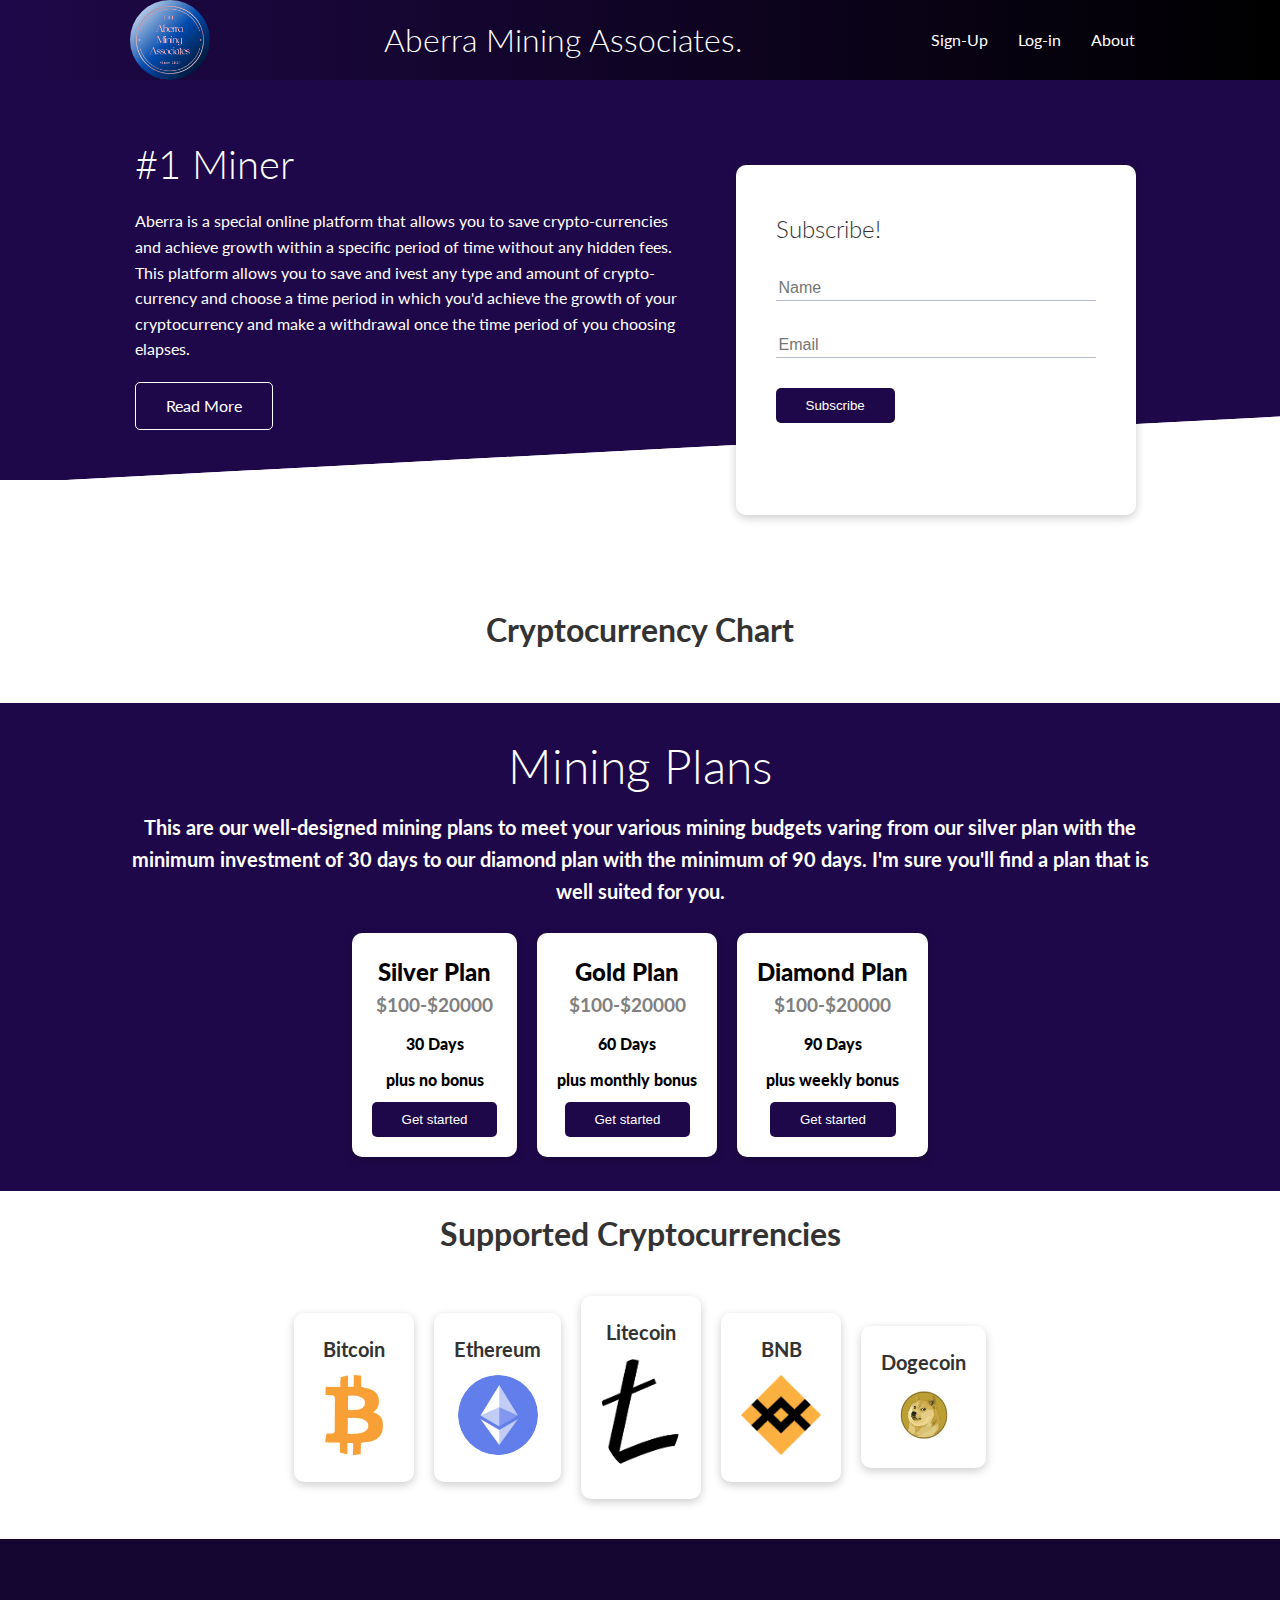
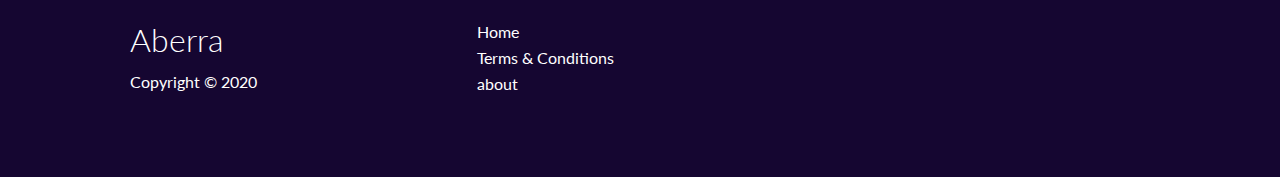
<file: index.html>
<!DOCTYPE html>
<html lang="en">

<head>
  <meta charset="UTF-8" />
  <meta name="viewport" content="width=device-width, initial-scale=1.0" />
  <link rel="stylesheet" href="https://cdnjs.cloudflare.com/ajax/libs/font-awesome/5.15.1/css/all.min.css"
    integrity="sha512-+4zCK9k+qNFUR5X+cKL9EIR+ZOhtIloNl9GIKS57V1MyNsYpYcUrUeQc9vNfzsWfV28IaLL3i96P9sdNyeRssA=="
    crossorigin="anonymous" />
  <link rel="stylesheet" href="utilities.css" />
  <link rel="stylesheet" href="styles.css" />
  <link rel="shortcut icon" href="img/favicon.ico" type="image/x-icon" />
  <title>Aberra</title>
</head>

<body>
  <!-- Navbar -->
  <div class="navbar">
    <div class="container flex navb">
      <img src="img2/logo2.1.png" alt="">
      <h1 class="logo">
        Aberra Mining Associates.
      </h1>
      <nav>
        <ul>
          <li><a href="sign-up.html">Sign-Up</a></li>
          <li><a href="login.html">Log-in</a></li>
          <li><a href="about.html">About</a></li>
        </ul>
      </nav>
    </div>
  </div>

  <!-- Showcase -->
  <section class="showcase">
    <div class="container grid">
      <div class="showcase-text">
        <h1>#1 Miner </h1>
        <p>
          Aberra is a special online platform that allows you to save crypto-currencies and achieve growth within a
          specific period of time without any hidden fees. <br> This platform allows you to save and ivest any type and
          amount of crypto-currency and choose a time period in which you'd achieve the growth of your cryptocurrency
          and make a withdrawal once the time period of you choosing elapses.
        </p>
        <a href="about.html" class="btn btn-outline">Read More</a>
      </div>

      <div class="showcase-form card">
        <h2>Subscribe!</h2>
        <form>
          <div class="form-control">
            <input type="text" name="name" placeholder="Name" required />
          </div>
          <div class="form-control">
          </div>
          <div class="form-control">
            <input type="email" name="email" placeholder="Email" required />
          </div>
          <input type="submit" value="Subscribe" class="btn btn-primary" />
        </form>
      </div>
    </div>
  </section>

  <!-- Stats -->
  <section class="">
    <div class="container stats">
      <h3 class="md text-center my-2">
        Cryptocurrency Chart
      </h3>


      <div class="tradingview-widget-container">
        <div class="tradingview-widget-container__widget"></div>
        <div class="tradingview-widget-copyright">
          <a href="https://www.tradingview.com/markets/cryptocurrencies/prices-all/" rel="noopener"
            target="_blank"><span class="blue-text"></span></a>

        </div>
        <script type="text/javascript" src="https://s3.tradingview.com/external-embedding/embed-widget-screener.js"
          async>
            {
              "width": "100%",
                "height": "400",
                  "defaultColumn": "overview",
                    "screener_type": "crypto_mkt",
                      "displayCurrency": "USD",
                        "colorTheme": "black",
                          "locale": "en"
            }
          </script>
      </div>

    </div>
  </section>

  <!-- Cli -->
  <!-- <section class="cli">
    <div class="container grid">
      <img src="images/cli.png" alt="" />
      <div class="card">
        <h3>Easy to use, cross platform CLI</h3>
      </div>
      <div class="card">
        <h3>Deploy in seconds</h3>
      </div>
    </div>
  </section> -->

  <!-- Cloud -->
  <section class="cloud bg-primary my-2 py-2">
    <div class="container">
      <div class="text-center">
        <h2 class="lg">Mining Plans</h2>
        <p class="lead my-1">
          This are our well-designed mining plans to meet your various mining budgets varing from our silver plan with
          the minimum investment of 30 days to our diamond plan with the minimum of 90 days. I'm sure you'll find a plan
          that is well suited for you.
        </p>
        <div class="container flex text-center mining">
          <div class="card" data-aos="flip-left" data-aos-duration="2000">
            <div class="gd">
              <p style="color: black; margin: 0 0 0 0; font-size: 1.5rem">
                Silver Plan
              </p>
            </div>
            <div class="gd2">
              <h3 style="color: gray">$100-$20000</h3>
              <p style="color: black"><strong>30 Days</strong></p>
              <p style="color: black">plus no bonus</p>
              <a href="sign-up.html"><button class="btn btn-primary" type="button" name="button">
                  Get started
                </button></a>
            </div>
          </div>
          <div class="card" data-aos="flip-up" data-aos-duration="2000">
            <div class="md">
              <p style="color: black; margin: 0 0 0 0; font-size: 1.5rem">
                Gold Plan
              </p>
            </div>
            <div class="md2">
              <h3 style="color: gray">$100-$20000</h3>
              <p style="color: black"><strong>60 Days</strong></p>
              <p style="color: black">plus monthly bonus</p>
              <a href="sign-up.html"><button class="btn btn-primary" type="button" name="button">
                  Get started
                </button></a>
            </div>
          </div>
          <div class="card" data-aos="flip-right" data-aos-duration="2000">
            <div class="ppr">
              <p style="color: black; margin: 0 0 0 0; font-size: 1.5rem">
                Diamond Plan
              </p>
            </div>
            <div class="md2">
              <h3 style="color: gray">$100-$20000</h3>
              <p style="color: black"><strong>90 Days</strong></p>
              <p style="color: black">plus weekly bonus</p>
              <a href="sign-up.html"><button class="btn btn-primary" type="button" name="button">
                  Get started
                </button></a>
            </div>
          </div>
        </div>
      </div>
  </section>

  <!-- Languages -->
  <section class="languages">
    <h2 class="md text-center my-2">Supported Cryptocurrencies</h2>
    <div class="container flex">
      <a href="buyCrypto.html">
        <div class="card">
          <h4>Bitcoin</h4>
          <img src="img2/btcic .png" alt="" />
        </div>
      </a>
      <a href="buyCrypto.html">
        <div class="card">
          <h4>Ethereum</h4>
          <img src="img2/ethic.png" alt="" />
        </div>
      </a>
      <a href="buyCrypto.html">
        <div class="card">
          <h4>Litecoin</h4>
          <img src="img2/ltcic.png" alt="" />
        </div>
      </a>
      <a href="buyCrypto.html">
        <div class="card">
          <h4>BNB</h4>
          <img src="img2/bnbic.png" alt="" />
        </div>
      </a>
      <a href="buyCrypto.html">
        <div class="card">
          <h4>Dogecoin</h4>
          <img src="img2/dogeic.png" alt="" />
        </div>
      </a>

    </div>
  </section>


  <!-- Footer -->
  <footer class="footer bg-dark py-5">
    <div class="container grid grid-3">
      <div>
        <h1>Aberra</h1>
        <p>Copyright &copy; 2020</p>
      </div>
      <nav>
        <ul>
          <li><a href="index.html">Home</a></li>
          <li><a href="terms.html">Terms & Conditions</a></li>
          <li><a href="about.html">about</a></li>
        </ul>
      </nav>
      <div class="social">
        <a href="https://google.mail.com/"><i class="fab fa-email fa-2x"></i></a>
        <a href="https://web.facebook.com/bassthoven00/"><i class="fab fa-facebook fa-2x"></i></a>
        <a href="https://web.whatsapp.com"><i class="fab fa-whatsapp fa-2x"></i></a>
        <a href="https://twitter.com"><i class="fab fa-twitter fa-2x"></i></a>
      </div>
    </div>
  </footer>
</body>

</html>
</file>
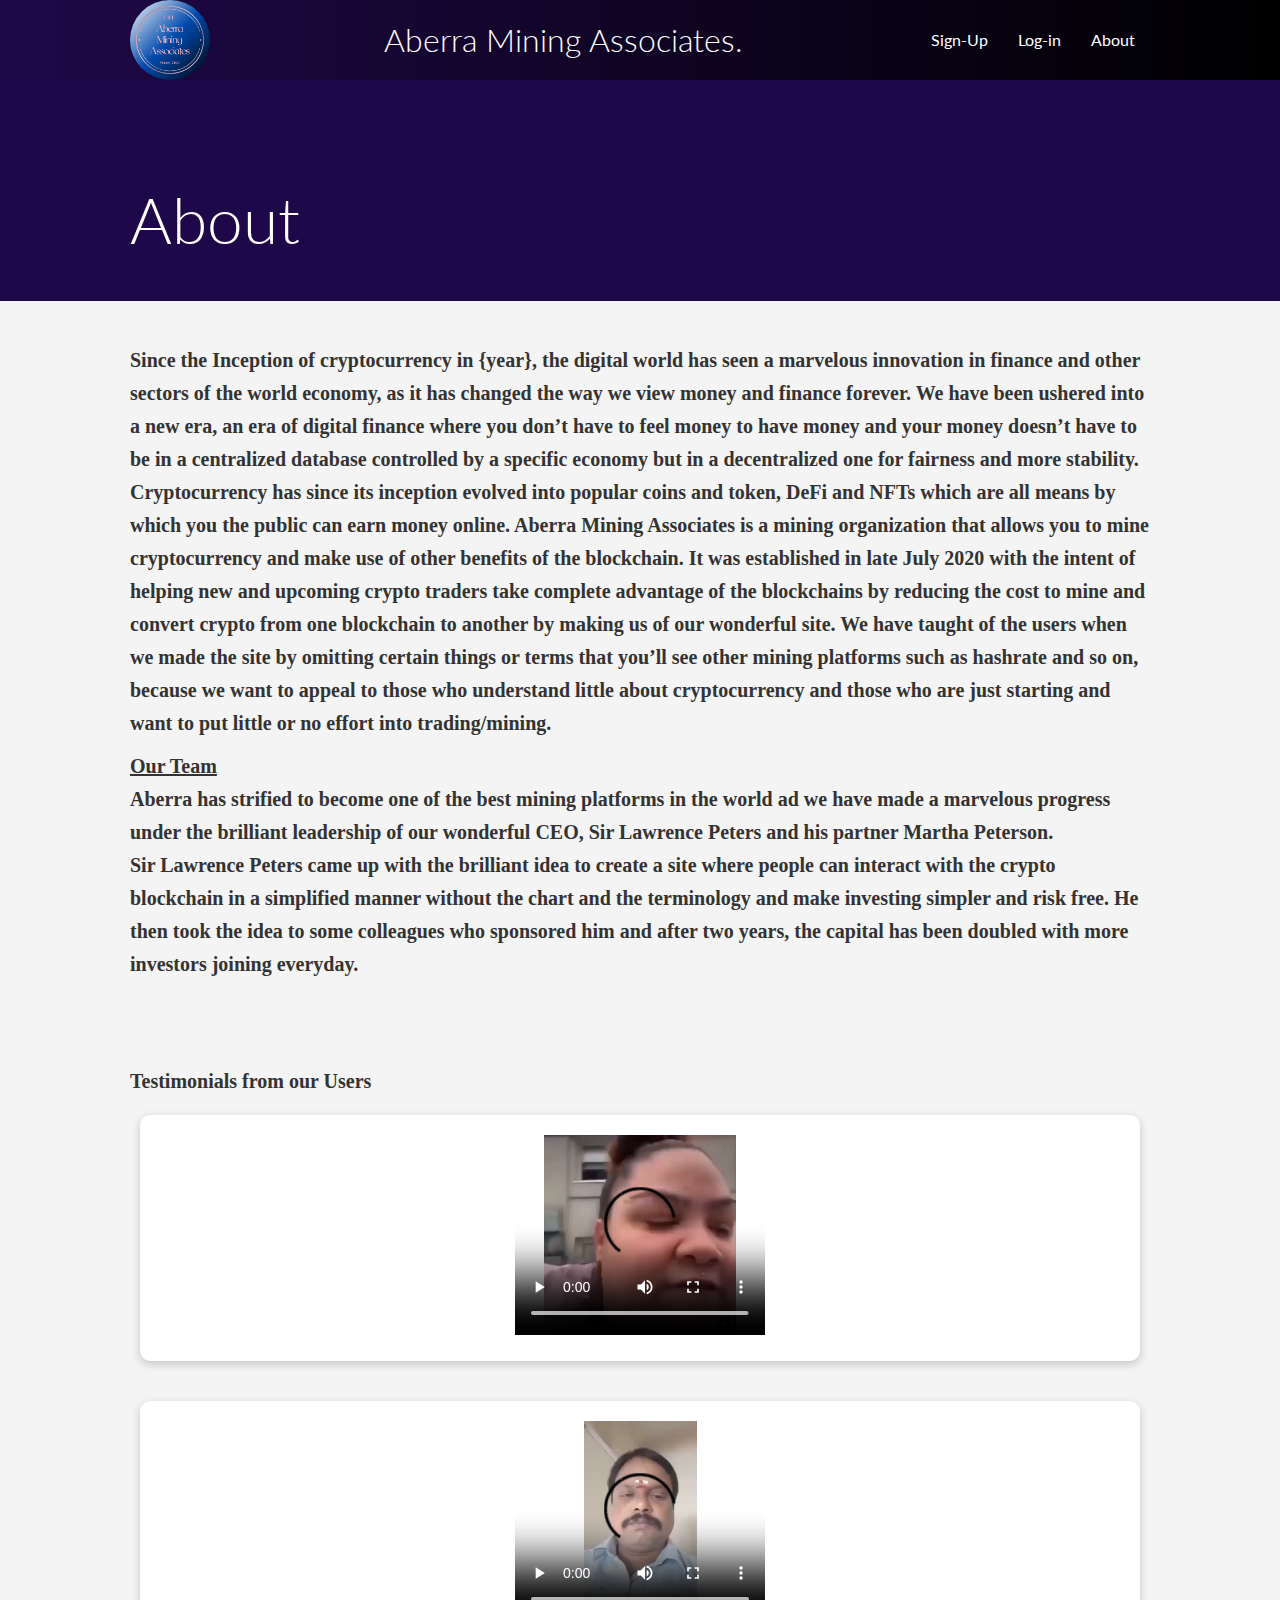
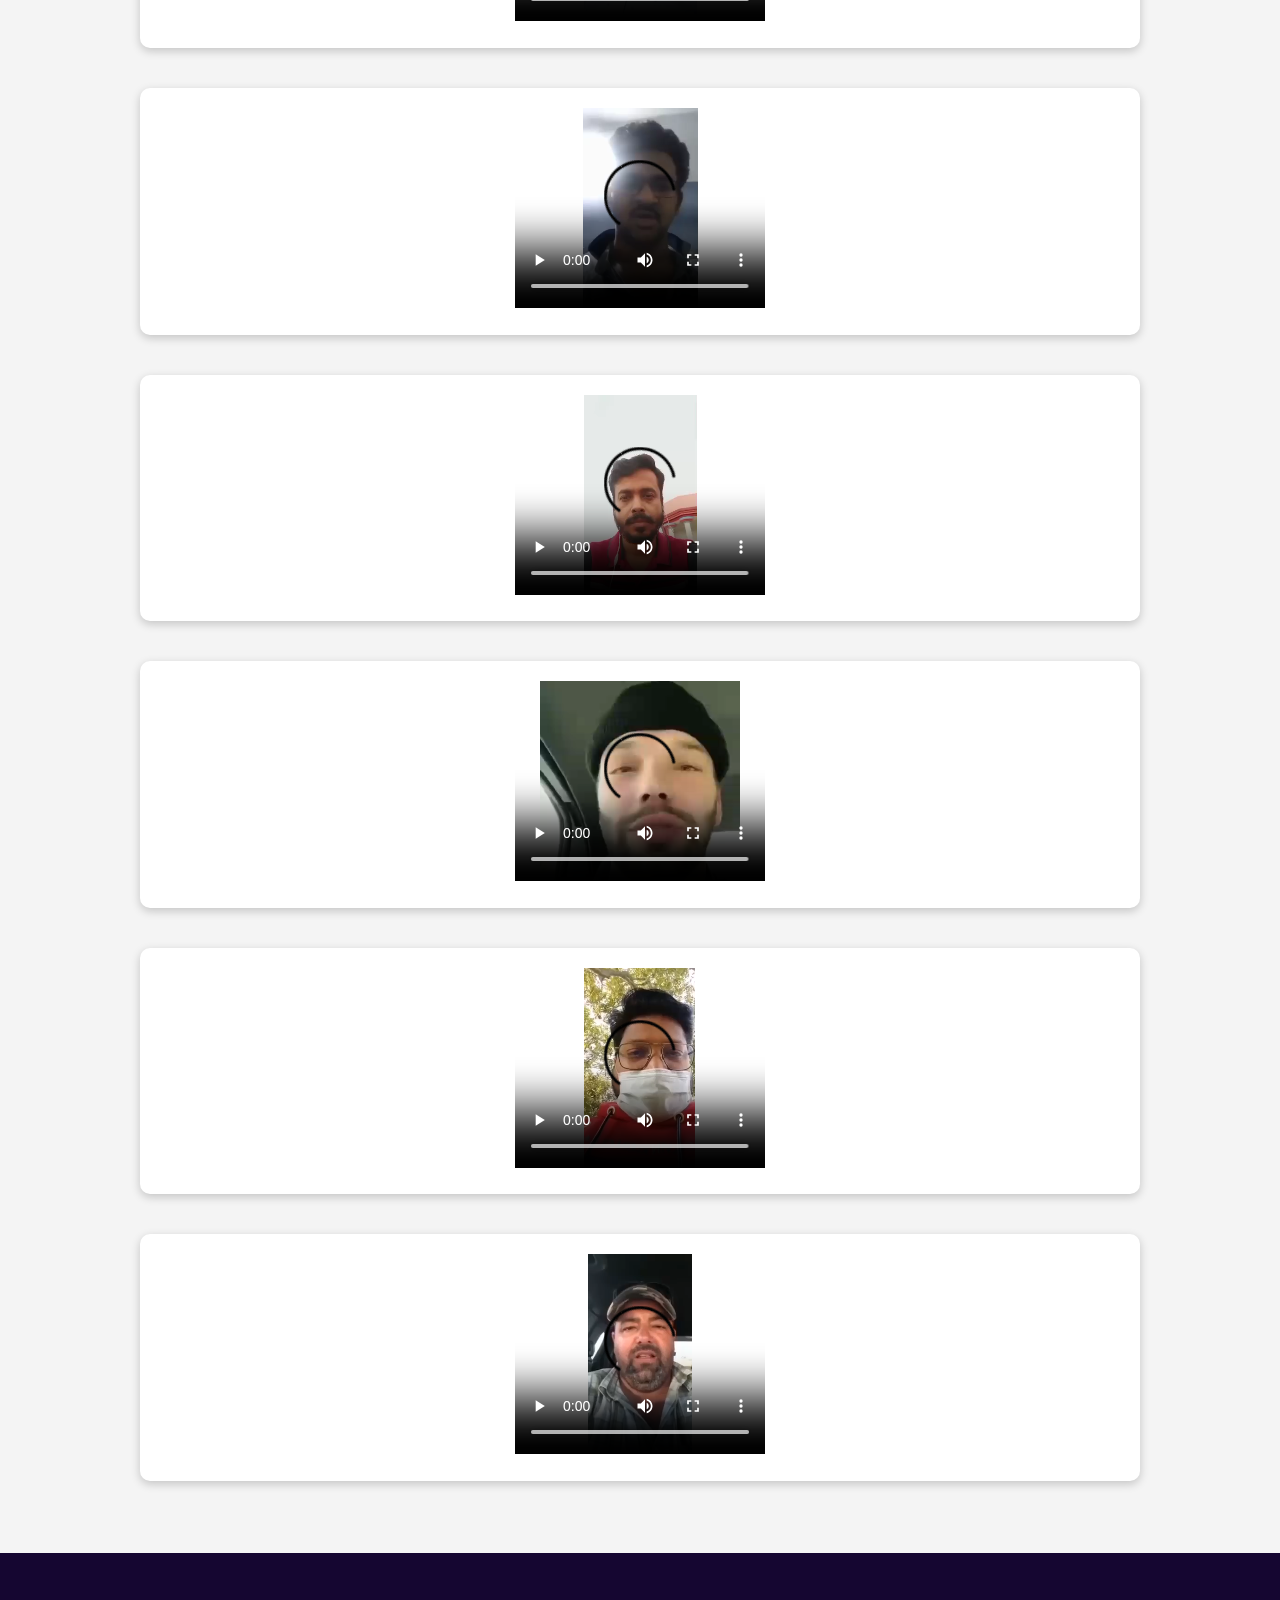
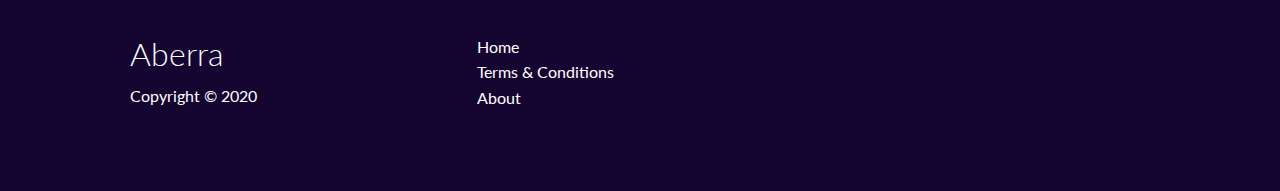
<file: about.html>
<!DOCTYPE html>
<html lang="en">

<head>
  <meta charset="UTF-8" />
  <meta name="viewport" content="width=device-width, initial-scale=1.0" />
  <link rel="stylesheet" href="https://cdnjs.cloudflare.com/ajax/libs/font-awesome/5.15.1/css/all.min.css"
    integrity="sha512-+4zCK9k+qNFUR5X+cKL9EIR+ZOhtIloNl9GIKS57V1MyNsYpYcUrUeQc9vNfzsWfV28IaLL3i96P9sdNyeRssA=="
    crossorigin="anonymous" />
  <link rel="stylesheet" href="utilities.css" />
  <link rel="stylesheet" href="styles.css" />
  <title>BasTech | Cloud Hosting For Everyone</title>
</head>

<body>
  <!-- Navbar -->
  <div class="navbar">
    <div class="container flex navb">
      <img src="img2/logo2.1.png" alt="">
      <h1 class="logo">
        Aberra Mining Associates.
      </h1>
      <nav>
        <ul>
          <li><a href="sign-up.html">Sign-Up</a></li>
          <li><a href="login.html">Log-in</a></li>
          <li><a href="about.html">About</a></li>
        </ul>
      </nav>
    </div>
  </div>

  <!-- Head -->
  <section class="features-head bg-primary py-3">
    <div class="container grid">
      <div></div>
      <div></div>
      <div></div>
      <div></div>
      <div></div>
      <div></div>
      <div>
        <h1 class="xl">About</h1>
      </div>
    </div>
  </section>
  <section class="features-head bg-light py-3">
    <div class="container flex">
      <div>
        <p class="lead"><b style="font-family: Georgia, 'Times New Roman', Times, serif ;">
            Since the Inception of cryptocurrency in {year}, the digital world has seen a marvelous
            innovation in finance and other
            sectors of the world economy, as it has changed the way we view money and finance forever. We have been
            ushered into a
            new era, an era of digital finance where you don’t have to feel money to have money and your money doesn’t
            have to be in
            a centralized database controlled by a specific economy but in a decentralized one for fairness and more
            stability.
            Cryptocurrency has since its inception evolved into popular coins and token, DeFi and NFTs which are all
            means
            by which
            you the public can earn money online. Aberra Mining Associates is a mining organization that allows you to
            mine
            cryptocurrency and make use of other benefits of the blockchain. It was established in late July 2020 with
            the
            intent of
            helping new and upcoming crypto traders take complete advantage of the blockchains by reducing the cost to
            mine and
            convert crypto from one blockchain to another by making us of our wonderful site. We have taught of the
            users
            when we
            made the site by omitting certain things or terms that you’ll see other mining platforms such as hashrate
            and
            so on,
            because we want to appeal to those who understand little about cryptocurrency and those who are just
            starting
            and want
            to put little or no effort into trading/mining.
          </b>
        </p>
        <p class="lead"><b style="font-family: Georgia, 'Times New Roman', Times, serif ;">
            <span style="text-decoration: underline; ;" class="lead">Our Team</span> <br>
            Aberra has strified to become one of the best mining platforms in the world ad we have made a marvelous
            progress under the brilliant leadership of our wonderful CEO, Sir Lawrence Peters and his partner Martha
            Peterson. <br>
            Sir Lawrence Peters came up with the brilliant idea to create a site where people can interact with the
            crypto blockchain in a simplified manner without the chart and the terminology and make investing simpler
            and risk free. He then took the idea to some colleagues who sponsored him and after two years, the capital
            has been doubled with more investors joining everyday.
          </b>
        </p>
      </div>

  </section>
  <section class="features-head bg-light py-3">

    <div class="container ">
      <p class="lead">
        <b style="font-family: Georgia, 'Times New Roman', Times, serif ;">
          Testimonials from our Users
        </b>
      </p>
      <div class="contact">
        <div class='card'>
          <video width="250" height="200" controls>
            <source src="vids/vid1.mp4" type="video/mp4">
            <source src="vids/vid1.mp4" type="video/ogg">
            Your browser does not support the video tag.
          </video>
        </div>
        <div class='card'>
          <video width="250" height="200" controls>
            <source src="vids/vid2.mp4" type="video/mp4">
            <source src="vids/vid2.mp4" type="video/ogg">
            Your browser does not support the video tag.
          </video>
        </div>
        <div class='card'>
          <video width="250" height="200" controls>
            <source src="vids/vid3.mp4" type="video/mp4">
            <source src="vids/vid3.mp4" type="video/ogg">
            Your browser does not support the video tag.
          </video>
        </div>
        <div class='card'>
          <video width="250" height="200" controls>
            <source src="vids/vid4.mp4" type="video/mp4">
            <source src="vids/vid4.mp4" type="video/ogg">
            Your browser does not support the video tag.
          </video>
        </div>
        <div class='card'>
          <video width="250" height="200" controls>
            <source src="vids/vid5.mp4" type="video/mp4">
            <source src="vids/vid5.mp4" type="video/ogg">
            Your browser does not support the video tag.
          </video>
        </div>
        <div class='card'>
          <video width="250" height="200" controls>
            <source src="vids/vid6.mp4" type="video/mp4">
            <source src="vids/vid6.mp4" type="video/ogg">
            Your browser does not support the video tag.
          </video>
        </div>
        <div class='card'>
          <video width="250" height="200" controls>
            <source src="vids/vid7.mp4" type="video/mp4">
            <source src="vids/vid7.mp4" type="video/ogg">
            Your browser does not support the video tag.
          </video>
        </div>
      </div>
    </div>
  </section>




  <!-- Sub head -->
  <!-- <section class="features-sub-head bg-light py-3">
    <div class="container grid">
      <div class="about flex">
        <div class="card">
          <a href="#"><i class="fab fa-github fa-4x"></i></a>
        </div>
        <div class="card">
          <a href="#"><i class="fab fa-facebook fa-4x"></i></a>
        </div>
        <div class="card">
          <a href="#"><i class="fab fa-instagram fa-4x"></i></a>
        </div>
        <div class="card">
          <a href="#"><i class="fab fa-twitter fa-4x"></i></a>
        </div>
      </div>
    </div>
  </section> -->

  <!-- Footer -->
  <footer class="footer bg-dark py-5">
    <div class="container grid grid-3">
      <div>
        <h1>Aberra</h1>
        <p>Copyright &copy; 2020</p>
      </div>
      <nav>
        <ul>
          <li><a href="index.html">Home</a></li>
          <li><a href="terms.html">Terms & Conditions</a></li>
          <li><a href="about.html">About</a></li>
        </ul>
      </nav>
      <div class="social">
        <a href="#"><i class="fab fa-github fa-2x"></i></a>
        <a href="#"><i class="fab fa-facebook fa-2x"></i></a>
        <a href="#"><i class="fab fa-instagram fa-2x"></i></a>
        <a href="#"><i class="fab fa-twitter fa-2x"></i></a>
      </div>
    </div>
  </footer>
</body>

</html>
</file>
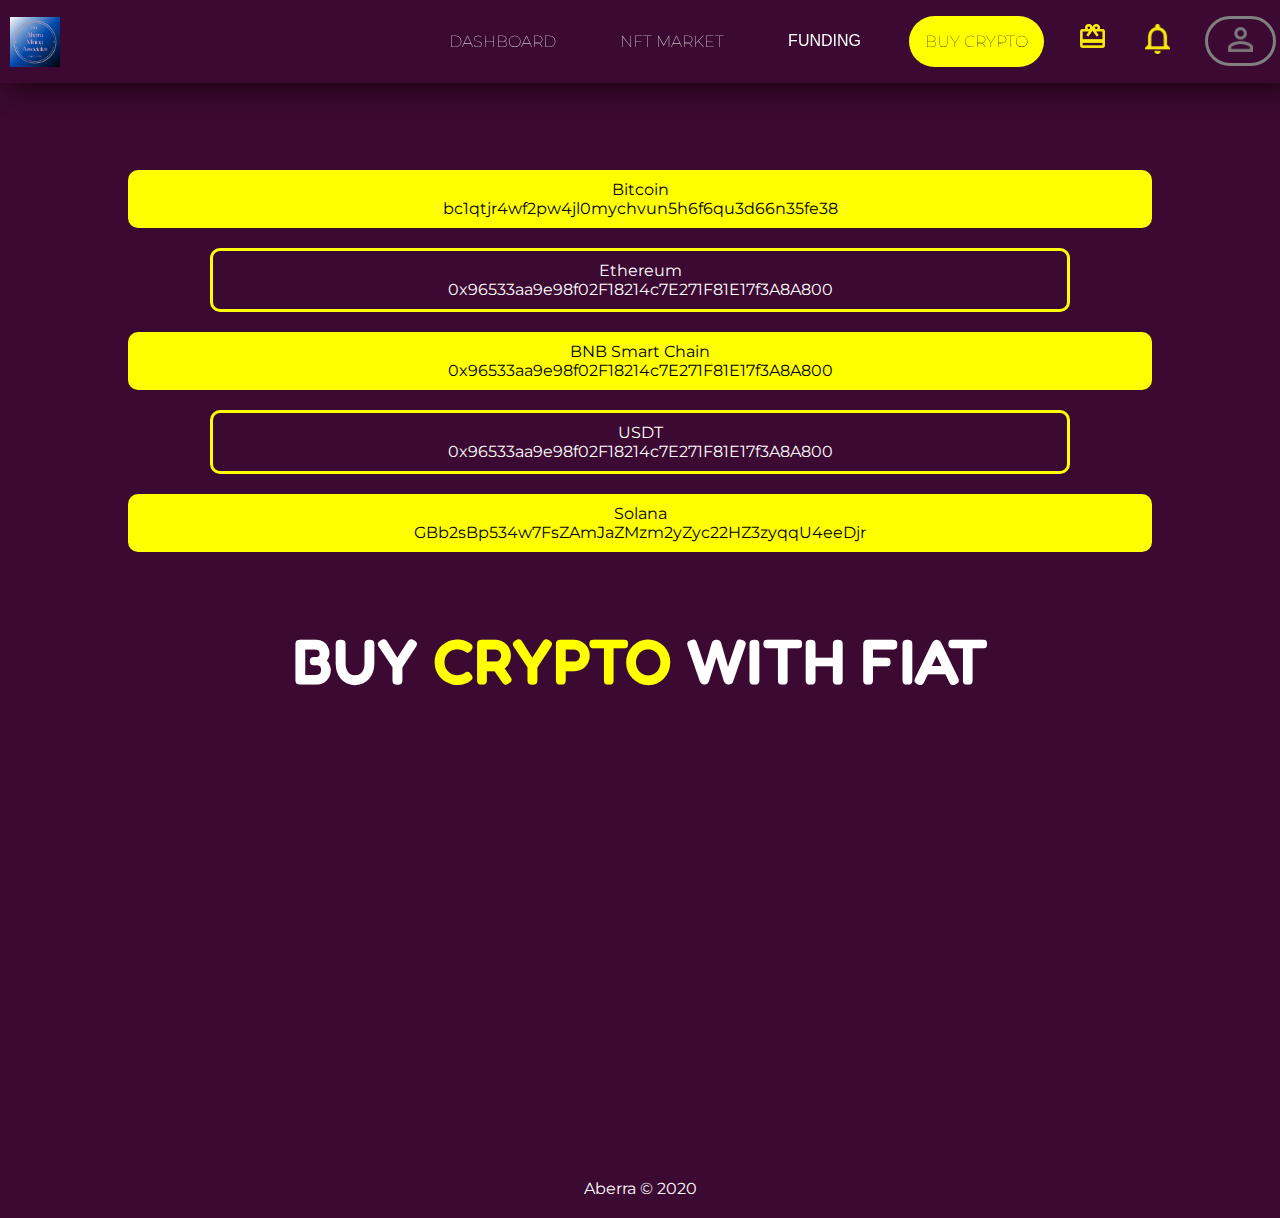
<file: buyCrypto.html>
<!DOCTYPE html>
<html lang="en">

<head>
  <meta charset="UTF-8" />
  <meta http-equiv="X-UA-Compatible" content="IE=edge" />
  <meta name="viewport" content="width=device-width, initial-scale=1.0" />
  <title>Aberra </title>
  <link rel="stylesheet" href="buyCrypto.css" />
  <link rel="shortcut icon" href="img//favicon.ico" type="image/x-icon" />
  <link href="https://fonts.googleapis.com/css2?family=Fredoka+One&family=Montserrat&family=Noto+Serif&display=swap"
    rel="stylesheet" />
</head>

<body>
  <nav class="nav">
    <div class="container">
      <img class="navlogo" src="img2/logo2.1.png" alt="" />
      <div class="nav-menu">
        <a href="dashboard.html">
          <img class="navmenuic" src="img2/dashboardicon.png" alt="" />
          DASHBOARD</a>
        <a href="marketplace.html">
          <img class="navmenuic" src="img2/nfticonpng.png" alt="" />NFT
          MARKET</a>
        <div class="dropdown">
          <button class="fdbtn">
            <img class="navmenuic" src="img2/fundingicon.png" alt="" />FUNDING
          </button>
          <div class="sub-menu-1">
            <ul>
              <li style="margin: 0px 0"><a href="">Deposit</a></li>
              <li style="margin: 15px 0">
                <a href="withhdrawal.html">Withdrawal</a>
              </li>
              <li style="margin: 15px 0">
                <a href="transfer.html">Transfer</a>
              </li>
            </ul>
          </div>
        </div>
        <a href="" class="is-active"><img class="navmenuic" src="img2/buycryptoicon.png" alt="" />BUY
          CRYPTO</a>
        <div class="dropdown">
          <button id="nvic" style="padding: 8px 5px" href="">
            <img class="reward-icon" src="img2/reward icon.png" alt="" />
          </button>
          <div class="sub-menu-2">
            <ul>
              <li style="margin: 0px 0">
                <p>$25 bonus</p>
              </li>
              <!--<li style="margin: 15px 0">-->
              <!--  <p>$40 bonus</p>-->
              <!--</li>-->
              <!--<li style="margin: 15px 0">-->
              <!--  <p>$40 bonus</p>-->
              <!--</li>-->
            </ul>
          </div>
        </div>

        <div class="dropdown">
          <button id="nvic" style="padding: 8px 5px" href="">
            <img class="bell-icon" src="img2/bell icon.png" alt="" />
          </button>
          <div class="sub-menu-3">
            <ul>
              <!--<li style="margin: 0px 0">-->
              <!--  <p>jason just transferred $10</p>-->
              <!--</li>-->
              <!--<li style="margin: 15px 0">-->
              <!--  <p>your deposit was successfull</p>-->
              <!--</li>-->
              <!--<li style="margin: 15px 0">-->
              <!--  <p>your withdrawal was successfull</p>-->
              <!--</li>-->
            </ul>
          </div>
        </div>

        <div class="dropdown">
          <button id="nvic" style="
                margin-right: 10px;
                padding: 8px 20px;
                border-style: solid;
                border-radius: 30px;
                border-color: gray;
              " href="">
            <img class="user-icon" src="img2/user icon.png" alt="" />
          </button>
          <div class="sub-menu-4">
            <div class="menu-4d1">
              <a href="#google_translate_element">Language</a>
              <img class="transicon" src="img2/translation.png" alt="" />
            </div>
            <div class="menu-4d2">
              <a href="login-up.html">Logout</a>
              <img class="logouticon" src="img2/switch.png" alt="" />
            </div>
            <div class="menu-4d3">
              <p style="color: white">Contact us</p>
            </div>
            <div class="menu-4d4">
              <a id="sica" href=""><img class="sic" src="img2/instagram.png" alt="" /></a>
              <a id="sica" href=""><img class="sic" src="img2/twitter.png" alt="" /></a>
              <a id="sica" href=""><img class="sic" src="img2/telegram.png" alt="" /></a>
            </div>
          </div>
        </div>
      </div>
      <button class="hamburger">
        <span></span>
        <span></span>
        <span></span>
      </button>
    </div>
  </nav>
  <div class="wallet">
    <div class="btc">
      <p class="p1">Bitcoin</p>
      <p class="p1">bc1qtjr4wf2pw4jl0mychvun5h6f6qu3d66n35fe38</p>
    </div>
    <div class="eth">
      <p class="p2">Ethereum</p>
      <p class="p2">0x96533aa9e98f02F18214c7E271F81E17f3A8A800</p>
    </div>
    <div class="bnb">
      <p class="p1">BNB Smart Chain</p>
      <p class="p1">0x96533aa9e98f02F18214c7E271F81E17f3A8A800</p>
    </div>
    <div class="ltc">
      <p class="p2">USDT</p>
      <p class="p2">0x96533aa9e98f02F18214c7E271F81E17f3A8A800</p>
    </div>
    <div class="doge">
      <p class="p1">Solana</p>
      <p class="p1">GBb2sBp534w7FsZAmJaZMzm2yZyc22HZ3zyqqU4eeDjr</p>
    </div>
  </div>
  <div class="divh11">
    <h1 class="h11">BUY <span class="span1">CRYPTO</span> WITH FIAT</h1>
  </div>

  <div class="portal">
    <iframe width="500px" height="400px" frameborder="none"
      src="https://widget.changelly.com?from=usd&to=btc%2Cbnbbsc%2Cbnb%2Ceth%2Cdoge%2Cltc&amount=100&address=&fromDefault=usd&toDefault=btc&merchant_id=ISQHTB0wcbsg0fXd&payment_id=&v=3&type=no-rev-share&color=5f41ff&headerId=1&logo=visible&buyButtonTextId=1">Can't
      load widget</iframe>
  </div>
  <script src="buyCrypto.js"></script>
  <div id="google_translate_element"></div>

  <script type="text/javascript">
    function googleTranslateElementInit() {
      new google.translate.TranslateElement(
        { pageLanguage: "en" },
        "google_translate_element"
      );
    }
  </script>

  <script type="text/javascript"
    src="//translate.google.com/translate_a/element.js?cb=googleTranslateElementInit"></script>
  <footer>
    <p style="color: white">Aberra &copy; 2020</p>
  </footer>
</body>

</html>
</file>
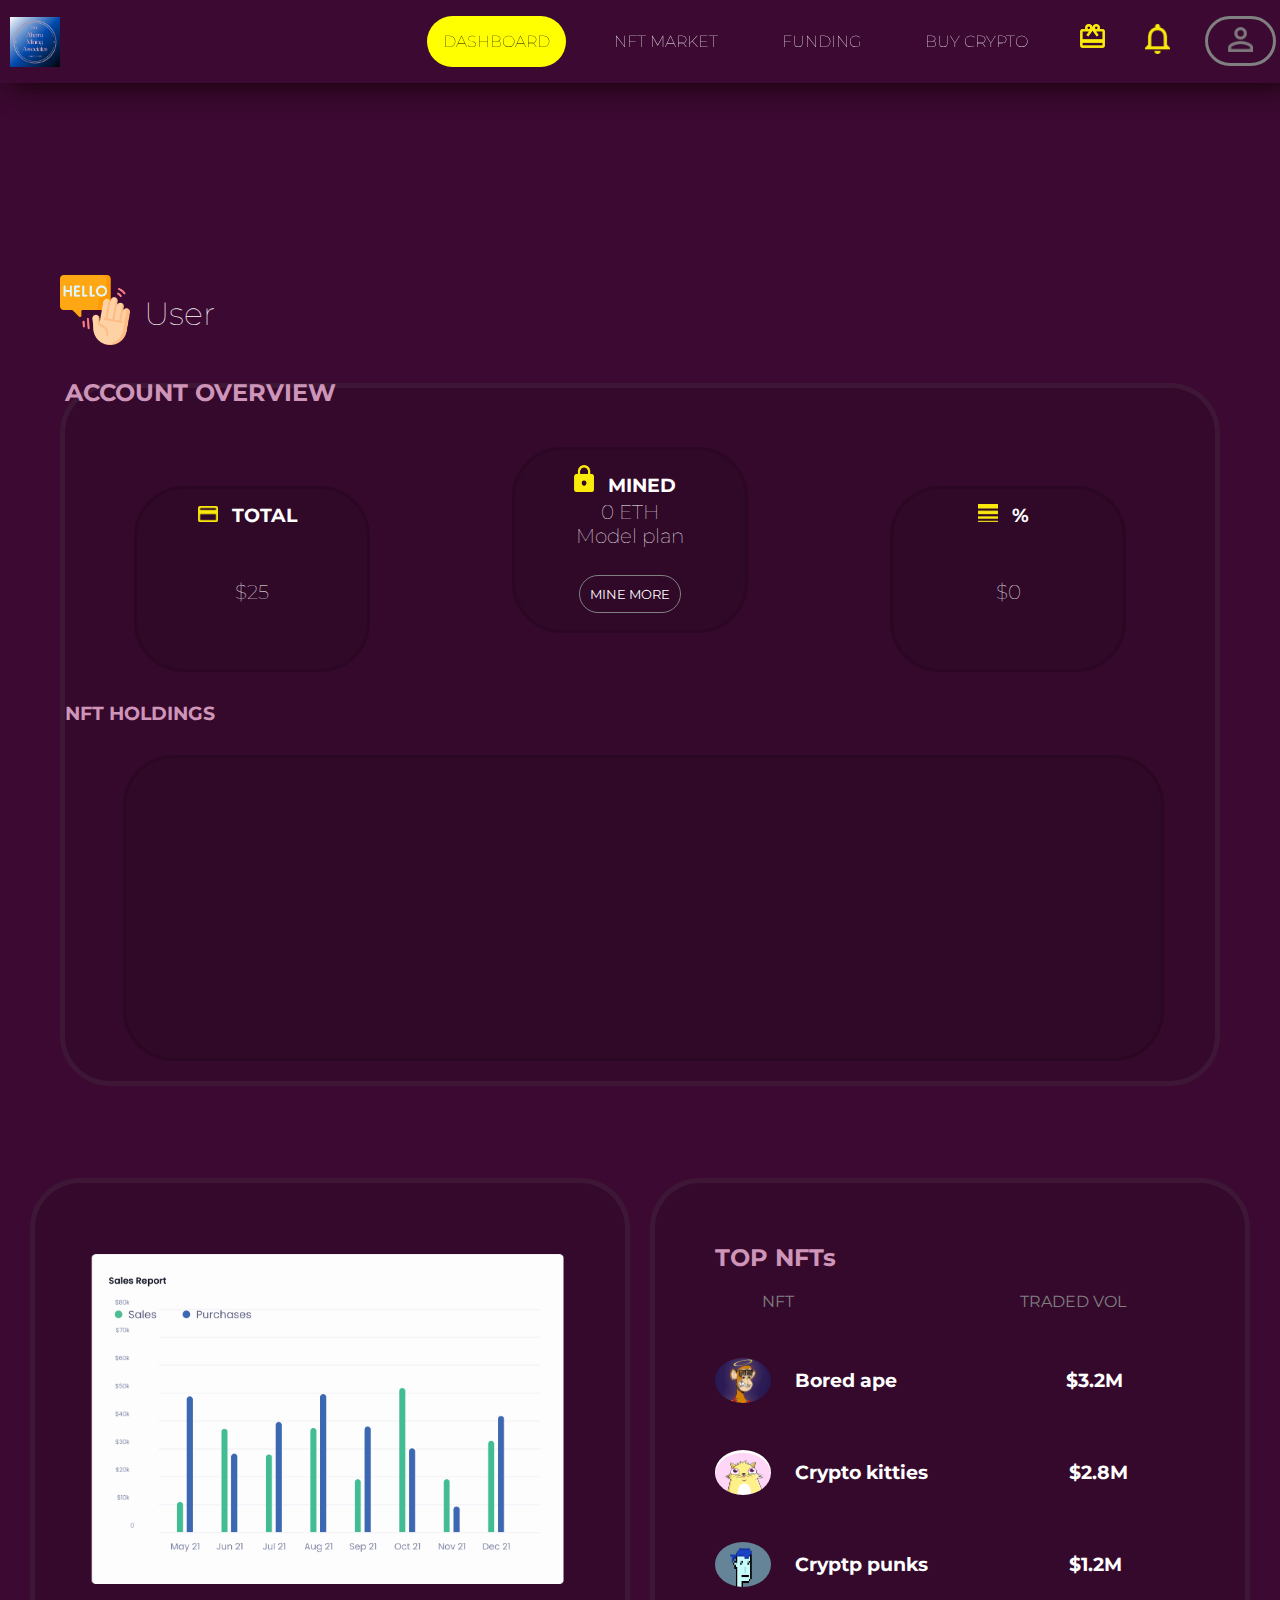
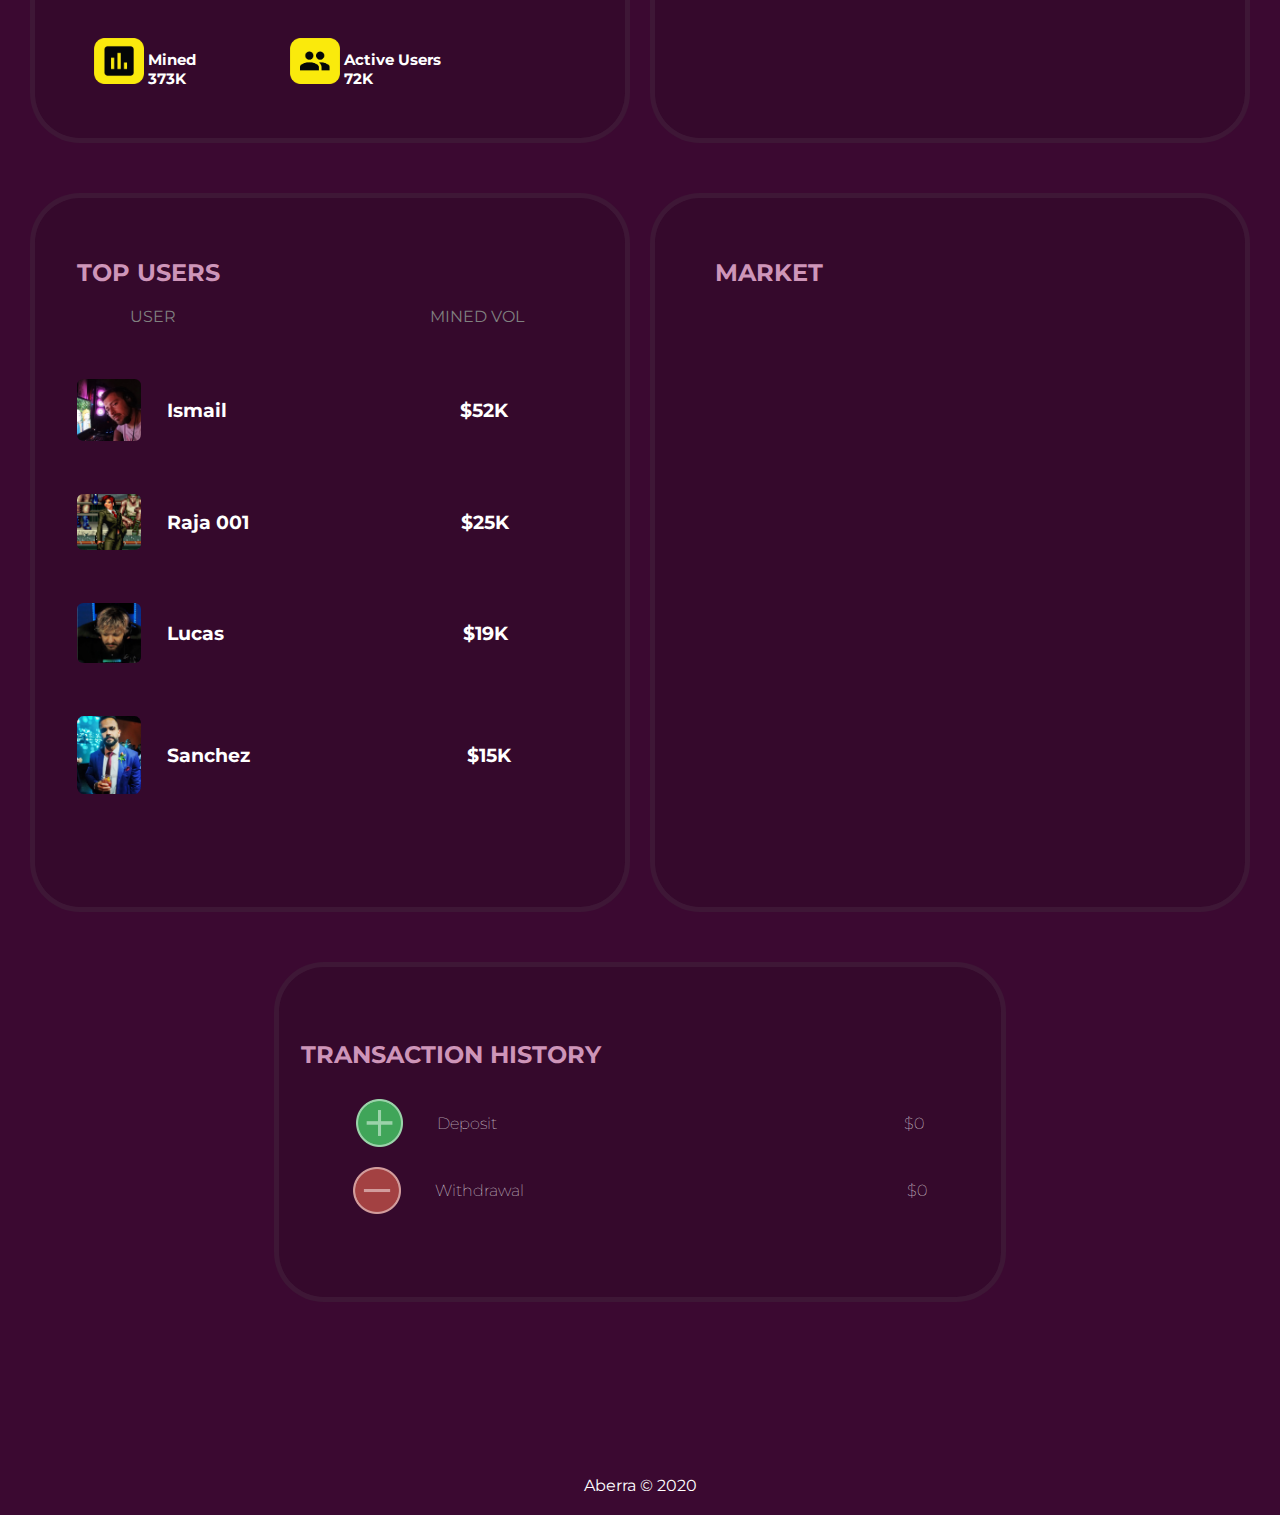
<file: dashboard.html>
<!DOCTYPE html>
<html lang="en">

<head>
  <meta charset="UTF-8" />
  <meta http-equiv="X-UA-Compatible" content="IE=edge" />
  <meta name="viewport" content="width=device-width, initial-scale=1.0" />
  <title>Aberra </title>
  <link href="https://fonts.googleapis.com/css2?family=Montserrat&family=Noto+Serif&display=swap" rel="stylesheet" />
  <link rel="stylesheet" href="dashboardstyle.css" />
  <link rel="shortcut icon" href="img/favicon.ico" type="image/x-icon" />
</head>

<body>
  <div class="bodygrid">
    <nav class="nav">
      <div class="container">
        <img class="navlogo" src="img2/logo2.1.png" alt="" />
        <div class="nav-menu">
          <a href="" class="is-active">
            <img class="navmenuic" src="img2/dashboardicon.png" alt="" />
            DASHBOARD</a>
          <a href="marketplace.html">
            <img class="navmenuic" src="img2/nfticonpng.png" alt="" />NFT
            MARKET</a>
          <div class="dropdown">
            <button class="fdbtn">
              <img class="navmenuic" src="img2/fundingicon.png" alt="" />FUNDING
            </button>
            <div class="sub-menu-1">
              <ul>
                <li style="margin: 0px 0">
                  <a href="buyCrypto.html">Deposit</a>
                </li>
                <li style="margin: 15px 0">
                  <a href="withhdrawal.html">Withdrawal</a>
                </li>
                <li style="margin: 15px 0">
                  <a href="transfer.html">Transfer</a>
                </li>
              </ul>
            </div>
          </div>
          <a href="buyCrypto.html"><img class="navmenuic" src="img2/buycryptoicon.png" alt="" />BUY
            CRYPTO</a>
          <div class="dropdown">
            <button id="nvic" style="padding: 8px 5px" href="">
              <img class="reward-icon" src="img2/reward icon.png" alt="" />
            </button>
            <div class="sub-menu-2">
              <ul>
                <li style="margin: 0px 0">
                  <p>$25 bonus</p>
                </li>
                <!-- <li style="margin: 15px 0">
                  <p>$40 bonus</p>
                </li>
                <li style="margin: 15px 0">
                  <p>$40 bonus</p>
                </li> -->
              </ul>
            </div>
          </div>

          <div class="dropdown">
            <button id="nvic" style="padding: 8px 5px" href="">
              <img class="bell-icon" src="img2/bell icon.png" alt="" />
            </button>
            <div class="sub-menu-3">
              <ul>
                <li style="margin: 0px 0">
                  <p></p>
                </li>
                <li style="margin: 15px 0">
                  <p></p>
                </li>
                <li style="margin: 15px 0">
                  <p></p>
                </li>
              </ul>
            </div>
          </div>

          <div class="dropdown">
            <button id="nvic" style="
                  margin-right: 10px;
                  padding: 8px 20px;
                  border-style: solid;
                  border-radius: 30px;
                  border-color: gray;
                " href="">
              <img class="user-icon" src="img2/user icon.png" alt="" />
            </button>
            <div class="sub-menu-4">
              <div class="menu-4d1">
                <a href="#google_translate_element">Language</a>
                <img class="transicon" src="img2/translation.png" alt="" />
              </div>
              <div class="menu-4d2">
                <a href="login-up.html">Logout</a>
                <img class="logouticon" src="img2/switch.png" alt="" />
              </div>
              <div class="menu-4d3">
                <p style="color: white">Contact us</p>
              </div>
              <div class="menu-4d4">
                <a id="sica" href=""><img class="sic" src="img2/instagram.png" alt="" /></a>
                <a id="sica" href=""><img class="sic" src="img2/twitter.png" alt="" /></a>
                <a id="sica" href=""><img class="sic" src="img2/telegram.png" alt="" /></a>
              </div>
            </div>
          </div>
        </div>
        <button class="hamburger">
          <span></span>
          <span></span>
          <span></span>
        </button>
      </div>
    </nav>
    <div class="section1">
      <div class="subnav">
        <div class="subnava1">
          <button class="subnava" style="padding: 8px 5px" href="">
            <img class="user-icon" src="img2/user icon.png" alt="" />
          </button>
          <div class="sub-menu-4">
            <div class="menu-4d1">
              <a href="#google_translate_element">Language</a>
              <img class="transicon" src="img2/translation.png" alt="" />
            </div>
            <div class="menu-4d2">
              <a href="login-up.html">Logout</a>
              <img class="logouticon" src="img2/switch.png" alt="" />
            </div>
            <div class="menu-4d3">
              <p style="color: white">Contact us</p>
            </div>
            <div class="menu-4d4">
              <a id="sica" href=""><img class="sic" src="img2/instagram.png" alt="" /></a>
              <a id="sica" href=""><img class="sic" src="img2/twitter.png" alt="" /></a>
              <a id="sica" href=""><img class="sic" src="img2/telegram.png" alt="" /></a>
            </div>
          </div>
        </div>
        <div class="subnava2">
          <button class="subnava" style="padding: 8px 20px" href="">
            <img class="reward-icon" src="img2/reward icon.png" alt="" />
          </button>
          <div class="sub-menu-2">
            <ul>
              <li style="margin: 0px 0">
                <p>$25 bonus</p>
              </li>
              <!-- <li style="margin: 15px 0">
                <p>$40 bonus</p>
              </li>
              <li style="margin: 15px 0">
                <p>$40 bonus</p>
              </li> -->
            </ul>
          </div>
        </div>

        <div class="subnava3">
          <button class="subnava" style="padding: 8px 5px" href="">
            <img class="bell-icon" src="img2/bell icon.png" alt="" />
          </button>
          <div class="sub-menu-3">
            <ul>
              <!-- <li style="margin: 0px 0">
                <p>jason just transferred $10</p>
              </li>
              <li style="margin: 15px 0">
                <p>your deposit was successfull</p>
              </li>
              <li style="margin: 15px 0">
                <p>your withdrawal was successfull</p>
              </li> -->
            </ul>
          </div>
        </div>
      </div>

      <div class="sec1-parta">
        <img class="hello-icon" src="img2/hello.png" alt="" />
        <h1 class="user-name">User</h1>
      </div>
      <div class="sec1-partb">
        <h2 class="sec1h2">ACCOUNT OVERVIEW</h2>
        <div>
          <div class="sec1subdiv2">
            <div class="s1ssd">
              <img class="sec1subicons" src="img2/totalicon.png" alt="" />
              <h3 class="sec1subH3">TOTAL</h3>
            </div>
            <div class="cd">
              <h4 class="h4s11">$</h4>
              <h4 id="h4s1" class="h4s1"><br />25</h4>
            </div>
          </div>
          <div class="sec1subdiv">
            <div class="s1ssd">
              <img class="sec1subicons" src="img2/stakedicon.png" alt="" />
              <h3 class="sec1subH3">MINED</h3>
            </div>
            <div>
              <h4 class="h4s1">
                0 ETH <br />
                Model plan
              </h4>
            </div>
            <a href="stake.html"><button id="stakedbtn">MINE MORE</button></a>
          </div>
          <div class="sec1subdiv3">
            <div class="s1ssd">
              <img class="sec1subicons" src="img2/accumultedicon.png" alt="" />
              <h3 class="sec1subH3">%</h3>
            </div>
            <div class="cd">
              <h4 class="h4s11">$</h4>
              <h4 class="h4s1" id="h4s2"><br />0</h4>
            </div>
          </div>
        </div>
        <h3 class="h3s1">NFT HOLDINGS</h3>
        <div class="sec1slide" id="sec1slide">
          <!-- <img src="img2/NFT crypto art ideas.jpg" alt="" class="nhimg" id="img1" />

          <img src="img2/Japanese ANIME Monkey NFT Design Crypto ART 2022 fashion Halloween  gift.jpg" alt=""
            class="nhimg" id="img2" />

          <img src="img2/unnamed (3).png" alt="" class="nhimg" id="img3" />

          <img src="img2/unnamed (6).jpg" alt="" class="nhimg" id="img4" /> -->
        </div>
      </div>
    </div>
    <div class="section2a">
      <div class="saleschartdiv">
        <img class="saleschart" src="img2/salesreport.png" alt="" />
      </div>
      <div class="sec2bbdiv">
        <div class="salesdiv">
          <img class="srimg" src="img2/charticon.png" alt="" />
          <h3 class="h3sec2a">
            Mined <br />
            373K
          </h3>
        </div>
        <div class="activeudiv">
          <img class="srimg" src="img2/actusericon.png" alt="" />
          <h3 class="h3sec2a">
            Active Users <br />
            72K
          </h3>
        </div>
      </div>
    </div>
    <div class="section2b">
      <h2 class="sec2bh2">TOP NFTs</h2>
      <div class="sec2bp">
        <p class="p21">NFT</p>
        <p class="p22">TRADED VOL</p>
      </div>
      <div class="sec2bd">
        <img class="sec2bdimg" src="img2/main bored ape.jpg" alt="" />
        <h3 class="sec2bdh31">Bored ape</h3>
        <h3 class="sec2bdh32" style="margin-left: 36%">$3.2M</h3>
      </div>
      <div class="sec2bd">
        <img class="sec2bdimg" src="img2/main crypto kitties.png" alt="" />
        <h3 class="sec2bdh31">Crypto kitties</h3>
        <h3 class="sec2bdh32">$2.8M</h3>
      </div>
      <div class="sec2bd">
        <img class="sec2bdimg" src="img2/main crypto punks.jpg" alt="" />
        <h3 class="sec2bdh31">Cryptp punks</h3>
        <h3 class="sec2bdh32">$1.2M</h3>
      </div>
    </div>
    <div class="section3a">
      <h2 class="sec3ah2">TOP USERS</h2>
      <div class="sec3ap">
        <p class="p31">USER</p>
        <p class="p32">MINED VOL</p>
      </div>
      <div class="sec3ad">
        <img class="sec3adimg" src="img2/user2.jpg" alt="" />
        <h3 class="sec3adh31">Ismail</h3>
        <h3 style="margin-left: 44%" class="sec3adh32">$52K</h3>
      </div>
      <div class="sec3ad">
        <img class="sec3adimg" src="img2/user1.jpg" alt="" />
        <h3 class="sec3adh31">Raja 001</h3>
        <h3 style="margin-left: 40%" class="sec3adh32">$25K</h3>
      </div>
      <div class="sec3ad">
        <img class="sec3adimg" src="img2/user3.jpg" alt="" />
        <h3 class="sec3adh31">Lucas</h3>
        <h3 style="margin-left: 45%" class="sec3adh32">$19K</h3>
      </div>
      <div class="sec3ad">
        <img class="sec3adimg" src="img2/user4.jpg"" alt="" />
          <h3 class=" sec3adh31">Sanchez</h3>
        <h3 style="margin-left: 41%" class="sec3adh32">$15K</h3>
      </div>
    </div>
    <div class="section3b">
      <h2 class="sec3bh2">MARKET</h2>

      <!-- TradingView Widget BEGIN -->
      <div class="tradingview-widget-container">
        <div class="tradingview-widget-container__widget"></div>
        <div class="tradingview-widget-copyright">
          <a href="https://www.tradingview.com/markets/cryptocurrencies/prices-all/" rel="noopener"
            target="_blank"><span class="blue-text">Cryptocurrency Markets</span></a>
          by TradingView
        </div>
        <script type="text/javascript" src="https://s3.tradingview.com/external-embedding/embed-widget-screener.js"
          async>
            {
              "width": "100%",
                "height": "100%",
                  "defaultColumn": "overview",
                    "screener_type": "crypto_mkt",
                      "displayCurrency": "USD",
                        "colorTheme": "dark",
                          "locale": "en"
            }
          </script>
      </div>
      <!-- TradingView Widget END -->
    </div>
    <div class="section4">
      <div class="transhisD">
        <h2 class="sec4h2">TRANSACTION HISTORY</h2>
        <div class="trasD">
          <img src="img2/postrans.png" alt="" class="transimg" />
          <h4 class="transh4">Deposit</h4>
          <h4 class="transh4b">$0</h4>
        </div>
        <div class="trasD">
          <img src="img2/negtrans.png" alt="" class="transimg" />
          <h4 class="transh4">Withdrawal</h4>
          <h4 class="transh4bw">$0</h4>
        </div>
      </div>
    </div>
  </div>
  <script type="text/javascript" src="dashboard.js"></script>
  <div id="google_translate_element"></div>

  <script type="text/javascript">
    function googleTranslateElementInit() {
      new google.translate.TranslateElement(
        { pageLanguage: "en" },
        "google_translate_element"
      );
    }
  </script>

  <script type="text/javascript"
    src="//translate.google.com/translate_a/element.js?cb=googleTranslateElementInit"></script>
  <footer>
    <p style="color: white">Aberra &copy; 2020</p>
  </footer>
</body>

</html>
</file>
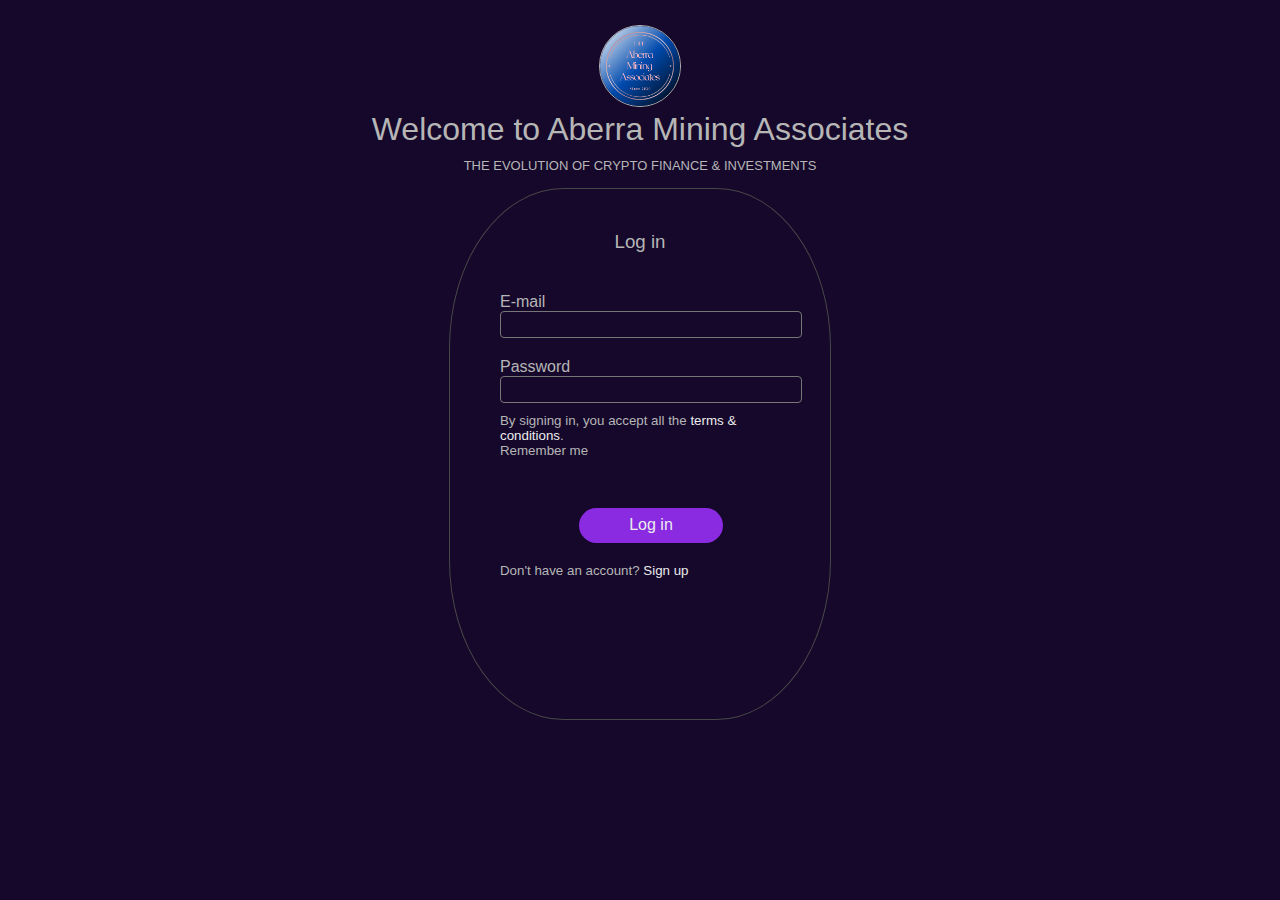
<file: login.html>
<!DOCTYPE html>
<html lang="en">

<head>
  <meta charset="UTF-8" />
  <meta http-equiv="X-UA-Compatible" content="IE=edge" />
  <meta name="viewport" content="width=device-width, initial-scale=1.0" />
  <title>Aberra</title>
  <link rel="shortcut icon" href="img/favicon.ico" type="image/x-icon" />
  <link rel="stylesheet" href="login&singUpStyle.css" />
</head>

<body>
  <div class="container">
    <div class="top">
      <img src="img2/logo2.1.png" alt="logoimg" class="logoimg">
      <h2>Welcome to Aberra Mining Associates</h2>
      <h6>THE EVOLUTION OF CRYPTO FINANCE & INVESTMENTS</h6>
    </div>
    <div class="middle">
      <div class="left"></div>
      <div class="centre">
        <h3 class="hq">Log in</h3>
        <form action="" method="get">
          <div class="input">
            <h4>E-mail</h4>
            <input type="email" id="email" name="email" class="spc" required /><br />
          </div>
          <div class="input">
            <h4>Password</h4>
            <input type="password" id="password" name="password" class="spc" required /><br />
          </div>
          <p>By signing in, you accept all the <a href="terms.html">terms & conditions</a>.</p>
          <p>Remember me</p>
          <!-- <div class="toggle">
            <div class="togglecir"></div>
          </div> -->
          <a href="dashboard.html">
            <button class="btn" type="button" name="button">Log
              in</button>
          </a>

          <p class="down">
            Don't have an account? <a href="sign-up.html">Sign up</a>
          </p>
        </form>
      </div>
      <div class="right"></div>
    </div>
    <div class="bottom"></div>
  </div>
  <script src="https://ajax.googleapis.com/ajax/libs/jquery/3.6.0/jquery.min.js"></script>
  <script src="login.js"></script>
</body>

</html>
</file>
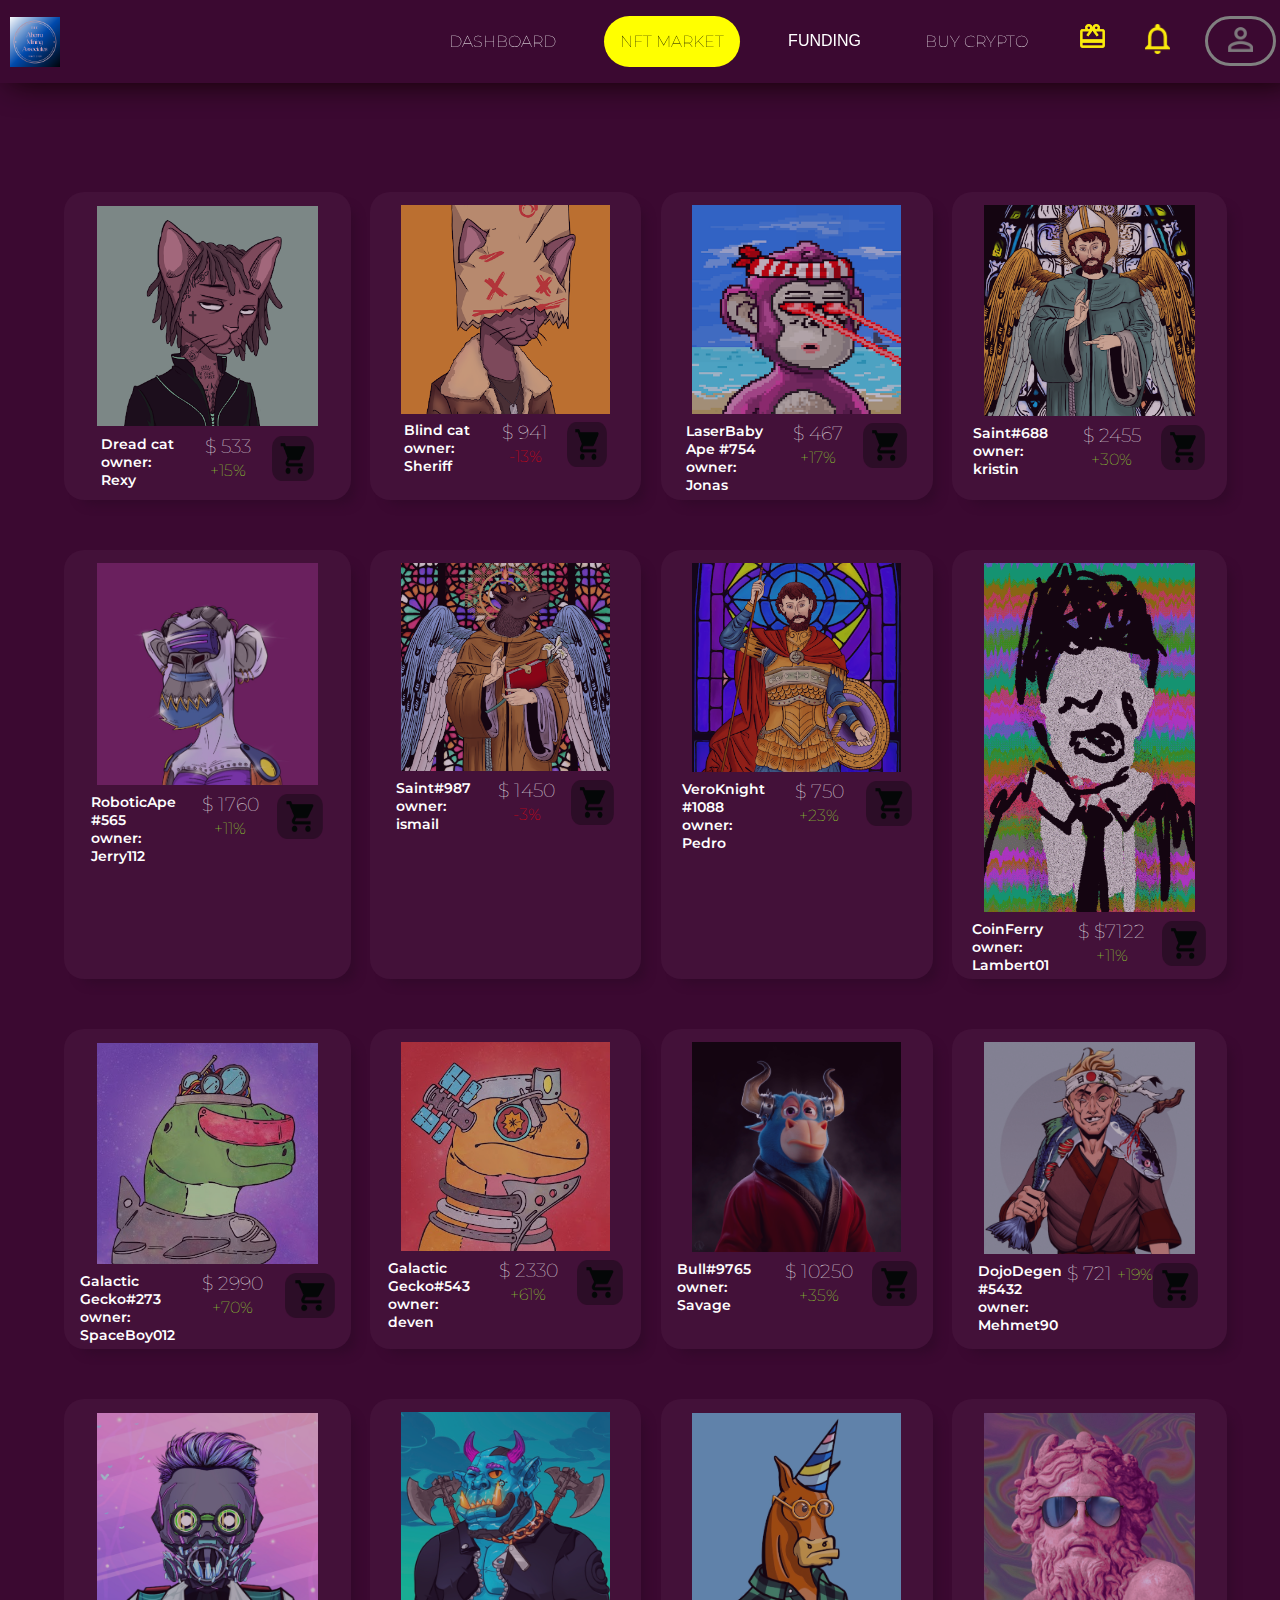
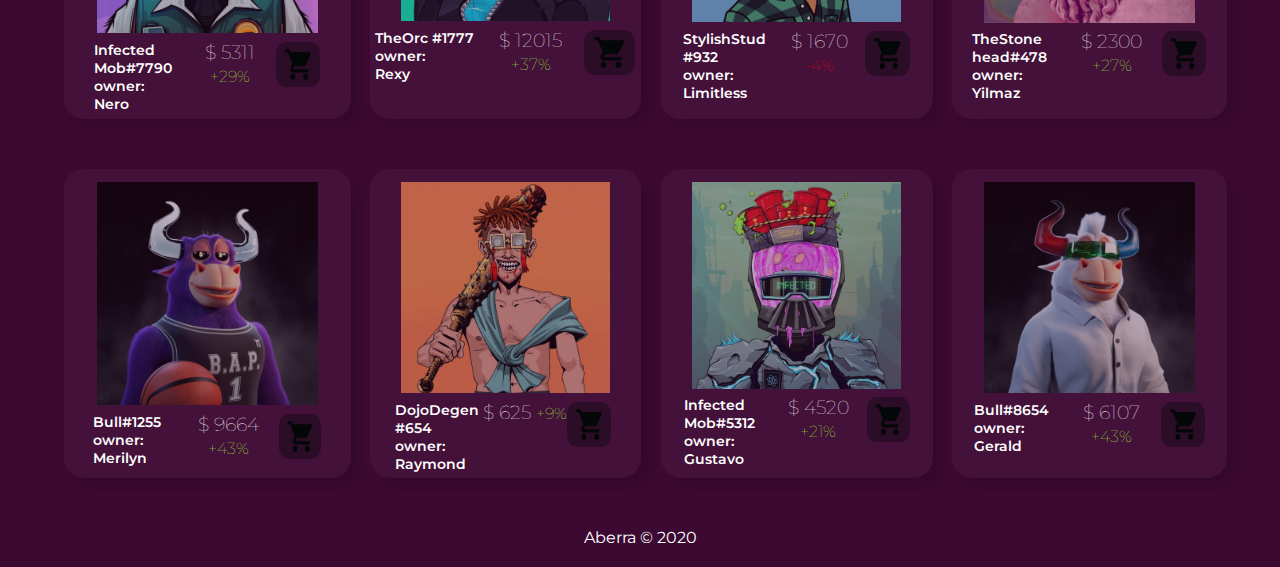
<file: marketplace.html>
<!DOCTYPE html>
<html lang="en">

<head>
  <meta charset="UTF-8" />
  <meta http-equiv="X-UA-Compatible" content="IE=edge" />
  <meta name="viewport" content="width=device-width, initial-scale=1.0" />
  <title>Aberra </title>
  <link href="https://fonts.googleapis.com/css2?family=Montserrat&family=Noto+Serif&display=swap" rel="stylesheet" />
  <link rel="stylesheet" href="marketplace.css" />
  <link rel="shortcut icon" href="img//favicon.ico" type="image/x-icon" />
</head>

<body>
  <nav class="nav">
    <div class="container">
      <img class="navlogo" src="img2/logo2.1.png" alt="" />
      <div class="nav-menu">
        <a href="dashboard.html">
          <img class="navmenuic" src="img2/dashboardicon.png" alt="" />
          DASHBOARD</a>
        <a href="marketplace.html" class="is-active">
          <img class="navmenuic" src="img2/nfticonpng.png" alt="" />NFT
          MARKET</a>
        <div class="dropdown">
          <button class="fdbtn">
            <img class="navmenuic" src="img2/fundingicon.png" alt="" />FUNDING
          </button>
          <div class="sub-menu-1">
            <ul>
              <li style="margin: 0px 0">
                <a href="buyCrypto.html">Deposit</a>
              </li>
              <li style="margin: 15px 0">
                <a href="withhdrawal.html">Withdrawal</a>
              </li>
              <li style="margin: 15px 0">
                <a href="transfer.html">Transfer</a>
              </li>
            </ul>
          </div>
        </div>
        <a href="buyCrypto.html"><img class="navmenuic" src="img2/buycryptoicon.png" alt="" />BUY
          CRYPTO</a>
        <div class="dropdown">
          <button id="nvic" style="padding: 8px 5px" href="">
            <img class="reward-icon" src="img2/reward icon.png" alt="" />
          </button>
          <div class="sub-menu-2">
            <ul>
              <li style="margin: 0px 0">
                <p>$25 bonus</p>
              </li>
              <!-- <li style="margin: 15px 0">
                <p>$40 bonus</p>
              </li>
              <li style="margin: 15px 0">
                <p>$40 bonus</p>
              </li> -->
            </ul>
          </div>
        </div>

        <div class="dropdown">
          <button id="nvic" style="padding: 8px 5px" href="">
            <img class="bell-icon" src="img2/bell icon.png" alt="" />
          </button>
          <div class="sub-menu-3">
            <ul>
              <!-- <li style="margin: 0px 0">
                <p>jason just transferred $10</p>
              </li>
              <li style="margin: 15px 0">
                <p>your deposit was successfull</p>
              </li>
              <li style="margin: 15px 0">
                <p>your withdrawal was successfull</p>
              </li> -->
            </ul>
          </div>
        </div>

        <div class="dropdown">
          <button id="nvic" style="
                margin-right: 10px;
                padding: 8px 20px;
                border-style: solid;
                border-radius: 30px;
                border-color: gray;
              " href="">
            <img class="user-icon" src="img2/user icon.png" alt="" />
          </button>
          <div class="sub-menu-4">
            <div class="menu-4d1">
              <a href="#google_translate_element">Language</a>
              <img class="transicon" src="img2/translation.png" alt="" />
            </div>
            <div class="menu-4d2">
              <a href="login-up.html">Logout</a>
              <img class="logouticon" src="img2/switch.png" alt="" />
            </div>
            <div class="menu-4d3">
              <p style="color: white">Contact us</p>
            </div>
            <div class="menu-4d4">
              <a id="sica" href=""><img class="sic" src="img2/instagram.png" alt="" /></a>
              <a id="sica" href=""><img class="sic" src="img2/twitter.png" alt="" /></a>
              <a id="sica" href=""><img class="sic" src="img2/telegram.png" alt="" /></a>
            </div>
          </div>
        </div>
      </div>
      <button class="hamburger">
        <span></span>
        <span></span>
        <span></span>
      </button>
    </div>
  </nav>
  <div class="bodygrid">
    <div class="nft nft1">
      <img class="nftimg" src="nfts/unnamed (2).png" alt="" />
      <div class="nfttxt">
        <h4 class="nfth4">
          Dread cat <br />owner: <br />
          Rexy <br />
          <h3 class="nfth2">
            $ <span class="nftspn1">533</span>
            <span class="nftspn2">+15%</span>
          </h3>
        </h4>
        <button class="nftbtn">
          <img class="nftic" src="img2/buycryptoicon.png" alt="" />
        </button>
      </div>
    </div>
    <div class="nft nft2">
      <img class="nftimg" src="nfts/unnamed (3).png" alt="" />
      <div class="nfttxt">
        <h4 class="nfth4">
          Blind cat <br />owner: <br />
          Sheriff <br />
          <h3 class="nfth2">
            $ <span class="nftspn1">941</span>
            <span style="color: red" class="nftspn2">-13%</span>
          </h3>
        </h4>
        <button class="nftbtn">
          <img class="nftic" src="img2/buycryptoicon.png" alt="" />
        </button>
      </div>
    </div>
    <div class="nft nft3">
      <img class="nftimg" src="nfts/unnamed (4).png" alt="" />
      <div class="nfttxt">
        <h4 class="nfth4">
          LaserBaby<br />Ape #754<br />owner: <br />
          Jonas <br />
          <h3 class="nfth2">
            $ <span class="nftspn1">467</span>
            <span class="nftspn2">+17%</span>
          </h3>
        </h4>
        <button class="nftbtn">
          <img class="nftic" src="img2/buycryptoicon.png" alt="" />
        </button>
      </div>
    </div>
    <div class="nft nft4">
      <img class="nftimg" src="nfts/unnamed (5).png" alt="" />
      <div class="nfttxt">
        <h4 class="nfth4">
          Saint#688 <br />owner: <br />
          kristin <br />
          <h3 class="nfth2">
            $ <span class="nftspn1">2455</span>
            <span class="nftspn2">+30%</span>
          </h3>
        </h4>
        <button class="nftbtn">
          <img class="nftic" src="img2/buycryptoicon.png" alt="" />
        </button>
      </div>
    </div>
    <div class="nft nft5">
      <img class="nftimg" src="nfts/roboticape1.JPG" alt="" />
      <div class="nfttxt">
        <h4 class="nfth4">
          RoboticApe<br />#565 <br />owner: <br />
          Jerry112 <br />
          <h3 class="nfth2">
            $ <span class="nftspn1">1760</span>
            <span class="nftspn2">+11%</span>
          </h3>
        </h4>
        <button class="nftbtn">
          <img class="nftic" src="img2/buycryptoicon.png" alt="" />
        </button>
      </div>
    </div>
    <div class="nft nft6">
      <img class="nftimg" src="nfts/unnamed (6).png" alt="" />
      <div class="nfttxt">
        <h4 class="nfth4">
          Saint#987 <br />owner: <br />
          ismail <br />
          <h3 class="nfth2">
            $ <span class="nftspn1">1450</span>
            <span style="color: red" class="nftspn2">-3%</span>
          </h3>
        </h4>
        <button class="nftbtn">
          <img class="nftic" src="img2/buycryptoicon.png" alt="" />
        </button>
      </div>
    </div>
    <div class="nft nft7">
      <img class="nftimg" src="nfts/unnamed (7).png" alt="" />
      <div class="nfttxt">
        <h4 class="nfth4">
          VeroKnight<br />#1088 <br />owner: <br />
          Pedro <br />
          <h3 class="nfth2">
            $ <span class="nftspn1">750</span>
            <span class="nftspn2">+23%</span>
          </h3>
        </h4>
        <button class="nftbtn">
          <img class="nftic" src="img2/buycryptoicon.png" alt="" />
        </button>
      </div>
    </div>
    <div class="nft nft8">
      <img class="nftimg" src="nfts/a coin for the ferry man.gif" alt="" />
      <div class="nfttxt">
        <h4 class="nfth4">
          CoinFerry <br />owner: <br />
          Lambert01 <br />
          <h3 class="nfth2">
            $ <span class="nftspn1">$7122</span>
            <span class="nftspn2">+11%</span>
          </h3>
        </h4>
        <button class="nftbtn">
          <img class="nftic" src="img2/buycryptoicon.png" alt="" />
        </button>
      </div>
    </div>
    <div class="nft nft9">
      <img class="nftimg" src="nfts/unnamed (4).jpg" alt="" />
      <div class="nfttxt">
        <h4 class="nfth4">
          Galactic<br />Gecko#273 <br />owner: <br />
          SpaceBoy012 <br />
          <h3 class="nfth2">
            $ <span class="nftspn1">2990</span>
            <span class="nftspn2">+70%</span>
          </h3>
        </h4>
        <button class="nftbtn">
          <img class="nftic" src="img2/buycryptoicon.png" alt="" />
        </button>
      </div>
    </div>
    <div class="nft nft10">
      <img class="nftimg" src="nfts/unnamed (5).jpg" alt="" />
      <div class="nfttxt">
        <h4 class="nfth4">
          Galactic<br />Gecko#543 <br />owner: <br />
          deven <br />
          <h3 class="nfth2">
            $ <span class="nftspn1">2330</span>
            <span class="nftspn2">+61%</span>
          </h3>
        </h4>
        <button class="nftbtn">
          <img class="nftic" src="img2/buycryptoicon.png" alt="" />
        </button>
      </div>
    </div>
    <div class="nft nft11">
      <img class="nftimg" src="nfts/bull1.JPG" alt="" />
      <div class="nfttxt">
        <h4 class="nfth4">
          Bull#9765 <br />owner: <br />
          Savage <br />
          <h3 class="nfth2">
            $ <span class="nftspn1">10250</span>
            <span class="nftspn2">+35%</span>
          </h3>
        </h4>
        <button class="nftbtn">
          <img class="nftic" src="img2/buycryptoicon.png" alt="" />
        </button>
      </div>
    </div>
    <div class="nft nft12">
      <img class="nftimg" src="nfts/dojodegen1.JPG" alt="" />
      <div class="nfttxt">
        <h4 class="nfth4">
          DojoDegen<br />#5432 <br />owner: <br />
          Mehmet90 <br />
          <h3 class="nfth2">
            $ <span class="nftspn1">721</span>
            <span class="nftspn2">+19%</span>
          </h3>
        </h4>
        <button class="nftbtn">
          <img class="nftic" src="img2/buycryptoicon.png" alt="" />
        </button>
      </div>
    </div>
    <div class="nft nft13">
      <img class="nftimg" src="nfts/infectedmob1.JPG" alt="" />
      <div class="nfttxt">
        <h4 class="nfth4">
          Infected<br />Mob#7790 <br />owner: <br />
          Nero <br />
          <h3 class="nfth2">
            $ <span class="nftspn1">5311</span>
            <span class="nftspn2">+29%</span>
          </h3>
        </h4>
        <button class="nftbtn">
          <img class="nftic" src="img2/buycryptoicon.png" alt="" />
        </button>
      </div>
    </div>
    <div class="nft nft14">
      <img class="nftimg" src="nfts/theorcs1.JPG" alt="" />
      <div class="nfttxt">
        <h4 class="nfth4">
          TheOrc #1777 <br />owner: <br />
          Rexy <br />
          <h3 class="nfth2">
            $ <span class="nftspn1">12015</span>
            <span class="nftspn2">+37%</span>
          </h3>
        </h4>
        <button class="nftbtn">
          <img class="nftic" src="img2/buycryptoicon.png" alt="" />
        </button>
      </div>
    </div>
    <div class="nft nft15">
      <img class="nftimg" src="nfts/stylishstud1.JPG" alt="" />
      <div class="nfttxt">
        <h4 class="nfth4">
          StylishStud <br />#932 <br />owner: <br />
          Limitless <br />
          <h3 class="nfth2">
            $ <span class="nftspn1">1670</span>
            <span style="color: red" class="nftspn2">-4%</span>
          </h3>
        </h4>
        <button class="nftbtn">
          <img class="nftic" src="img2/buycryptoicon.png" alt="" />
        </button>
      </div>
    </div>
    <div class="nft nft16">
      <img class="nftimg" src="nfts/thestonehead1.JPG" alt="" />
      <div class="nfttxt">
        <h4 class="nfth4">
          TheStone <br />
          head#478 <br />owner: <br />
          Yilmaz<br />
          <h3 class="nfth2">
            $ <span class="nftspn1">2300</span>
            <span class="nftspn2">+27%</span>
          </h3>
        </h4>
        <button class="nftbtn">
          <img class="nftic" src="img2/buycryptoicon.png" alt="" />
        </button>
      </div>
    </div>
    <div class="nft nft17">
      <img class="nftimg" src="nfts/bull3.JPG" alt="" />
      <div class="nfttxt">
        <h4 class="nfth4">
          Bull#1255 <br />owner: <br />
          Merilyn <br />
          <h3 class="nfth2">
            $ <span class="nftspn1">9664</span>
            <span class="nftspn2">+43%</span>
          </h3>
        </h4>
        <button class="nftbtn">
          <img class="nftic" src="img2/buycryptoicon.png" alt="" />
        </button>
      </div>
    </div>
    <div class="nft nft18">
      <img class="nftimg" src="nfts/dojodegen2.JPG" alt="" />
      <div class="nfttxt">
        <h4 class="nfth4">
          DojoDegen <br />#654 <br />owner: <br />
          Raymond <br />
          <h3 class="nfth2">
            $ <span class="nftspn1">625</span>
            <span class="nftspn2">+9%</span>
          </h3>
        </h4>
        <button class="nftbtn">
          <img class="nftic" src="img2/buycryptoicon.png" alt="" />
        </button>
      </div>
    </div>
    <div class="nft nft19">
      <img class="nftimg" src="nfts/infectedmob2.JPG" alt="" />
      <div class="nfttxt">
        <h4 class="nfth4">
          Infected <br />Mob#5312 <br />owner: <br />
          Gustavo <br />
          <h3 class="nfth2">
            $ <span class="nftspn1">4520</span>
            <span class="nftspn2">+21%</span>
          </h3>
        </h4>
        <button class="nftbtn">
          <img class="nftic" src="img2/buycryptoicon.png" alt="" />
        </button>
      </div>
    </div>
    <div class="nft nft20">
      <img class="nftimg" src="nfts/bull2.JPG" alt="" />
      <div class="nfttxt">
        <h4 class="nfth4">
          Bull#8654 <br />owner: <br />
          Gerald <br />
          <h3 class="nfth2">
            $ <span class="nftspn1">6107</span>
            <span class="nftspn2">+43%</span>
          </h3>
        </h4>
        <button class="nftbtn">
          <img class="nftic" src="img2/buycryptoicon.png" alt="" />
        </button>
      </div>
    </div>
  </div>
  <script type="text/javascript" src="marketplace.js"></script>
  <div id="google_translate_element"></div>

  <script type="text/javascript">
    function googleTranslateElementInit() {
      new google.translate.TranslateElement(
        { pageLanguage: "en" },
        "google_translate_element"
      );
    }
  </script>

  <script type="text/javascript"
    src="//translate.google.com/translate_a/element.js?cb=googleTranslateElementInit"></script>
  <footer>
    <p style="color: white">Aberra &copy; 2020</p>
  </footer>
</body>

</html>
</file>
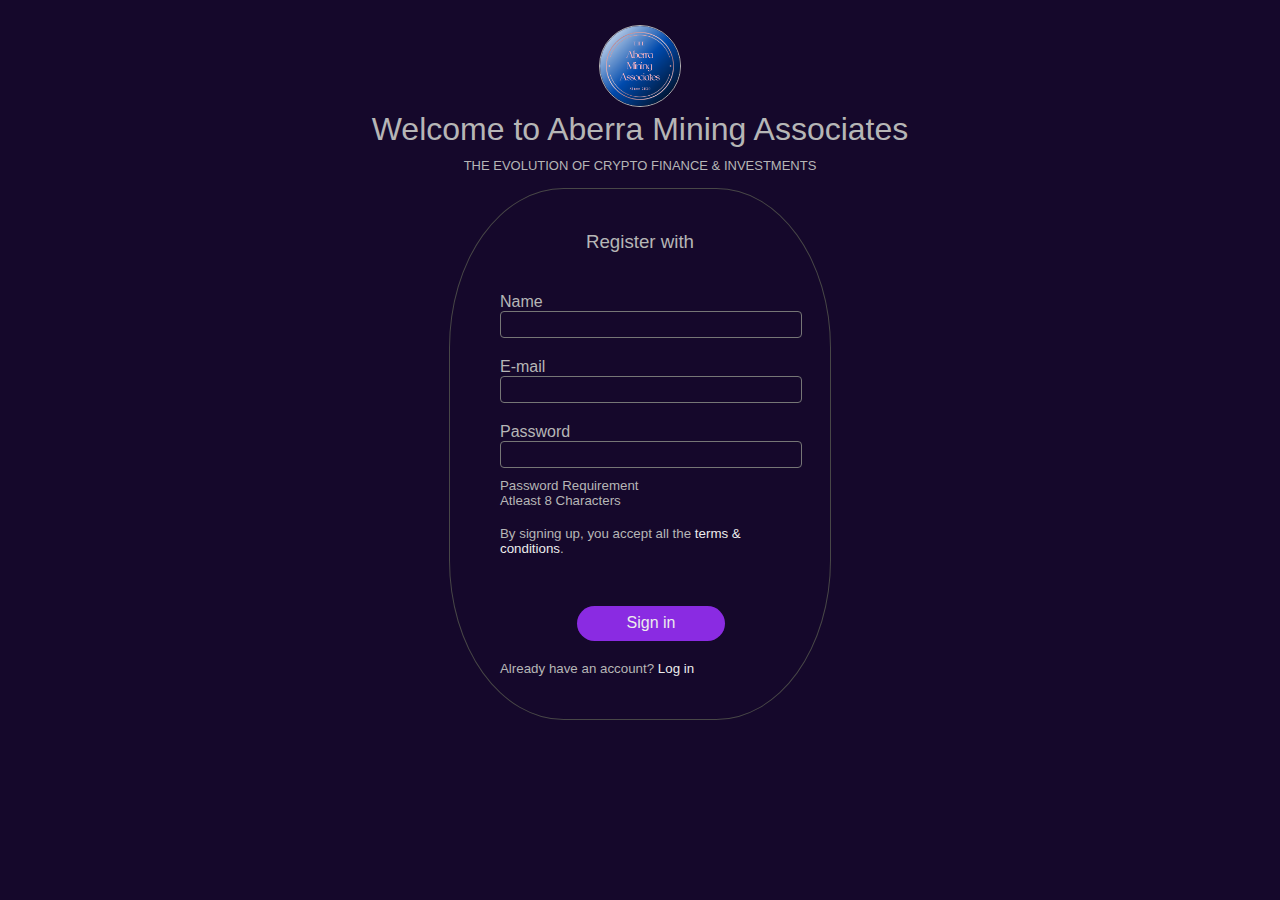
<file: sign-up.html>
<!DOCTYPE html>
<html lang="en">

<head>
  <meta charset="UTF-8" />
  <meta http-equiv="X-UA-Compatible" content="IE=edge" />
  <meta name="viewport" content="width=device-width, initial-scale=1.0" />
  <title>Aberra</title>
  <link rel="shortcut icon" href="img/favicon.ico" type="image/x-icon" />
  <link rel="stylesheet" href="login&singUpStyle.css" />
</head>

<body>
  <div class="container">
    <div class="top">
      <img src="img2/logo2.1.png" alt="logoimg" class="logoimg">
      <h2>Welcome to Aberra Mining Associates</h2>
      <h6>THE EVOLUTION OF CRYPTO FINANCE & INVESTMENTS</h6>
    </div>
    <div class="middle">
      <div class="left"></div>
      <div class="centre">
        <h3 class="hq">Register with</h3>
        <form action="" method="get">
          <div class="input">
            <h4>Name</h4>
            <input type="text" id="name spc" name="name" class="spc" required /><br />
          </div>
          <div class="input">
            <h4>E-mail</h4>
            <input type="email" id="email spc" name="email" class="spc" required /><br />
          </div>
          <div class="input">
            <h4>Password</h4>
            <input type="password" id="password spc" name="password" class="spc" required /><br />
          </div>
          <p>Password Requirement</p>
          <p>Atleast 8 Characters</p>
          <br />
          <p>By signing up, you accept all the <a href="terms.html">terms & conditions</a>.</p>

          <a href="login.html">

            <button class="btn" type="button" name="button">Sign in</button>
          </a>
          <p class="down">
            Already have an account? <a href="login.html">Log in</a>
          </p>
        </form>
      </div>
      <div class="right"></div>
    </div>
    <div class="bottom"></div>
  </div>
</body>

</html>
</file>
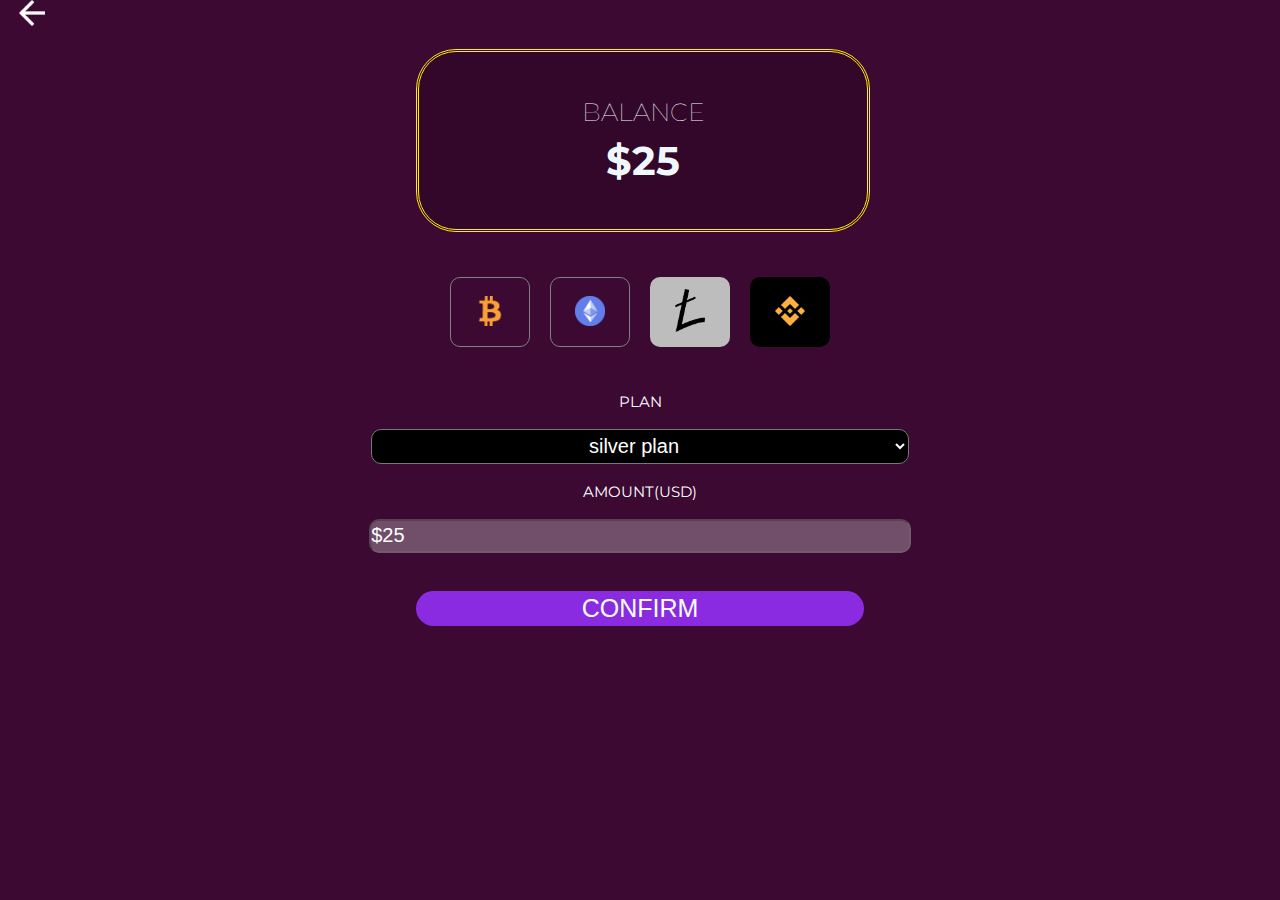
<file: stake.html>
<!DOCTYPE html>
<html lang="en">

<head>
  <meta charset="UTF-8" />
  <meta http-equiv="X-UA-Compatible" content="IE=edge" />
  <meta name="viewport" content="width=device-width, initial-scale=1.0" />
  <title>Aberra </title>
  <link rel="stylesheet" href="stake.css" />
  <link href="https://fonts.googleapis.com/css2?family=Montserrat&family=Noto+Serif&display=swap" rel="stylesheet" />
  <link rel="shortcut icon" href="img//favicon.ico" type="image/x-icon" />
</head>

<body>
  <div class="backbtn">
    <a href="dashboard.html">
      <img class="backic" src="img2/backic.png" alt="" />
    </a>
  </div>
  <div class="bodydiv">
    <div class="balance">
      <h2>BALANCE</h2>
      <div class="bfig">
        <h1 class="bdig">$</h1>
        <h1 class="bdigm">25</h1>
      </div>
    </div>
    <div class="coinselect">
      <button class="pbtn pickbtc">
        <img class="coinic" src="img2/btcic .png" alt="" />
      </button>
      <button class="pbtn picketh">
        <img class="coinic" src="img2/ethic.png" alt="" />
      </button>
      <button class="pbtn pickltc">
        <img class="coinic" src="img2/ltcic.png" alt="" />
      </button>
      <button class="pbtn pickbnb">
        <img class="coinic" src="img2/bnbic.png" alt="" />
      </button>
    </div>
    <div class="">
      <form action="" method="get">
        <label for="plan">PLAN</label> <br />
        <select name="splan" id="splan">
          <option value="gp">silver plan</option>
          <option value="mp">gold plan</option>
          <option value="pp">diamond plan</option>
        </select><br />
        <label for="amount">AMOUNT(USD)</label><br />
        <input type="text" value="$25" disabled style="color: #fff;" /><br />
        <input id="confirmbtn" type="submit" value="CONFIRM" />
      </form>
    </div>
  </div>
  <script src="https://ajax.googleapis.com/ajax/libs/jquery/3.6.0/jquery.min.js"></script>
  <script src="stake.js"></script>
</body>

</html>
</file>
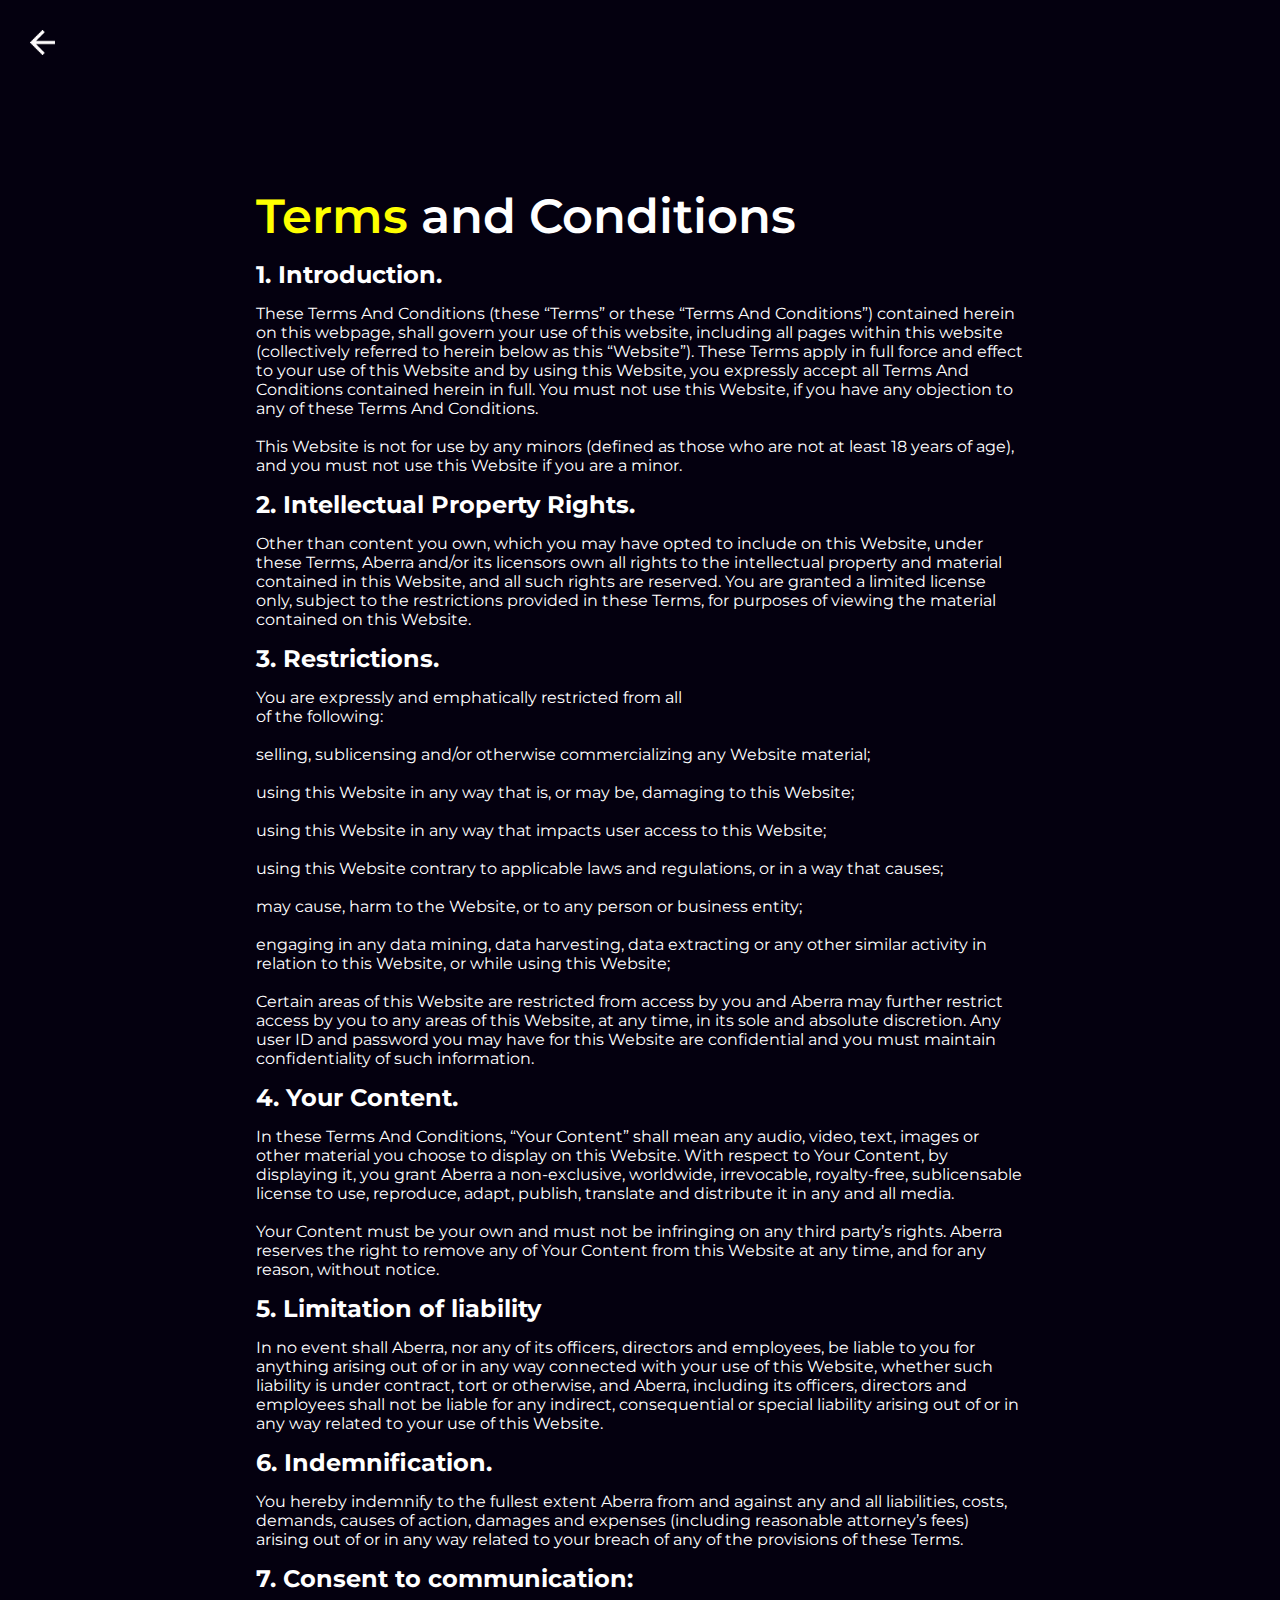
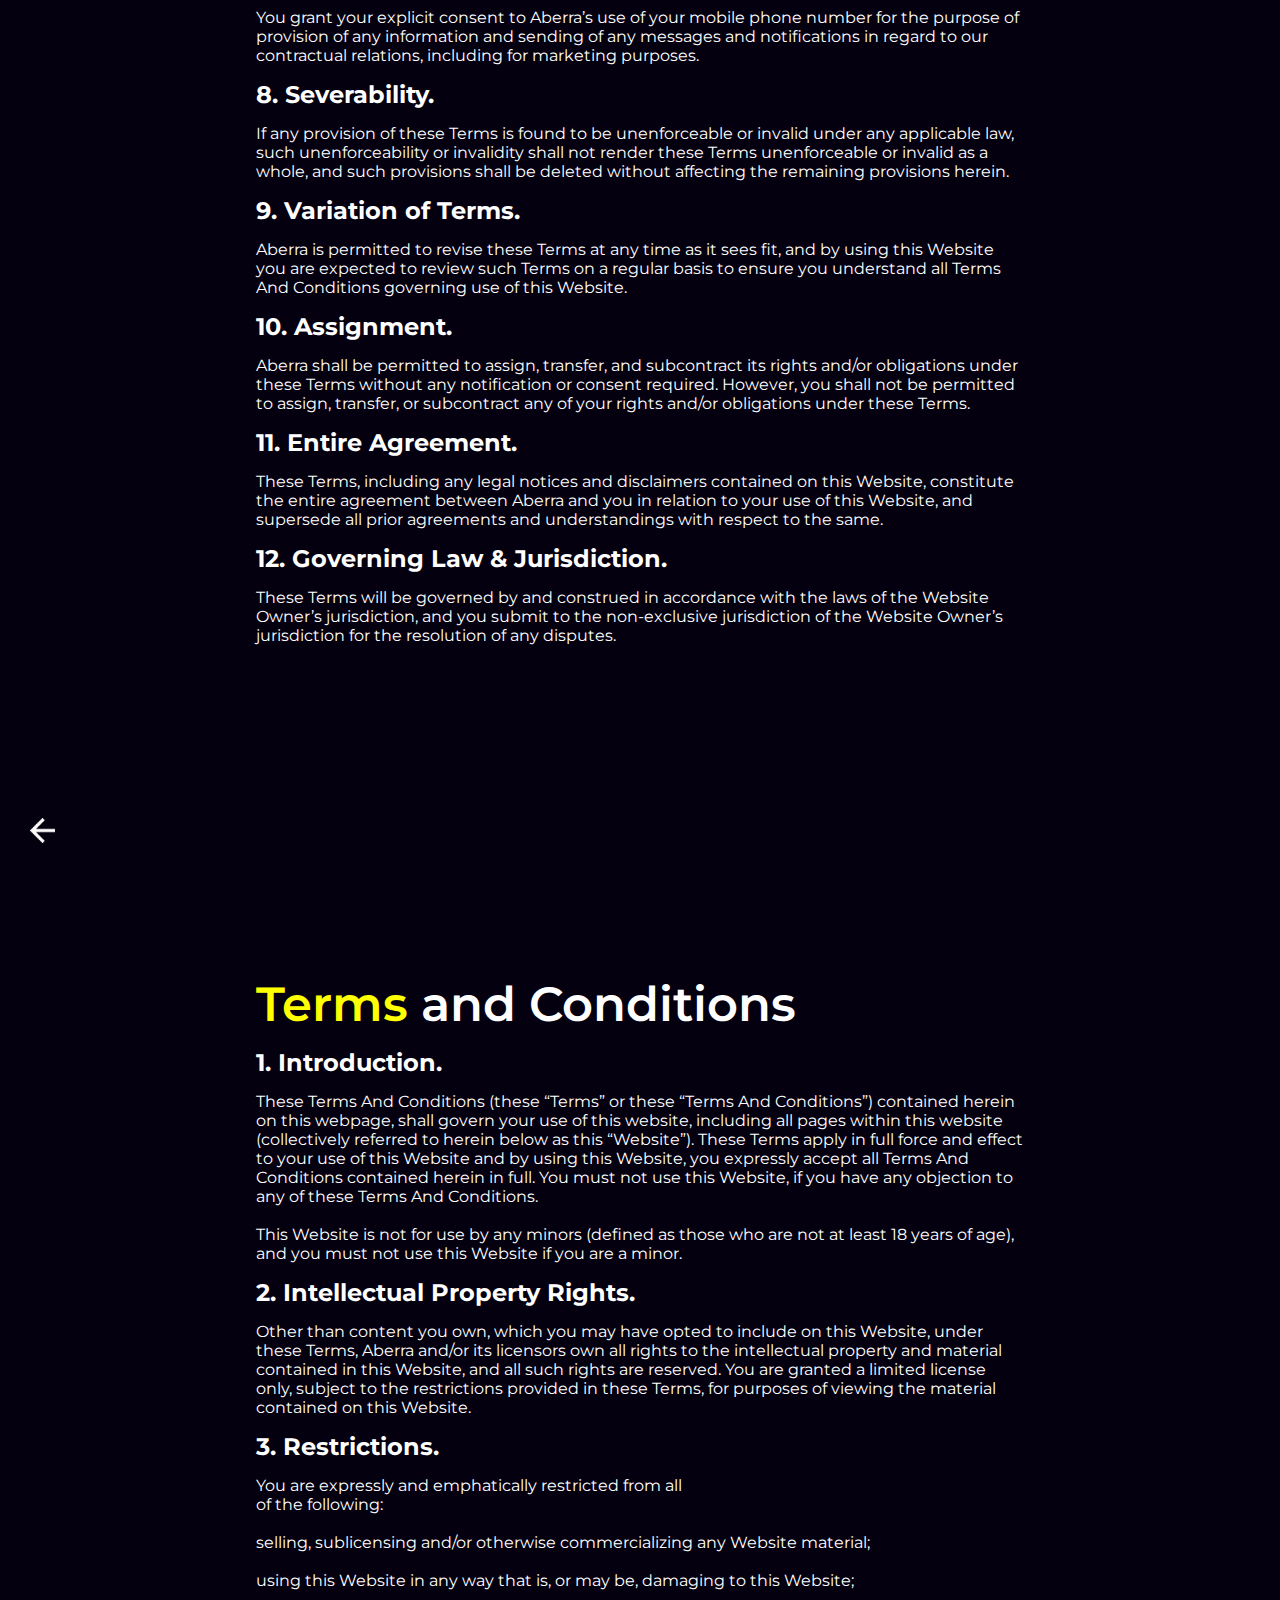
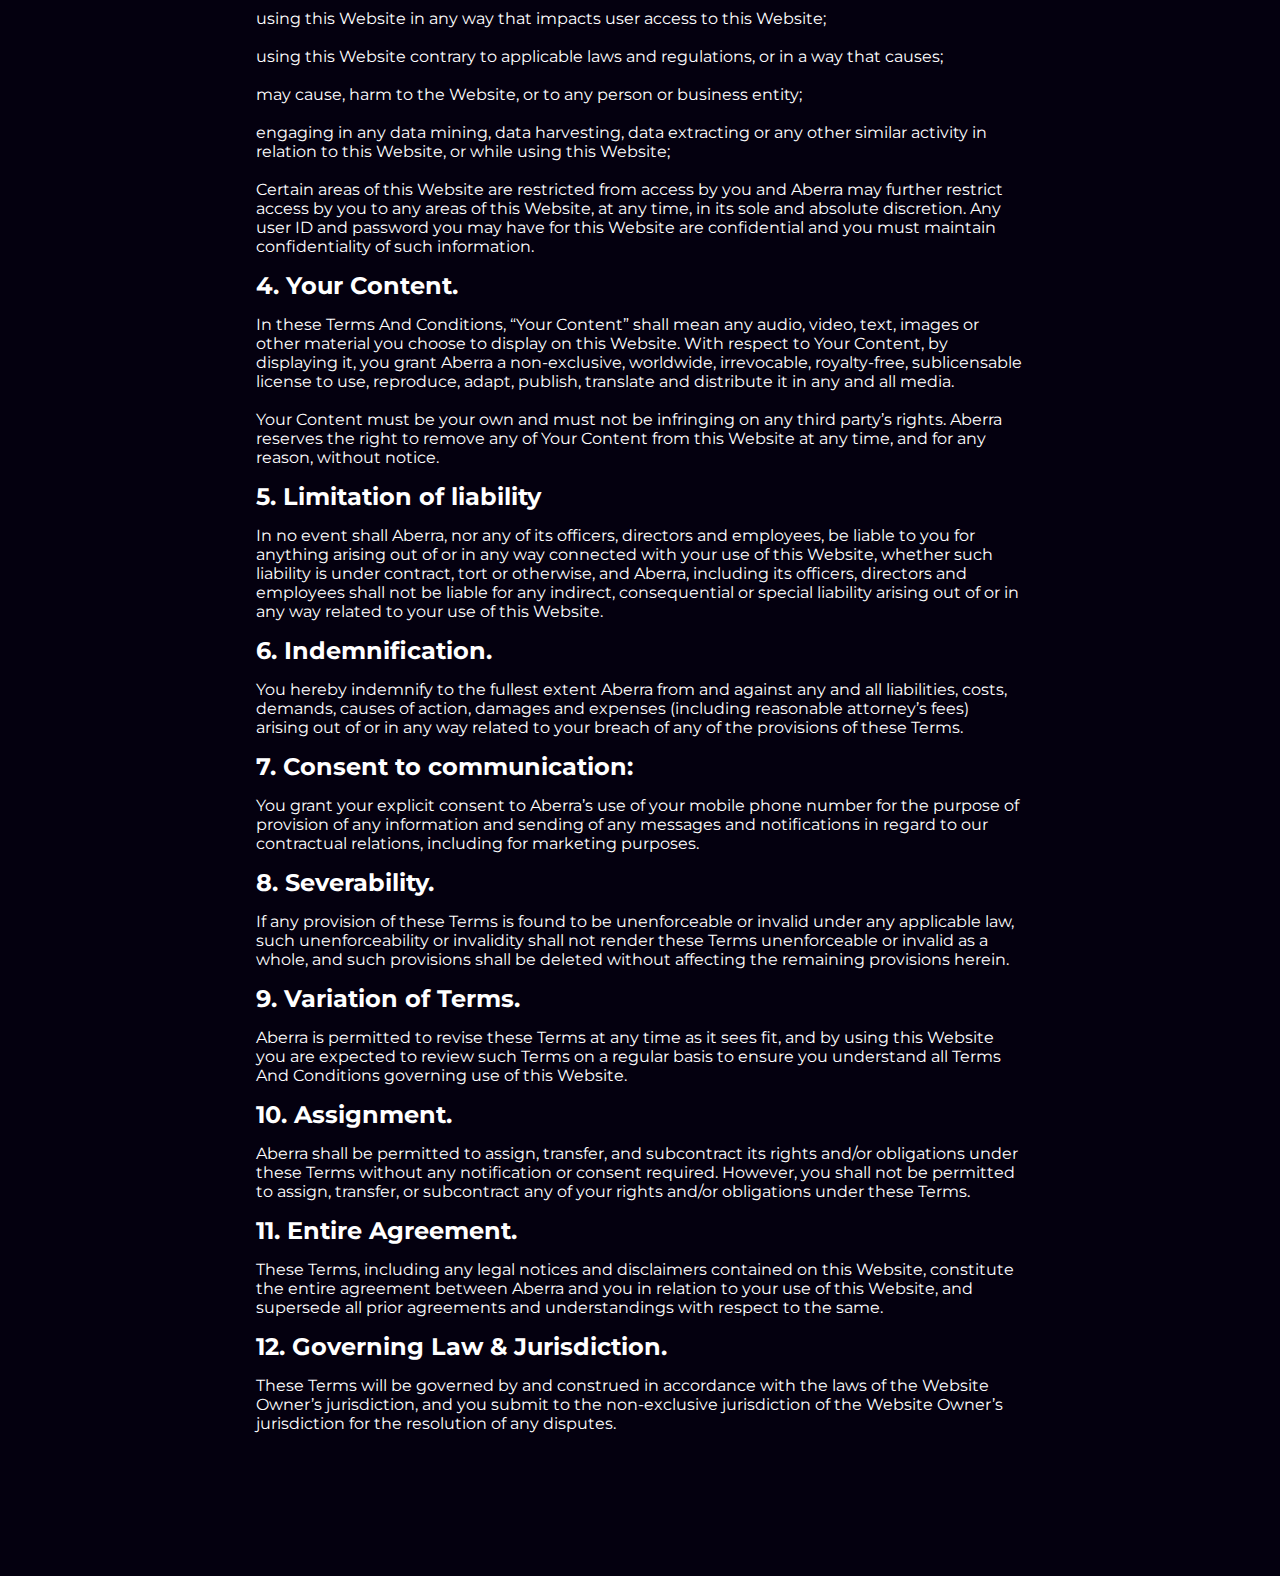
<file: terms.html>
<!DOCTYPE html>
<html lang="en">

<head>
  <meta charset="UTF-8" />
  <meta http-equiv="X-UA-Compatible" content="IE=edge" />
  <meta name="viewport" content="width=device-width, initial-scale=1.0" />
  <title>Aberra </title>
  <link rel="stylesheet" href="terms.css" />
  <link rel="shortcut icon" href="img//favicon.ico" type="image/x-icon" />
  <link href="https://fonts.googleapis.com/css2?family=Fredoka+One&family=Montserrat&family=Noto+Serif&display=swap"
    rel="stylesheet" />
</head>

<body ">
    <a href=" index.html">
  <img class="backic" src="img2/backic.png" alt="" />
  </a>
  <div class="bodygrid">
    <h1><span style="color: yellow">Terms </span> and Conditions</h1>
    <ul>
      <li>
        <h2>1. Introduction.</h2>
        <p>
          These Terms And Conditions (these “Terms” or these “Terms And
          Conditions”) contained herein on this webpage, shall govern your use
          of this website, including all pages within this website
          (collectively referred to herein below as this “Website”). These
          Terms apply in full force and effect to your use of this Website and
          by using this Website, you expressly accept all Terms And Conditions
          contained herein in full. You must not use this Website, if you have
          any objection to any of these Terms And Conditions. <br />
          <br />This Website is not for use by any minors (defined as those
          who are not at least 18 years of age), and you must not use this
          Website if you are a minor.
        </p>
      </li>
      <li>
        <h2>2. Intellectual Property Rights.</h2>
        <p>
          Other than content you own, which you may have opted to include on
          this Website, under these Terms, Aberra and/or its licensors own
          all rights to the intellectual property and material contained in
          this Website, and all such rights are reserved. You are granted a
          limited license only, subject to the restrictions provided in these
          Terms, for purposes of viewing the material contained on this
          Website.
        </p>
      </li>
      <li>
        <h2>3. Restrictions.</h2>
        <p>
          You are expressly and emphatically restricted from all <br />of the
          following: <br />
          <br />selling, sublicensing and/or otherwise commercializing any
          Website material; <br /><br />using this Website in any way that is,
          or may be, damaging to this Website;<br /><br />using this Website
          in any way that impacts user access to this Website;<br /><br />using
          this Website contrary to applicable laws and regulations, or in a
          way that causes;<br /><br />may cause, harm to the Website, or to
          any person or business entity;<br /><br />engaging in any data
          mining, data harvesting, data extracting or any other similar
          activity in relation to this Website, or while using this
          Website;<br /><br />Certain areas of this Website are restricted
          from access by you and Aberra may further restrict access by you
          to any areas of this Website, at any time, in its sole and absolute
          discretion. Any user ID and password you may have for this Website
          are confidential and you must maintain confidentiality of such
          information.
        </p>
      </li>
      <li>
        <h2>4. Your Content.</h2>
        <p>
          In these Terms And Conditions, “Your Content” shall mean any audio,
          video, text, images or other material you choose to display on this
          Website. With respect to Your Content, by displaying it, you grant
          Aberra a non-exclusive, worldwide, irrevocable, royalty-free,
          sublicensable license to use, reproduce, adapt, publish, translate
          and distribute it in any and all media. <br /><br />Your Content
          must be your own and must not be infringing on any third party’s
          rights. Aberra reserves the right to remove any of Your Content
          from this Website at any time, and for any reason, without notice.
        </p>
      </li>
      <li>
        <h2>5. Limitation of liability</h2>
        <p>
          In no event shall Aberra, nor any of its officers, directors and
          employees, be liable to you for anything arising out of or in any
          way connected with your use of this Website, whether such liability
          is under contract, tort or otherwise, and Aberra, including its
          officers, directors and employees shall not be liable for any
          indirect, consequential or special liability arising out of or in
          any way related to your use of this Website.
        </p>
      </li>
      <li>
        <h2>6. Indemnification.</h2>
        <p>
          You hereby indemnify to the fullest extent Aberra from and against
          any and all liabilities, costs, demands, causes of action, damages
          and expenses (including reasonable attorney’s fees) arising out of
          or in any way related to your breach of any of the provisions of
          these Terms.
        </p>
      </li>
      <li>
        <h2>7. Consent to communication:</h2>
        <p>
          You grant your explicit consent to Aberra’s use of your mobile
          phone number for the purpose of provision of any information and
          sending of any messages and notifications in regard to our
          contractual relations, including for marketing purposes.
        </p>
      </li>
      <li>
        <h2>8. Severability.</h2>
        <p>
          If any provision of these Terms is found to be unenforceable or
          invalid under any applicable law, such unenforceability or
          invalidity shall not render these Terms unenforceable or invalid as
          a whole, and such provisions shall be deleted without affecting the
          remaining provisions herein.
        </p>
      </li>
      <li>
        <h2>9. Variation of Terms.</h2>
        <p>
          Aberra is permitted to revise these Terms at any time as it sees
          fit, and by using this Website you are expected to review such Terms
          on a regular basis to ensure you understand all Terms And Conditions
          governing use of this Website.
        </p>
      </li>
      <li>
        <h2>10. Assignment.</h2>
        <p>
          Aberra shall be permitted to assign, transfer, and subcontract its
          rights and/or obligations under these Terms without any notification
          or consent required. However, you shall not be permitted to assign,
          transfer, or subcontract any of your rights and/or obligations under
          these Terms.
        </p>
      </li>
      <li>
        <h2>11. Entire Agreement.</h2>
        <p>
          These Terms, including any legal notices and disclaimers contained
          on this Website, constitute the entire agreement between Aberra
          and you in relation to your use of this Website, and supersede all
          prior agreements and understandings with respect to the same.
        </p>
      </li>
      <li>
        <h2>12. Governing Law & Jurisdiction.</h2>
        <p>
          These Terms will be governed by and construed in accordance with the
          laws of the Website Owner’s jurisdiction, and you submit to the
          non-exclusive jurisdiction of the Website Owner’s jurisdiction for
          the resolution of any disputes.
        </p>
      </li>
      <li>
        <h2></h2>
        <p></p>
      </li>
    </ul>
  </div>
</body>

</html>
<!DOCTYPE html>
<html lang="en">

<head>
  <meta charset="UTF-8" />
  <meta http-equiv="X-UA-Compatible" content="IE=edge" />
  <meta name="viewport" content="width=device-width, initial-scale=1.0" />
  <title>Aberra </title>
  <link rel="stylesheet" href="terms.css" />
  <link rel="shortcut icon" href="img//favicon.ico" type="image/x-icon" />
  <link href="https://fonts.googleapis.com/css2?family=Fredoka+One&family=Montserrat&family=Noto+Serif&display=swap"
    rel="stylesheet" />
</head>

<body ">
    <a href=" index.html">
  <img class="backic" src="img2/backic.png" alt="" />
  </a>
  <div class="bodygrid">
    <h1><span style="color: yellow">Terms </span> and Conditions</h1>
    <ul>
      <li>
        <h2>1. Introduction.</h2>
        <p>
          These Terms And Conditions (these “Terms” or these “Terms And
          Conditions”) contained herein on this webpage, shall govern your use
          of this website, including all pages within this website
          (collectively referred to herein below as this “Website”). These
          Terms apply in full force and effect to your use of this Website and
          by using this Website, you expressly accept all Terms And Conditions
          contained herein in full. You must not use this Website, if you have
          any objection to any of these Terms And Conditions. <br />
          <br />This Website is not for use by any minors (defined as those
          who are not at least 18 years of age), and you must not use this
          Website if you are a minor.
        </p>
      </li>
      <li>
        <h2>2. Intellectual Property Rights.</h2>
        <p>
          Other than content you own, which you may have opted to include on
          this Website, under these Terms, Aberra and/or its licensors own
          all rights to the intellectual property and material contained in
          this Website, and all such rights are reserved. You are granted a
          limited license only, subject to the restrictions provided in these
          Terms, for purposes of viewing the material contained on this
          Website.
        </p>
      </li>
      <li>
        <h2>3. Restrictions.</h2>
        <p>
          You are expressly and emphatically restricted from all <br />of the
          following: <br />
          <br />selling, sublicensing and/or otherwise commercializing any
          Website material; <br /><br />using this Website in any way that is,
          or may be, damaging to this Website;<br /><br />using this Website
          in any way that impacts user access to this Website;<br /><br />using
          this Website contrary to applicable laws and regulations, or in a
          way that causes;<br /><br />may cause, harm to the Website, or to
          any person or business entity;<br /><br />engaging in any data
          mining, data harvesting, data extracting or any other similar
          activity in relation to this Website, or while using this
          Website;<br /><br />Certain areas of this Website are restricted
          from access by you and Aberra may further restrict access by you
          to any areas of this Website, at any time, in its sole and absolute
          discretion. Any user ID and password you may have for this Website
          are confidential and you must maintain confidentiality of such
          information.
        </p>
      </li>
      <li>
        <h2>4. Your Content.</h2>
        <p>
          In these Terms And Conditions, “Your Content” shall mean any audio,
          video, text, images or other material you choose to display on this
          Website. With respect to Your Content, by displaying it, you grant
          Aberra a non-exclusive, worldwide, irrevocable, royalty-free,
          sublicensable license to use, reproduce, adapt, publish, translate
          and distribute it in any and all media. <br /><br />Your Content
          must be your own and must not be infringing on any third party’s
          rights. Aberra reserves the right to remove any of Your Content
          from this Website at any time, and for any reason, without notice.
        </p>
      </li>
      <li>
        <h2>5. Limitation of liability</h2>
        <p>
          In no event shall Aberra, nor any of its officers, directors and
          employees, be liable to you for anything arising out of or in any
          way connected with your use of this Website, whether such liability
          is under contract, tort or otherwise, and Aberra, including its
          officers, directors and employees shall not be liable for any
          indirect, consequential or special liability arising out of or in
          any way related to your use of this Website.
        </p>
      </li>
      <li>
        <h2>6. Indemnification.</h2>
        <p>
          You hereby indemnify to the fullest extent Aberra from and against
          any and all liabilities, costs, demands, causes of action, damages
          and expenses (including reasonable attorney’s fees) arising out of
          or in any way related to your breach of any of the provisions of
          these Terms.
        </p>
      </li>
      <li>
        <h2>7. Consent to communication:</h2>
        <p>
          You grant your explicit consent to Aberra’s use of your mobile
          phone number for the purpose of provision of any information and
          sending of any messages and notifications in regard to our
          contractual relations, including for marketing purposes.
        </p>
      </li>
      <li>
        <h2>8. Severability.</h2>
        <p>
          If any provision of these Terms is found to be unenforceable or
          invalid under any applicable law, such unenforceability or
          invalidity shall not render these Terms unenforceable or invalid as
          a whole, and such provisions shall be deleted without affecting the
          remaining provisions herein.
        </p>
      </li>
      <li>
        <h2>9. Variation of Terms.</h2>
        <p>
          Aberra is permitted to revise these Terms at any time as it sees
          fit, and by using this Website you are expected to review such Terms
          on a regular basis to ensure you understand all Terms And Conditions
          governing use of this Website.
        </p>
      </li>
      <li>
        <h2>10. Assignment.</h2>
        <p>
          Aberra shall be permitted to assign, transfer, and subcontract its
          rights and/or obligations under these Terms without any notification
          or consent required. However, you shall not be permitted to assign,
          transfer, or subcontract any of your rights and/or obligations under
          these Terms.
        </p>
      </li>
      <li>
        <h2>11. Entire Agreement.</h2>
        <p>
          These Terms, including any legal notices and disclaimers contained
          on this Website, constitute the entire agreement between Aberra
          and you in relation to your use of this Website, and supersede all
          prior agreements and understandings with respect to the same.
        </p>
      </li>
      <li>
        <h2>12. Governing Law & Jurisdiction.</h2>
        <p>
          These Terms will be governed by and construed in accordance with the
          laws of the Website Owner’s jurisdiction, and you submit to the
          non-exclusive jurisdiction of the Website Owner’s jurisdiction for
          the resolution of any disputes.
        </p>
      </li>
      <li>
        <h2></h2>
        <p></p>
      </li>
    </ul>
  </div>
</body>

</html>
</file>
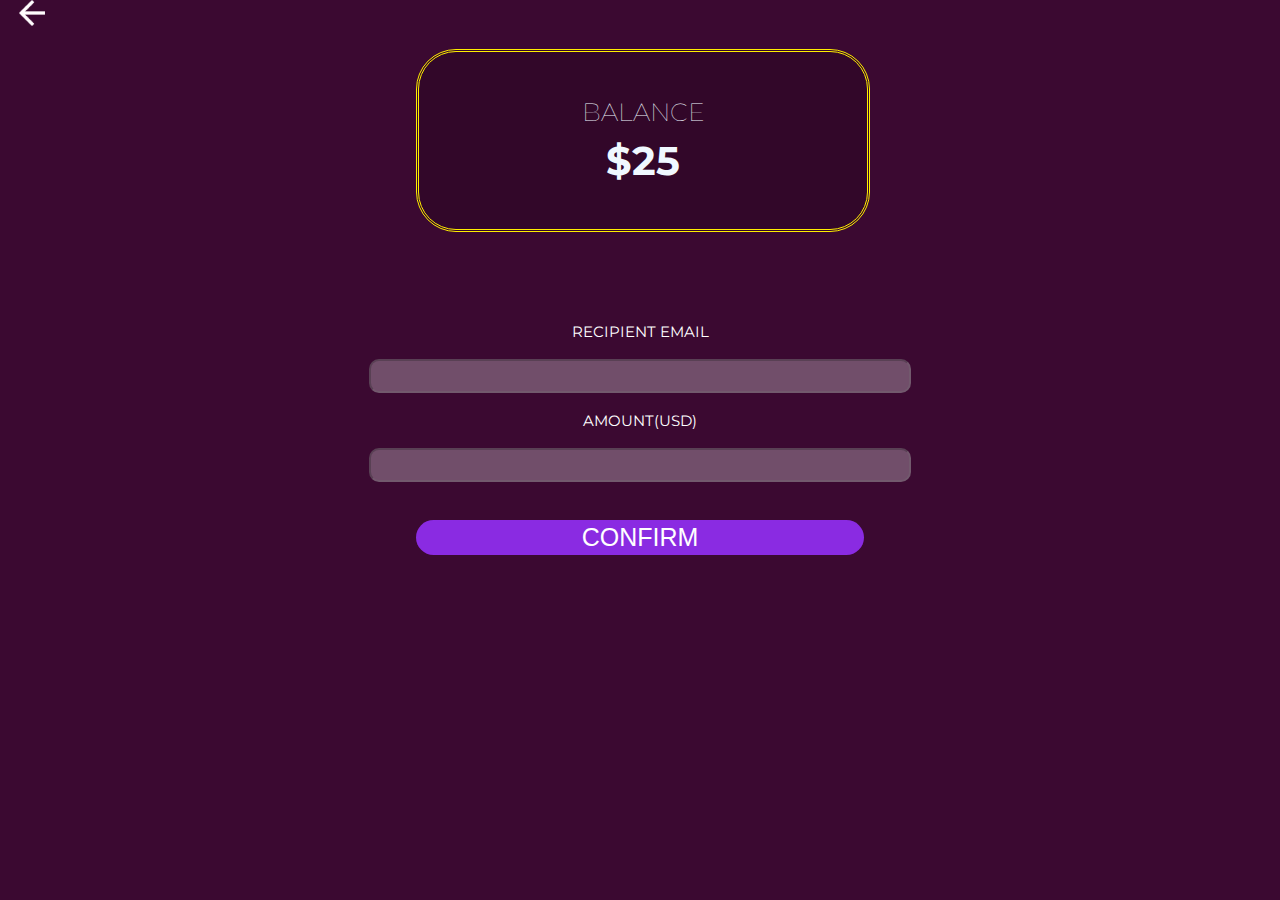
<file: transfer.html>
<!DOCTYPE html>
<html lang="en">

<head>
  <meta charset="UTF-8" />
  <meta http-equiv="X-UA-Compatible" content="IE=edge" />
  <meta name="viewport" content="width=device-width, initial-scale=1.0" />
  <title>Aberra </title>
  <link rel="stylesheet" href="transfer.css" />
  <link href="https://fonts.googleapis.com/css2?family=Montserrat&family=Noto+Serif&display=swap" rel="stylesheet" />
  <link rel="shortcut icon" href="img//favicon.ico" type="image/x-icon" />
</head>

<body>
  <div class="backbtn">
    <a href="dashboard.html">
      <img class="backic" src="img2/backic.png" alt="" />
    </a>
  </div>
  <div class="bodydiv">
    <div class="balance">
      <h2>BALANCE</h2>
      <div class="bfig">
        <h1 class="bdig">$</h1>
        <h1 class="bdigm">25</h1>
      </div>
    </div>

    <div class="">
      <form style="margin-top: 10%" action="" method="get">
        <label for="plan">RECIPIENT EMAIL</label>
        <br />
        <input type="email" disabled />
        <br />
        <label for="amount">AMOUNT(USD)</label><br />
        <input type="number" disabled /><br />
        <input id="confirmbtn" type="submit" value="CONFIRM" />
      </form>
    </div>
  </div>
</body>

</html>
</file>
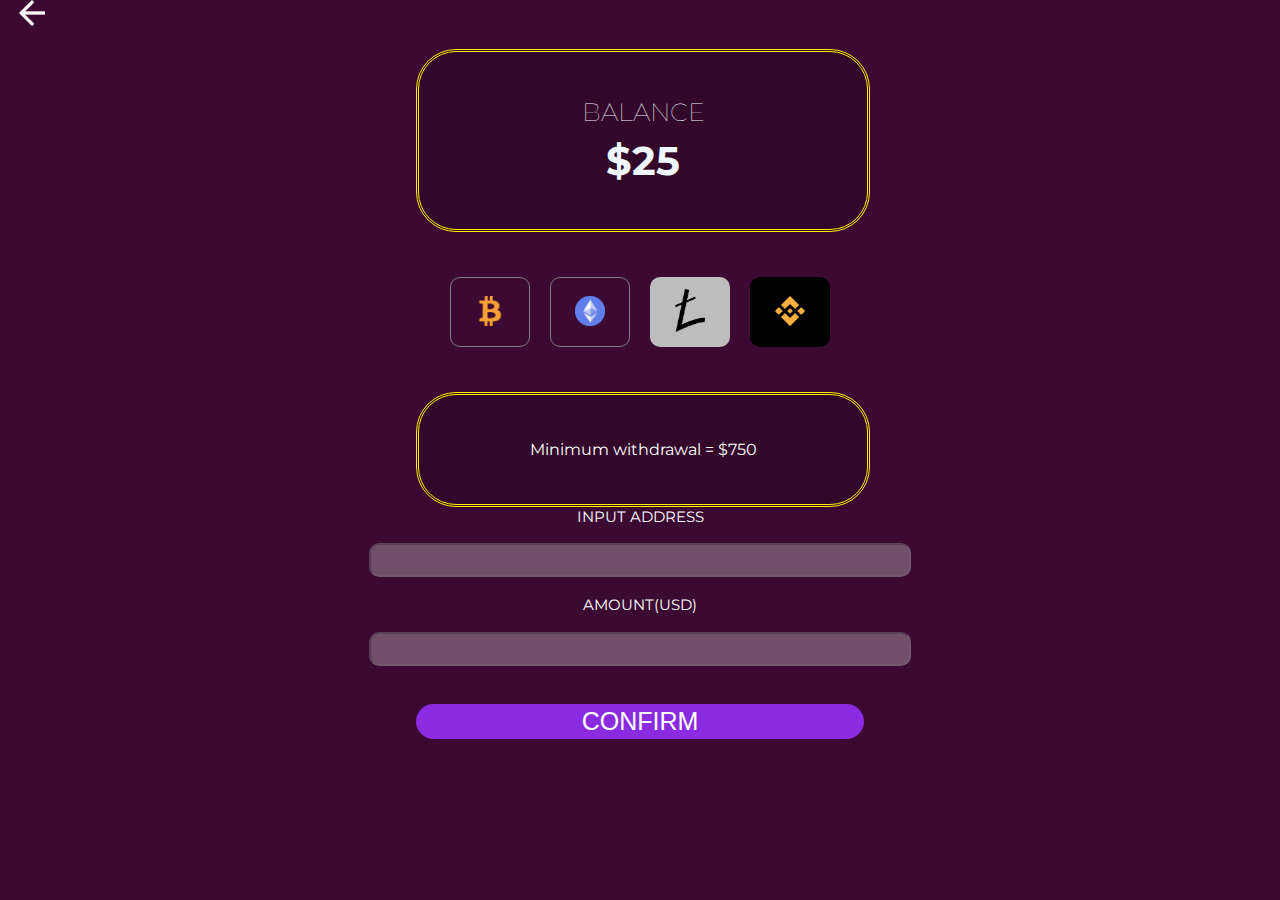
<file: withhdrawal.html>
<!DOCTYPE html>
<html lang="en">

<head>
  <meta charset="UTF-8" />
  <meta http-equiv="X-UA-Compatible" content="IE=edge" />
  <meta name="viewport" content="width=device-width, initial-scale=1.0" />
  <title>Aberra </title>
  <link rel="stylesheet" href="withdrawal.css" />
  <link href="https://fonts.googleapis.com/css2?family=Montserrat&family=Noto+Serif&display=swap" rel="stylesheet" />
  <link rel="shortcut icon" href="img//favicon.ico" type="image/x-icon" />
</head>

<body>
  <div class="backbtn">
    <a href="dashboard.html">
      <img class="backic" src="img2/backic.png" alt="" />
    </a>
  </div>
  <div class="bodydiv">
    <div class="balance">
      <h2>BALANCE</h2>
      <div class="bfig">
        <h1 class="bdig">$</h1>
        <h1 class="bdigm">25</h1>
      </div>
    </div>
    <div class="coinselect">
      <button class="pbtn pickbtc">
        <img class="coinic" src="img2/btcic .png" alt="" />
      </button>
      <button class="pbtn picketh">
        <img class="coinic" src="img2/ethic.png" alt="" />
      </button>
      <button class="pbtn pickltc">
        <img class="coinic" src="img2/ltcic.png" alt="" />
      </button>
      <button class="pbtn pickbnb">
        <img class="coinic" src="img2/bnbic.png" alt="" />
      </button>
    </div>
    <div>
      <p class="lead balance bfig" style="color: #fff;">
        Minimum withdrawal = $750
      </p>
    </div>
    <div class="">
      <form action="" method="get">
        <label for="plan">INPUT ADDRESS</label> <br />
        <input type="text" disabled />
        <br />
        <label for="amount">AMOUNT(USD)</label><br />
        <input type="number" disabled /><br />
        <input id="confirmbtn" type="submit" value="CONFIRM" />
      </form>
    </div>
  </div>
  <script src="https://ajax.googleapis.com/ajax/libs/jquery/3.6.0/jquery.min.js"></script>
  <script src="stake.js"></script>
</body>

</html>
</file>
<file: utilities.css>
.container {
  max-width: 1100px;
  margin: 0 auto;
  overflow: auto;
  padding: 0 40px;
}

.card {
  background-color: #fff;
  color: #333;
  border-radius: 10px;
  box-shadow: 0 3px 10px rgba(0, 0, 0, 0.2);
  padding: 20px;
  margin: 10px;
}

.btn {
  display: inline-block;
  padding: 10px 30px;
  cursor: pointer;
  background: var(--primary-color);
  color: #fff;
  border: none;
  border-radius: 5px;
}

.btn-outline {
  background-color: transparent;
  border: 1px #fff solid;
}

.btn:hover {
  transform: scale(0.98);
}

/* Backgrounds & colored buttons */
.bg-primary,
.btn-primary {
  background-color: #1f0849;
  color: #fff;
}

.bg-secondary,
.btn-secondary {
  background-color: var(--secondary-color);
  color: #fff;
}

.bg-dark,
.btn-dark {
  background-color: var(--dark-color);
  color: #fff;
}

.bg-light,
.btn-light {
  background-color: var(--light-color);
  color: #333;
}

.bg-primary a,
.btn-primary a,
.bg-secondary a,
.btn-secondary a,
.bg-dark a,
.btn-dark a {
  color: #fff;
}

/* Text colors */
.text-primary {
  color: var(--primary-color);
}

.text-secondary {
  color: var(--secondary-color);
}

.text-dark {
  color: var(--dark-color);
}

.text-light {
  color: var(--light-color);
}

/* Text sizes */
.lead {
  font-size: 20px;
}

.sm {
  font-size: 1rem;
}

.md {
  font-size: 2rem;
}

.lg {
  font-size: 3rem;
}

.xl {
  font-size: 4rem;
}

.text-center {
  text-align: center;
  font-weight: bolder;
}

.text-left {
  text-align: left;
  font-weight: bolder;
}

/* Alert */
.alert {
  background-color: var(--light-color);
  padding: 10px 20px;
  font-weight: bold;
  margin: 15px 0;
}

.alert i {
  margin-right: 10px;
}

.alert-success {
  background-color: var(--success-color);
  color: #fff;
}

.alert-error {
  background-color: var(--error-color);
  color: #fff;
}

.flex {
  display: flex;
  justify-content: center;
  align-items: center;
  height: 100%;
}

.grid {
  display: grid;
  grid-template-columns: repeat(2, 1fr);
  gap: 20px;
  justify-content: center;
  align-items: center;
  height: 100%;
}

.grid-3 {
  grid-template-columns: repeat(3, 1fr);
}

/* Margin */
.my-1 {
  margin: 1rem 0;
}

.my-2 {
  margin: 1.5rem 0;
}

.my-3 {
  margin: 2rem 0;
}

.my-4 {
  margin: 3rem 0;
}

.my-5 {
  margin: 4rem 0;
}

.m-1 {
  margin: 1rem;
}

.m-2 {
  margin: 1.5rem;
}

.m-3 {
  margin: 2rem;
}

.m-4 {
  margin: 3rem;
}

.m-5 {
  margin: 4rem;
}

/* Padding */
.py-1 {
  padding: 1rem 0;
}

.py-2 {
  padding: 1.5rem 0;
}

.py-3 {
  padding: 2rem 0;
}

.py-4 {
  padding: 3rem 0;
}

.py-5 {
  padding: 4.5rem 0;
}

.p-1 {
  padding: 1rem;
}

.p-2 {
  padding: 1.5rem;
}

.p-3 {
  padding: 2rem;
}

.p-4 {
  padding: 3rem;
}

.p-5 {
  padding: 4rem;
}
</file>
<file: styles.css>
@import url("https://fonts.googleapis.com/css2?family=Lato:wght@300&display=swap");

:root {
  --primary-color: #047aed;
  --secondary-color: #1c3fa8;
  --dark-color: #150631;
  --light-color: #f4f4f4;
  --success-color: #5cb85c;
  --error-color: #d9534f;
}

* {
  box-sizing: border-box;
  padding: 0;
  margin: 0;
}

body {
  font-family: "Lato", sans-serif;
  color: #333;
  line-height: 1.6;
}

ul {
  list-style-type: none;
}

a {
  text-decoration: none;
  color: #333;
}

h1,
h2 {
  font-weight: 300;
  line-height: 1.2;
  margin: 10px 0;
}

p {
  margin: 10px 0;
}

img {
  width: 5rem;
  border-radius: 50%;
}

code,
pre {
  background: #333;
  color: #fff;
  padding: 10px;
}

.hidden {
  visibility: hidden;
  height: 0;
}

/* Navbar */
.navbar {
  background-image: linear-gradient(to left, black, #1f0849);
  color: #fff;
  height: 80px;
}

.navbar ul {
  display: flex;
}

.navbar a {
  color: #fff;
  padding: 10px;
  margin: 0 5px;
}

.navbar a:hover {
  border-bottom: 2px #fff solid;
}

.navbar .flex {
  justify-content: space-between;
}

/* Showcase */
.showcase {
  height: 400px;
  background-color: #1f0849;
  color: #fff;
  position: relative;
}
.bold {
  font-weight: bolder;
}
.showcase h1 {
  font-size: 40px;
}

.showcase p {
  margin: 20px 0;
}

.showcase .grid {
  overflow: visible;
  grid-template-columns: 55% auto;
  gap: 30px;
}

.showcase-text {
  animation: slideInFromLeft 1s ease-in;
}

.showcase-form {
  position: relative;
  top: 60px;
  height: 350px;
  width: 400px;
  padding: 40px;
  z-index: 100;
  justify-self: flex-end;
  animation: slideInFromRight 1s ease-in;
}

.showcase-form .form-control {
  margin: 30px 0;
}

.showcase-form input[type="text"],
.showcase-form input[type="email"] {
  border: 0;
  border-bottom: 1px solid #b4becb;
  width: 100%;
  padding: 3px;
  font-size: 16px;
}

.showcase-form input:focus {
  outline: none;
}

.showcase::before,
.showcase::after {
  content: "";
  position: absolute;
  height: 100px;
  bottom: -70px;
  right: 0;
  left: 0;
  background: #fff;
  transform: skewY(-3deg);
  -webkit-transform: skewY(-3deg);
  -moz-transform: skewY(-3deg);
  -ms-transform: skewY(-3deg);
}

/* Stats */
.stats {
  padding-top: 100px;
  animation: slideInFromTop 1s ease-in;
}

.stats-heading {
  max-width: 500px;
  margin: auto;
  font-weight: bolder;
}

.stats .grid h3 {
  font-size: 35px;
}

.stats .grid p {
  font-size: 20px;
  font-weight: bold;
}

/* Cli */
.cli .grid {
  grid-template-columns: repeat(3, 1fr);
  grid-template-rows: repeat(2, 1fr);
}

.cli .grid > *:first-child {
  grid-column: 1 / span 2;
  grid-row: 1 / span 2;
}

/* Cloud */
.cloud .grid {
  grid-template-columns: 4fr 3fr;
}

/* Languages */

.languages .flex {
  flex-wrap: wrap;
}
.contact .flex {
  flex-wrap: wrap;
}
.languages .card {
  text-align: center;
  margin: 18px 10px 40px;
  transition: transform 0.2s ease-in;
}

.contact .card {
  text-align: center;
  margin: 18px 10px 40px;
  transition: transform 0.2s ease-in;
}

.languages .card h4 {
  font-size: 20px;
  margin-bottom: 10px;
}

.languages .card:hover {
  transform: translateY(-15px);
}
.contact .card:hover {
  transform: translateY(-15px);
}

/* Features */
.features-head img,
.Contact-head img {
  width: 200px;
  justify-self: flex-end;
}

.features-sub-head img {
  width: 300px;
  justify-self: flex-end;
}

.features-main .card > i {
  margin-right: 20px;
}

.features-main .grid {
  padding: 30px;
}

.features-main .grid > *:first-child {
  grid-column: 1 / span 3;
}
.pat {
  grid-column: 1 / span 2;
  text-align: center;
}
.features-main .grid > *:nth-child(2) {
  grid-column: 1 / span 2;
}

/* Contact */
.Contact-main h3 {
  margin: 20px 0;
}

.Contact-main .grid {
  grid-template-columns: 1fr 2fr;
  align-items: flex-start;
}

.Contact-main nav li {
  font-size: 17px;
  padding-bottom: 5px;
  margin-bottom: 5px;
  border-bottom: 1px #ccc solid;
}

.Contact-main a:hover {
  font-weight: bold;
}

/* Footer */
.footer .social a {
  margin: 0 10px;
}
.contact .fa-github {
  color: #000000;
}

.contact .fa-facebook {
  color: #1773ea;
}

.contact .fa-instagram {
  color: #b32e87;
}

.contact .fa-twitter {
  color: #1c9cea;
}
.fa-github:hover {
  color: #000000;
}

.fa-facebook:hover {
  color: #1773ea;
}

.fa-instagram:hover {
  color: #b32e87;
}

.fa-twitter:hover {
  color: #1c9cea;
}

/* Animations */
@keyframes slideInFromLeft {
  0% {
    transform: translateX(-100%);
  }

  100% {
    transform: translateX(0);
  }
}

@keyframes slideInFromRight {
  0% {
    transform: translateX(100%);
  }

  100% {
    transform: translateX(0);
  }
}

@keyframes slideInFromTop {
  0% {
    transform: translateY(-100%);
  }

  100% {
    transform: translateX(0);
  }
}

@keyframes slideInFromBottom {
  0% {
    transform: translateY(100%);
  }

  100% {
    transform: translateX(0);
  }
}

/* Tablets and under */
@media (max-width: 768px) {
  .grid,
  .showcase .grid,
  .stats .grid,
  .cli .grid,
  .cloud .grid,
  .features-main .grid,
  .Contact-main .grid {
    grid-template-columns: 1fr;
    grid-template-rows: 1fr;
  }

  .mining {
    display: grid;
  }

  .navb > img {
    display: none;
  }
  .navb {
    display: grid;
    text-align: center;
  }

  .navb > h1 {
    font-size: 25px;
  }
  .showcase {
    height: auto;
  }

  .showcase-text {
    text-align: center;
    margin-top: 40px;
    animation: slideInFromTop 1s ease-in;
  }

  .showcase-form {
    justify-self: center;
    margin: auto;
    animation: slideInFromBottom 1s ease-in;
  }

  .cli .grid > *:first-child {
    grid-column: 1;
    grid-row: 1;
  }

  .features-head,
  .features-sub-head,
  .Contact-head {
    text-align: center;
  }

  .features-head img,
  .features-sub-head img,
  .Contact-head img {
    justify-self: center;
  }

  .features-main .grid > *:first-child,
  .features-main .grid > *:nth-child(2) {
    grid-column: 1;
  }
}

/* Mobile */
@media (max-width: 500px) {
  .navbar {
    height: 110px;
  }

  .navbar .flex {
    flex-direction: column;
  }

  .navbar ul {
    padding: 10px;
    background-color: rgba(0, 0, 0, 0.1);
  }

  .showcase-form {
    width: 300px;
  }
}
</file>
<file: buyCrypto.css>
* {
  margin: 0;
  padding: 0;
}
body {
  font-family: "Montserrat", sans-serif;
  background-color: #3b0931;
  padding: 20px 0;
}
footer {
  display: flex;
  justify-content: center;
}
/* nav */
.nav {
  position: fixed;
  top: 0;
  left: 0;
  right: 0;
  z-index: 99;
  grid-area: nav;
  background-color: #3b0931;
  padding: 16px 10px;
  box-shadow: 10px 0 30px #100101;
}
.container {
  max-width: 1280px;
  margin: 0 auto;
  display: flex;
  align-items: center;
  justify-content: space-between;
}
.navlogo {
  width: 50px;
}
.hamburger {
  display: block;
  position: relative;
  z-index: 1;
  user-select: none;
  appearance: none;
  border: none;
  outline: none;
  background: none;
  cursor: pointer;
}
.hamburger span {
  display: block;
  width: 33px;
  height: 4px;
  margin-bottom: 5px;
  position: relative;
  background-color: #1c0417;
  border-radius: 6px;
  z-index: 1;
  transform-origin: 0 0;
  transition: 0.4s;
}
.hamburger:hover span:nth-child(2) {
  transform: translateX(10px);
  background-color: yellow;
}

.hamburger.is-active span:nth-child(1) {
  transform: translate(0px, -2px) rotate(45deg);
}
.hamburger.is-active span:nth-child(2) {
  opacity: 0;
  transform: translateX(15px);
}
.hamburger.is-active span:nth-child(3) {
  transform: translate(-3px, 3px) rotate(-45deg);
}
.hamburger.is-active:hover span {
  background-color: yellow;
}
.nav-menu {
  display: flex;
  flex: 1 1 0%;
  justify-content: flex-end;
  margin: 0 -16px;
  left: -100%;
}
.nav-menu a {
  color: white;
  margin: 0 16px;
  font-weight: 100;
  text-decoration: none;
  transition: 0.4s;
  padding: 16px 16px;
  border-radius: 99px;
}
.nav-menu a.is-active,
.nav-menu a:hover {
  background-color: yellow;
  color: black;
}
.navmenuic {
  display: none;
  position: relative;
  top: 5px;
  width: 35px;
}
.nav-menu #nvic.is-active,
.nav-menu #nvic:hover {
  background-color: #3b0931;
}
.reward-icon {
  width: 25px;
}

.user-icon {
  width: 25px;
}

.bell-icon {
  width: 25px;
}

.sub-menu-1 {
  display: none;
}
.dropdown:hover .sub-menu-1 {
  display: block;
  position: absolute;
  background-color: #10010149;
  margin-top: 10px;
}
.fdbtn {
  background-color: transparent;
  border: none;
  color: white;
  margin: 0 16px;
  font-size: 16px;
  font-weight: 100;
  text-decoration: none;
  transition: 0.4s;
  padding: 16px 16px;
  border-radius: 99px;
}
#nvic {
  background-color: transparent;
  border: none;
  margin: 0 15px;
}
.fdbtn:hover {
  background-color: yellow;
  color: black;
}
.sub-menu-1 ul {
  list-style: none;
}
.sub-menu-2 {
  display: none;
  border-style: solid;
  border-color: gray;
  border-radius: 5px;
  border-width: 0.5px;
  padding: 0 15px;
  height: 200px;
}
.sub-menu-2 ul {
  list-style: none;
  margin-top: 15px;
}
.sub-menu-2 ul li {
  color: white;
}
.dropdown:hover .sub-menu-2 {
  display: block;
  position: absolute;
  background-color: #10010149;
  margin-top: 10px;
  right: 110px;
  width: 250px;
}
.sub-menu-3 {
  display: none;
  border-style: solid;
  border-color: gray;
  border-radius: 5px;
  border-width: 0.5px;
  padding: 0 15px;
  height: 200px;
}
.sub-menu-3 ul {
  list-style: none;
  margin-top: 15px;
}
.sub-menu-3 ul li {
  color: white;
}
.dropdown:hover .sub-menu-3 {
  display: block;
  position: absolute;
  background-color: #10010149;
  margin-top: 5px;
  right: 0px;
  width: 250px;
}

.sub-menu-4 {
  display: none;
  border-style: solid;
  border-color: gray;
  border-radius: 5px;
  border-width: 0.5px;
  padding: 0 0px;
  height: 215px;
}
.sub-menu-4 ul {
  list-style: none;
  margin-top: 15px;
}
.sub-menu-4 ul li {
  color: white;
}
.dropdown:hover .sub-menu-4 {
  display: block;
  position: absolute;
  background-color: #10010149;
  margin-top: 5px;
  right: 0px;
  width: 200px;
}
.menu-4d1 {
  display: flex;
  align-items: center;
}
.transicon {
  width: 20px;
  height: 20px;
}
.menu-4d2 {
  display: flex;
  align-items: center;
}
.logouticon {
  width: 20px;
  height: 20px;
  margin-left: 25px;
}
.menu-4d3 {
  display: flex;
  justify-content: center;
  margin-top: 50px;
}
.menu-4d4 {
  display: flex;
  justify-content: center;
  margin: 5px 0;
}
.sic {
  width: 20px;
  height: 20px;
  padding: 0 5px;
}
#sica,
#sica:hover {
  margin: 0;
  padding: 0;
}
#sica.is-active,
#sica:hover {
  background-color: transparent;
  color: white;
}
.portal {
  display: flex;
  align-items: center;
  justify-content: center;
  margin-bottom: 50px;
}
.divh11 {
  display: flex;
  text-align: center;
  justify-content: center;
  margin: 70px 0 30px 0;
}
.h11 {
  font-family: "Fredoka One", cursive;
  color: white;
  font-size: 4rem;
  font-weight: 600;
}
.span1 {
  color: yellow;
}
.wallet {
  margin: 150px 0 30px 0;
  padding: 0 10%;
}
.btc {
  background-color: yellow;
  text-align: center;
  border-radius: 10px;
  padding: 10px 0;
}
.eth {
  border-style: solid;
  border-color: yellow;
  text-align: center;
  border-radius: 10px;
  margin: 20px 8%;
  padding: 10px 0;
}
.bnb {
  background-color: yellow;
  text-align: center;
  border-radius: 10px;
  padding: 10px 0;
}
.ltc {
  border-style: solid;
  border-color: yellow;
  text-align: center;
  border-radius: 10px;
  margin: 20px 8%;
  padding: 10px 0;
}
.doge {
  background-color: yellow;
  text-align: center;
  border-radius: 10px;
  padding: 10px 0;
}
.p2 {
  color: white;
}

@media (min-width: 950px) {
  .hamburger {
    display: none;
  }
  .nav-menu {
    display: flex;
  }
}
@media (max-width: 950px) {
  .nav-menu {
    top: 85px;
    position: fixed;
    flex-direction: column;
    background-color: #290522;
    text-align: center;
    transition: 0.3s;
    width: 30%;
    margin: 0;
  }
  .navmenuic {
    display: block;
    position: relative;
    top: 5px;
    width: 35px;
    margin-bottom: 10px;
  }
  .nav-menu a {
    font-size: small;
    margin: 0px 0;
    border-radius: 25px;
    padding: 12px 12px;
  }
  .nav-menu.active {
    left: 0;
    padding-bottom: 150px;
  }
  #nvic {
    display: none;
  }
  .fdbtn {
    font-size: small;
    margin: 0px 0;
    border-radius: 25px;
    padding: 12px 12px;
    width: 100%;
  }
  .dropdown:hover .sub-menu-1 {
    display: block;
    position: relative;
  }
  .p1,
  .p2 {
    font-size: 10px;
  }
  .h11 {
    font-size: 3rem;
  }
  .divh11 {
    margin-top: 0;
  }
  .wallet {
    padding: 0 7%;
  }
}
</file>
<file: dashboardstyle.css>
* {
  padding: 0;
  margin: 0;
}
body {
  font-family: "Montserrat", sans-serif;
  background-color: #3b0931;
  padding-bottom: 20px;
  /* overflow: scroll; */
}
footer {
  display: flex;
  justify-content: center;
}
button {
  font-family: "Montserrat", sans-serif;
}
.bodygrid {
  padding: 0 30px;
  display: grid;
  grid-auto-rows: minmax(200px, auto);
  grid-column-gap: 20px;
  grid-row-gap: 50px;
  grid-template-columns: 1fr 1fr;
  grid-template-rows: 0.4fr 1.7fr 1.1fr 1.4fr 1fr;
  grid-template-areas:
    "nav nav"
    "section1 section1 "
    "section2a section2b"
    "section3a section3b"
    "section4 section4";
}
/* navbar */
.nav {
  position: fixed;
  top: 0;
  left: 0;
  right: 0;
  z-index: 99;
  grid-area: nav;
  background-color: #3b0931;
  padding: 16px 10px;
  box-shadow: 10px 0 30px #100101;
}
.container {
  max-width: 1280px;
  margin: 0 auto;
  display: flex;
  align-items: center;
  justify-content: space-between;
}
.navlogo {
  width: 50px;
}
.hamburger {
  display: block;
  position: relative;
  z-index: 1;
  user-select: none;
  appearance: none;
  border: none;
  outline: none;
  background: none;
  cursor: pointer;
}
.hamburger span {
  display: block;
  width: 33px;
  height: 4px;
  margin-bottom: 5px;
  position: relative;
  background-color: #1c0417;
  border-radius: 6px;
  z-index: 1;
  transform-origin: 0 0;
  transition: 0.4s;
}
.hamburger:hover span:nth-child(2) {
  transform: translateX(10px);
  background-color: yellow;
}

.hamburger.is-active span:nth-child(1) {
  transform: translate(0px, -2px) rotate(45deg);
}
.hamburger.is-active span:nth-child(2) {
  opacity: 0;
  transform: translateX(15px);
}
.hamburger.is-active span:nth-child(3) {
  transform: translate(-3px, 3px) rotate(-45deg);
}
.hamburger.is-active:hover span {
  background-color: yellow;
}
.nav-menu {
  display: flex;
  flex: 1 1 0%;
  justify-content: flex-end;
  margin: 0 -16px;
  left: -100%;
}
.nav-menu a {
  color: white;
  margin: 0 16px;
  font-weight: 100;
  text-decoration: none;
  transition: 0.4s;
  padding: 16px 16px;
  border-radius: 99px;
}
.nav-menu a.is-active,
.nav-menu a:hover {
  background-color: yellow;
  color: black;
}
.navmenuic {
  display: none;
  position: relative;
  top: 5px;
  width: 35px;
}
.nav-menu #nvic.is-active,
.nav-menu #nvic:hover {
  background-color: #3b0931;
}
.reward-icon {
  width: 25px;
}

.user-icon {
  width: 25px;
}

.bell-icon {
  width: 25px;
}

.sub-menu-1 {
  display: none;
}
.dropdown:hover .sub-menu-1 {
  display: block;
  position: absolute;
  background-color: #10010149;
  margin-top: 10px;
}
.fdbtn {
  background-color: transparent;
  border: none;
  color: white;
  margin: 0 16px;
  font-size: 16px;
  font-weight: 100;
  text-decoration: none;
  transition: 0.4s;
  padding: 16px 16px;
  border-radius: 99px;
}
#nvic {
  background-color: transparent;
  border: none;
  margin: 0 15px;
}
.fdbtn:hover {
  background-color: yellow;
  color: black;
}
.sub-menu-1 ul {
  list-style: none;
}
.sub-menu-2 {
  display: none;
  border-style: solid;
  border-color: gray;
  border-radius: 5px;
  border-width: 0.5px;
  padding: 0 15px;
  height: 200px;
}
.sub-menu-2 ul {
  list-style: none;
  margin-top: 15px;
}
.sub-menu-2 ul li {
  color: white;
}
.dropdown:hover .sub-menu-2 {
  display: block;
  position: absolute;
  background-color: #10010149;
  margin-top: 10px;
  right: 110px;
  width: 250px;
}
.sub-menu-3 {
  display: none;
  border-style: solid;
  border-color: gray;
  border-radius: 5px;
  border-width: 0.5px;
  padding: 0 15px;
  height: 200px;
}
.sub-menu-3 ul {
  list-style: none;
  margin-top: 15px;
}
.sub-menu-3 ul li {
  color: white;
}
.dropdown:hover .sub-menu-3 {
  display: block;
  position: absolute;
  background-color: #10010149;
  margin-top: 5px;
  right: 0px;
  width: 250px;
}

.sub-menu-4 {
  display: none;
  border-style: solid;
  border-color: gray;
  border-radius: 5px;
  border-width: 0.5px;
  padding: 0 0px;
  height: 215px;
}
.sub-menu-4 ul {
  list-style: none;
  margin-top: 15px;
}
.sub-menu-4 ul li {
  color: white;
}
.dropdown:hover .sub-menu-4 {
  display: block;
  position: absolute;
  background-color: #10010149;
  margin-top: 5px;
  right: 0px;
  width: 200px;
}
.menu-4d1 {
  display: flex;
  align-items: center;
}
.transicon {
  width: 20px;
  height: 20px;
}
.menu-4d2 {
  display: flex;
  align-items: center;
}
.logouticon {
  width: 20px;
  height: 20px;
  margin-left: 25px;
}
.menu-4d3 {
  display: flex;
  justify-content: center;
  margin-top: 50px;
}
.menu-4d4 {
  display: flex;
  justify-content: center;
  margin: 5px 0;
}
.sic {
  width: 20px;
  height: 20px;
  padding: 0 5px;
}
#sica,
#sica:hover {
  margin: 0;
  padding: 0;
}
#sica.is-active,
#sica:hover {
  background-color: transparent;
  color: white;
}
/* section1 */
.section1 {
  grid-area: section1;
  padding: 0 30px;
  margin-top: 20px;
}
.subnav {
  display: none;
}
.sec1parta {
  text-align: start;
}
.hello-icon {
  width: 70px;
}
.user-name {
  color: white;
  font-weight: 100;
  display: inline-block;
  padding: 0px 10px;
  display: inline-block;
  position: relative;
  bottom: 20px;
}
.sec1-partb {
  margin-top: 30px;
  position: relative;
  background-color: #35092c;
  border-style: solid;
  border-color: #8080801f;
  border-width: thick;
  border-radius: 50px;
}
.sec1subdiv {
  display: inline-block;
  height: 180px;
  width: 20%;
  margin: 30px 6% 0 6%;
  background-color: #300828;
  border-style: solid;
  border-color: #2b0723;
  border-width: medium;
  border-radius: 50px;
  text-align: center;
}
.sec1subdiv2 {
  display: inline-block;
  height: 180px;
  width: 20%;
  margin: 30px 6% 0 6%;
  background-color: #300828;
  border-style: solid;
  border-color: #2b0723;
  border-width: medium;
  border-radius: 50px;
  text-align: center;
}
.sec1subdiv3 {
  display: inline-block;
  height: 180px;
  width: 20%;
  margin: 30px 6% 0 6%;
  background-color: #300828;
  border-style: solid;
  border-color: #2b0723;
  border-width: medium;
  border-radius: 50px;
  text-align: center;
}
.s1ssd {
  padding: 15px 0;
}

.sec1h2 {
  color: #ce95b9;
  position: relative;
  bottom: 10px;
}
.sec1subicons {
  width: 20px;
}
.sec1subH3 {
  color: white;
  display: inline-block;
  padding: 0 10px;
}
#stakedbtn {
  color: white;
  background-color: transparent;
  border: solid;
  border-radius: 25px;
  border-color: gray;
  border-width: 0.5px;
  margin-top: 15px;
  padding: 10px 10px;
}
#stakedbtn:hover {
  color: rgb(220, 220, 22);
  border-color: rgba(255, 255, 0, 0.461);
}
.cd {
  display: flex;
  align-items: center;
  justify-content: center;
  margin-top: 11%;
  margin-bottom: 11%;
}
.h4s11 {
  color: white;
  font-size: 20px;
  font-weight: 100;
}
.h4s1 {
  color: white;
  font-size: 20px;
  font-weight: 100;
  position: relative;
  bottom: 12px;
}
.h3s1 {
  margin: 30px 0;
  color: #ce95b9;
}
.sec1slide {
  background-color: #300828;
  border-style: solid;
  border-color: #2b0723;
  border-width: medium;
  border-radius: 50px;
  width: 90%;
  height: 300px;
  margin: 20px 5%;
  display: flex;
  align-items: center;
  justify-content: center;
}
.nhimg {
  width: 20%;
  margin: 0 2% 0 1%;
}

/* section2 */
.section2a {
  grid-area: section2a;
  background-color: #35092c;
  border-style: solid;
  border-color: #8080801f;
  border-width: thick;
  border-radius: 50px;
}
.saleschartdiv {
  margin-top: 12%;
}
.saleschart {
  width: 80%;
  transform: translateX(12%);
}
.sec2bbdiv {
  position: relative;
  top: 50px;
  display: flex;
  padding: 0 10%;
}
.srimg {
  width: 50px;
}
.salesdiv {
  display: inline-block;
  margin-right: 20%;
}
.activeudiv {
  display: inline-block;
}
.h3sec2a {
  display: inline-block;
  font-size: 15px;
  color: white;
}
.section2b {
  grid-area: section2b;
  background-color: #35092c;
  border-style: solid;
  border-color: #8080801f;
  border-width: thick;
  border-radius: 50px;
  padding: 10% 10%;
}
.sec2bh2 {
  color: #ce95b9;
}
.sec2bp {
  display: flex;
  margin-top: 20px;
  padding: 0 10%;
}
.p21 {
  color: gray;
}
.p22 {
  color: gray;
  margin-left: 60%;
}
.sec2bd {
  display: flex;
  margin: 10% 0;
  align-items: center;
}
.sec2bdh31 {
  color: white;
  margin-left: 5%;
}
.sec2bdh32 {
  color: white;
  margin-left: 30%;
}
.sec2bdimg {
  width: 12%;
  height: 45px;
  border-radius: 50%;
}

/* section3 */
.section3a {
  grid-area: section3a;
  background-color: #35092c;
  border-style: solid;
  border-color: #8080801f;
  border-width: thick;
  border-radius: 50px;
  padding: 10% 3% 10% 7%;
}
.sec3ah2 {
  color: #ce95b9;
}
.sec3ap {
  display: flex;
  margin-top: 20px;
  padding: 0 10%;
}
.p31 {
  color: gray;
}
.p32 {
  color: gray;
  margin-left: 60%;
}
.sec3ad {
  display: flex;
  margin: 10% 0;
  align-items: center;
}
.sec3adh31 {
  color: white;
  margin-left: 5%;
}
.sec3adh32 {
  color: white;
}
.sec3adimg {
  width: 12%;
  border-radius: 10%;
}

.section3b {
  grid-area: section3b;
  background-color: #35092c;
  border-style: solid;
  border-color: #8080801f;
  border-width: thick;
  border-radius: 50px;
  padding: 10% 10%;
}
.sec3bh2 {
  color: #ce95b9;
  margin-bottom: 10%;
}

.tradingview-widget-copyright {
  display: none !important;
}

.section4 {
  grid-area: section4;
  padding: 0 20%;
  margin-bottom: 150px;
}
.transhisD {
  background-color: #35092c;
  border-style: solid;
  border-color: #8080801f;
  border-width: thick;
  border-radius: 50px;

  padding: 10% 3%;
}
.sec4h2 {
  color: #ce95b9;
  margin-bottom: 20px;
}
.trasD {
  display: flex;
  padding: 10px 0;
  justify-content: center;
  align-items: center;
}
.transimg {
  width: 7%;
}
.transh4 {
  color: white;
  margin-left: 5%;
  font-weight: 100;
}
.transh4b {
  color: white;
  margin-left: 60%;
  font-weight: 100;
}
.transh4bw {
  color: white;
  margin-left: 56.5%;
  font-weight: 100;
}
@media (min-width: 950px) {
  .hamburger {
    display: none;
  }
  .nav-menu {
    display: flex;
  }
}
@media (max-width: 400px) {
  .sec1subdiv {
    width: 29%;
    margin: 30px 1% 0 1%;
  }
  .sec1subdiv2 {
    width: 30%;
    margin: 30px 1% 0 0%;
  }
  .sec1subdiv3 {
    width: 29%;
    margin: 30px 0% 0 1%;
  }
}
@media (max-width: 540px) {
  .sec2bd h3 {
    font-size: 15px;
  }
  .sec3ad h3 {
    font-size: 15px;
  }
  .transh4b {
    margin-left: 48%;
  }
  .transh4bw {
    margin-left: 39%;
  }
}
@media (max-width: 950px) {
  body {
    margin: 0px 10px;
  }
  .nav-menu {
    top: 85px;
    position: fixed;
    flex-direction: column;
    background-color: #290522;
    text-align: center;
    transition: 0.3s;
    width: 30%;
    margin: 0;
  }
  .navmenuic {
    display: block;
    position: relative;
    top: 5px;
    width: 35px;
    margin-bottom: 10px;
  }
  .nav-menu a {
    font-size: small;
    margin: 0px 0;
    border-radius: 25px;
    padding: 12px 12px;
  }
  .nav-menu.active {
    left: 0;
    padding-bottom: 150px;
  }
  .dropdown:hover .sub-menu-1 {
    display: block;
    position: relative;
  }

  .sub-menu-4 {
    display: none;
    position: absolute;
    background-color: #3b0931;
    z-index: 10;
    width: 150px;
    padding: 0 5px;
    left: 1px;
  }

  .sub-menu-4 a {
    color: white;
    text-decoration: none;
    margin-right: 30px;
  }
  .sub-menu-4 p {
    margin-top: 30px;
  }
  .menu-4d1 {
    margin: 20px 0;
  }
  .subnava1:hover .sub-menu-4 {
    display: block;
    position: absolute;
  }
  .sub-menu-2 {
    display: none;
    position: absolute;
    background-color: #3b0931;
    z-index: 10;
    width: 150px;
    left: 1px;
  }
  .sub-menu-2 p {
    font-size: 0.5rem;
  }
  .subnava2:hover .sub-menu-2 {
    display: block;
    position: absolute;
  }
  .sub-menu-3 {
    display: none;
    position: absolute;
    background-color: #3b0931;
    z-index: 10;
    width: 150px;
    left: 1px;
  }
  .sub-menu-3 p {
    font-size: 0.5rem;
  }
  .subnava3:hover .sub-menu-3 {
    display: block;
    position: absolute;
  }
  .fdbtn {
    font-size: small;
    margin: 0px 0;
    border-radius: 25px;
    padding: 12px 12px;
    width: 100%;
  }
  .bodygrid {
    padding: 0;
    grid-auto-rows: minmax(200px, auto);
    grid-template-columns: 1fr;
    grid-template-rows: 0.3fr 2fr 1.2fr 1.3fr 1.4fr 1.3fr 1fr;
    grid-template-areas:
      "nav"
      "section1"
      "section2a "
      "section2b"
      "section3a "
      "section3b"
      "section4 ";
  }
  .section1 {
    grid-area: section1;
    padding: 0 0px;
    margin-top: 0px;
  }
  .subnav {
    display: flex;
    margin-bottom: 60px;
    background-color: rgba(128, 128, 128, 0.176);
    width: 130px;
    border-radius: 40px;
    padding: 10px 10px;
    align-items: center;
  }
  .user-icon {
    width: 15px;
    height: 15px;
    border-style: solid;
    border-color: gray;
    border-radius: 25px;
    padding: 3px 10px;
    margin-top: 6px;
  }
  .user-icon:hover {
    border-color: rgb(195, 34, 195);
  }
  .reward-icon {
    width: 15px;
  }
  .reward-icon:hover {
    width: 20px;
  }
  .bell-icon {
    width: 15px;
  }
  .bell-icon:hover {
    width: 18px;
  }
  .subnava {
    background-color: transparent;
    border-style: none;
  }

  #nvic {
    display: none;
  }
  .sec1-partb {
    position: relative;
    left: 0px;
    top: 20px;
    background-color: #35092c;
    border-style: solid;
    border-color: #8080801f;
    border-width: thick;
    border-radius: 50px;
  }
  .sec1h2 {
    font-size: 17px;
  }
  .sec1subdiv {
    height: 105px;
    border-radius: 23px;
    width: 24.5%;
    margin: 30px 3% 0 3%;
  }
  .sec1subdiv2 {
    height: 105px;
    border-radius: 23px;
    width: 24.5%;
    margin: 30px 3% 0 3%;
  }
  .sec1subdiv3 {
    height: 105px;
    border-radius: 23px;
    width: 24.5%;
    margin: 30px 3% 0 3%;
  }
  .sec1subH3 {
    font-size: 10px;
    padding: 0 5px;
  }
  .h4s1 {
    font-size: 10px;
    bottom: 7px;
  }
  .h4s11 {
    font-size: 10px;
  }
  .h3s1 {
    font-size: 12px;
  }

  .sec1subicons {
    width: 6.7px;
  }
  #stakedbtn {
    font-size: 5px;
    color: white;
    background-color: transparent;
    border: solid;
    border-radius: 25px;
    border-color: gray;
    border-width: 0.5px;
    margin-top: 10px;
    padding: 5px 5px;
  }
  .sec1slide {
    height: 150px;
  }
  .section2a {
    grid-area: section2a;
    background-color: #35092c;
    border-style: solid;
    border-color: #8080801f;
    border-width: thick;
    border-radius: 50px;
  }
  .srimg {
    width: 40px;
  }

  .section2b {
    grid-area: section2b;
    background-color: #35092c;
    border-style: solid;
    border-color: #8080801f;
    border-width: thick;
    border-radius: 50px;
  }

  .section3a {
    grid-area: section3a;
    background-color: #35092c;
    border-style: solid;
    border-color: #8080801f;
    border-width: thick;
    border-radius: 50px;
  }
  .section3b {
    grid-area: section3b;
    background-color: #35092c;
    border-style: solid;
    border-color: #8080801f;
    border-width: thick;
    border-radius: 50px;
  }
  .section4 {
    grid-area: section4;
    padding: 0 8%;
  }
  .sec4h2 {
    font-size: medium;
  }
}
@media (max-width: 625px) and (min-width: 450px) {
  .bodygrid {
    padding: 0;
    grid-auto-rows: minmax(200px, auto);
    grid-template-columns: 1fr;
    grid-template-rows: 0.3fr 1fr 0.8fr 0.8fr 0.8fr 0.8fr 1fr;
    grid-template-areas:
      "nav"
      "section1"
      "section2a "
      "section2b"
      "section3a "
      "section3b"
      "section4 ";
  }
}
@media (max-width: 840px) and (min-width: 625px) {
  .bodygrid {
    padding: 0;
    grid-auto-rows: minmax(200px, auto);
    grid-template-columns: 1fr;
    grid-template-rows: 0.3fr 1fr 1fr 1.3fr 1.4fr 1.3fr 1fr;
    grid-template-areas:
      "nav"
      "section1"
      "section2a "
      "section2b"
      "section3a "
      "section3b"
      "section4 ";
  }
  .transh4b {
    margin-left: 60%;
  }
  .transh4bw {
    margin-left: 56%;
  }
}
@media (max-width: 950px) and (min-width: 840px) {
  .bodygrid {
    padding: 0;
    grid-auto-rows: minmax(200px, auto);
    grid-template-columns: 1fr;
    grid-template-rows: 0.3fr 1fr 1fr 1.3fr 1.4fr 1.3fr 1fr;
    grid-template-areas:
      "nav"
      "section1"
      "section2a "
      "section2b"
      "section3a "
      "section3b"
      "section4 ";
  }
  .transh4b {
    margin-left: 60%;
  }
  .transh4bw {
    margin-left: 56%;
  }
}
</file>
<file: login&singUpStyle.css>
* {
  margin: 0;
  padding: 0;
  font-family: "Montserrat", sans-serif;
}
body {
  background-color: rgb(21, 8, 43);
  overflow: hidden;
  display: flex;
  justify-content: center;
}
a {
  text-decoration: none;
  color: rgb(236, 236, 236);
}
.top img {
  width: 5rem;
  border-radius: 50%;
}
.spc {
  border-radius: 4px;
  border-style: solid;
  border-width: 0.5px;
  height: 25px;
  background-color: transparent;
  width: 300px;
  color: rgb(236, 236, 236);
}
.input {
  padding: 10px 0px;
}
p {
  font-size: smaller;
  text-align: left;
  font-weight: lighter;
}
form {
  width: fit-content;
  height: 400px;
}
.down {
  padding-top: 10px;
  padding-bottom: 20px;
}
h2 {
  padding-bottom: 10px;
  font-size: xx-large;
}
h6 {
  font-size: small;
}
h2,
h3,
h4,
h5,
h6 {
  font-weight: lighter;
}
img {
  border-style: solid;
  border-radius: 20px;
  border-width: 0.7px;
}
.container {
  text-align: center;
  /* display: grid; */
  height: auto;
  /* grid-template-columns: 1fr; */
  color: rgb(182, 182, 182);
  display: flex;
  justify-content: center;
  flex-direction: column;
}
.top {
  margin-top: 25px;
  margin-bottom: 15px;
}
.bottom {
  height: 150px;
}

.middle {
  display: flex;
  justify-content: center;
  /* grid-template-columns: repeat(3, 1fr); */
}
.centre {
  width: 280px;
  border: 0.1rem solid rgb(72, 71, 71);
  border-radius: 30%;
  padding: 50px;
  height: 525px;
  grid-column: 2 / span 1;
  padding-bottom: 5px;
  padding-top: 0%;
  display: flex;
  justify-content: center;
  flex-direction: column;
}
.centre h3 {
  padding-top: 10px;
  padding-bottom: 30px;
}
.centre h5 {
  padding-bottom: 15px;
}
.centre h4 {
  text-align: left;
}
.btn {
  color: rgb(236, 236, 236);
  background-color: blueviolet;
  padding: 0px 50px;
  border-radius: 20px;
  width: fit-content;
  font-size: medium;
  border: 0;
  margin: 10px 0;
  height: 35px;
  margin-top: 50px;
}
.btn:hover {
  color: black;
  background-color: yellow;
  font-size: larger;
  transition: all ease-in 0.1s;
}
img:hover {
  background-color: white;
  border-radius: 20px;
}
.toggle {
  height: 22px;
  width: 45px;
  border-width: 0.5px;
  border-style: solid;
  border-radius: 20px;
  border-color: rgb(255, 255, 255);
  display: flex;
  position: absolute;
  margin-top: 5px;
  align-items: center;
  padding: 0 2px;
}
.togglecir {
  background-color: rgb(197, 189, 189);
  height: 20px;
  width: 20px;
  border-radius: 20px;
}
.click1 {
  background-color: yellow;
  justify-content: flex-end;
  border-width: 2px;
}
.click2 {
  background-color: rgb(0, 0, 0);
}
@media (max-width: 900px) {
  body {
    /*margin-top: 100px;*/
    overflow: auto;
    /* width: fit-content; */
    /* background-color: black; */
  }
  h2 {
    padding-bottom: 10px;
    font-size: x-large;
  }

  h6 {
    font-size: 10px;
  }

  h2,
  h3,
  h4,
  h5,
  h6 {
    font-weight: 100;
  }
  .input {
    padding: 5px 0px;
  }
  /*.top {*/
  /*  margin-top: 15px;*/
  /*  margin-bottom: 10px;*/
  /*}*/
  /* .container {
    background-color: #3b0931;
  } */
  .bottom {
    height: 50px;
  }
  .left {
    width: 0;
  }
  .right {
    width: 0;
  }
  .centre {
    height: 520px;
  }
  .centre h3 {
    padding-top: 5px;
    padding-bottom: 30px;
    text-transform: uppercase;
    font-weight: bolder;
  }
  .centre h5 {
    padding-bottom: 5px;
  }
}
</file>
<file: marketplace.css>
* {
  margin: 0;
  padding: 0;
}
body {
  font-family: "Montserrat", sans-serif;
  background-color: #3b0931;
  padding-bottom: 20px;
}
footer {
  display: flex;
  justify-content: center;
}
/* navbar */
.nav {
  position: fixed;
  top: 0;
  left: 0;
  right: 0;
  z-index: 99;
  grid-area: nav;
  background-color: #3b0931;
  padding: 16px 10px;
  box-shadow: 10px 0 30px #100101;
}
.container {
  max-width: 1280px;
  margin: 0 auto;
  display: flex;
  align-items: center;
  justify-content: space-between;
}
.navlogo {
  width: 50px;
}
.hamburger {
  display: block;
  position: relative;
  z-index: 1;
  user-select: none;
  appearance: none;
  border: none;
  outline: none;
  background: none;
  cursor: pointer;
}
.hamburger span {
  display: block;
  width: 33px;
  height: 4px;
  margin-bottom: 5px;
  position: relative;
  background-color: #1c0417;
  border-radius: 6px;
  z-index: 1;
  transform-origin: 0 0;
  transition: 0.4s;
}
.hamburger:hover span:nth-child(2) {
  transform: translateX(10px);
  background-color: yellow;
}

.hamburger.is-active span:nth-child(1) {
  transform: translate(0px, -2px) rotate(45deg);
}
.hamburger.is-active span:nth-child(2) {
  opacity: 0;
  transform: translateX(15px);
}
.hamburger.is-active span:nth-child(3) {
  transform: translate(-3px, 3px) rotate(-45deg);
}
.hamburger.is-active:hover span {
  background-color: yellow;
}
.nav-menu {
  display: flex;
  flex: 1 1 0%;
  justify-content: flex-end;
  margin: 0 -16px;
  left: -100%;
}
.nav-menu a {
  color: white;
  margin: 0 16px;
  font-weight: 100;
  text-decoration: none;
  transition: 0.4s;
  padding: 16px 16px;
  border-radius: 99px;
}
.nav-menu a.is-active,
.nav-menu a:hover {
  background-color: yellow;
  color: black;
}
.navmenuic {
  display: none;
  position: relative;
  top: 5px;
  width: 35px;
}
.nav-menu #nvic.is-active,
.nav-menu #nvic:hover {
  background-color: #3b0931;
}
.reward-icon {
  width: 25px;
}

.user-icon {
  width: 25px;
}

.bell-icon {
  width: 25px;
}

.sub-menu-1 {
  display: none;
}
.dropdown:hover .sub-menu-1 {
  display: block;
  position: absolute;
  background-color: #10010149;
  margin-top: 10px;
}
.fdbtn {
  background-color: transparent;
  border: none;
  color: white;
  margin: 0 16px;
  font-size: 16px;
  font-weight: 100;
  text-decoration: none;
  transition: 0.4s;
  padding: 16px 16px;
  border-radius: 99px;
}
#nvic {
  background-color: transparent;
  border: none;
  margin: 0 15px;
}
.fdbtn:hover {
  background-color: yellow;
  color: black;
}
.sub-menu-1 ul {
  list-style: none;
}
.sub-menu-2 {
  display: none;
  border-style: solid;
  border-color: gray;
  border-radius: 5px;
  border-width: 0.5px;
  padding: 0 15px;
  height: 200px;
}
.sub-menu-2 ul {
  list-style: none;
  margin-top: 15px;
}
.sub-menu-2 ul li {
  color: white;
}
.dropdown:hover .sub-menu-2 {
  display: block;
  position: absolute;
  background-color: #10010149;
  margin-top: 10px;
  right: 110px;
  width: 250px;
}
.sub-menu-3 {
  display: none;
  border-style: solid;
  border-color: gray;
  border-radius: 5px;
  border-width: 0.5px;
  padding: 0 15px;
  height: 200px;
}
.sub-menu-3 ul {
  list-style: none;
  margin-top: 15px;
}
.sub-menu-3 ul li {
  color: white;
}
.dropdown:hover .sub-menu-3 {
  display: block;
  position: absolute;
  background-color: #10010149;
  margin-top: 5px;
  right: 0px;
  width: 250px;
}

.sub-menu-4 {
  display: none;
  border-style: solid;
  border-color: gray;
  border-radius: 5px;
  border-width: 0.5px;
  padding: 0 0px;
  height: 215px;
}
.sub-menu-4 ul {
  list-style: none;
  margin-top: 15px;
}
.sub-menu-4 ul li {
  color: white;
}
.dropdown:hover .sub-menu-4 {
  display: block;
  position: absolute;
  background-color: #10010149;
  margin-top: 5px;
  right: 0px;
  width: 200px;
}
.menu-4d1 {
  display: flex;
  align-items: center;
}
.transicon {
  width: 20px;
  height: 20px;
}
.menu-4d2 {
  display: flex;
  align-items: center;
}
.logouticon {
  width: 20px;
  height: 20px;
  margin-left: 25px;
}
.menu-4d3 {
  display: flex;
  justify-content: center;
  margin-top: 50px;
}
.menu-4d4 {
  display: flex;
  justify-content: center;
  margin: 5px 0;
}
.sic {
  width: 20px;
  height: 20px;
  padding: 0 5px;
}
#sica,
#sica:hover {
  margin: 0;
  padding: 0;
}
#sica.is-active,
#sica:hover {
  background-color: transparent;
  color: white;
}

.bodygrid {
  padding: 0 5%;
  margin-top: 15%;
  margin-bottom: 50px;
  display: grid;
  grid-column-gap: 30px;
  grid-row-gap: 50px;
  grid-template-areas:
    "nft1 nft2 nft3 nft4"
    "nft5 nft6 nft7 nft8"
    "nft9 nft10 nft11 nft12"
    "nft13 nft14 nft15 nft16"
    "nft17 nft18 nft19 nft20";
}
.nft {
  display: flex;
  flex-direction: column;
  align-items: center;
  width: 100%;
  min-height: 100px;
  border-radius: 20px;
  background-color: #431139;
  box-shadow: 10px 10px 10px -5px #310929c7;
  padding: 2%;
}
.nftimg {
  margin: 3% 0% 3% 0%;
  width: 80%;
  filter: opacity(70%);
}
.nftimg:hover {
  filter: opacity(100%);
}
.nfttxt {
  display: flex;
  color: white;
}
.nftspn2 {
  color: greenyellow;
  font-size: 1rem;
}
.nftic {
  margin: 0;
  width: 100%;
  height: 90%;
}
.nftbtn {
  width: 20%;
  height: 50px;
  background-color: transparent;
  border-style: none;
}
.nfth4 {
  font-size: 14px;
  font-weight: 600;
  width: 40%;
}
.nfth2 {
  text-align: center;
  font-weight: 100;
}
.nft1 {
  grid-area: nft1;
}
.nft2 {
  grid-area: nft2;
}
.nft3 {
  grid-area: nft3;
}
.nft4 {
  grid-area: nft4;
}
/* .nft5 {
  grid-area: nft5;
}
.nft6 {
  grid-area: nft6;
}
.nft7 {
  grid-area: nft7;
}
.nft8 {
  grid-area: nft8;
} */
@media (min-width: 950px) {
  .hamburger {
    display: none;
  }
  .nav-menu {
    display: flex;
  }
}
@media (max-width: 950px) {
  .nav-menu {
    top: 85px;
    position: fixed;
    flex-direction: column;
    background-color: #290522;
    text-align: center;
    transition: 0.3s;
    width: 30%;
    margin: 0;
  }
  .navmenuic {
    display: block;
    position: relative;
    top: 5px;
    width: 35px;
    margin-bottom: 10px;
  }
  .nav-menu a {
    font-size: small;
    margin: 0px 0;
    border-radius: 25px;
    padding: 12px 12px;
  }
  .nav-menu.active {
    left: 0;
    padding-bottom: 150px;
  }
  #nvic {
    display: none;
  }
  .fdbtn {
    font-size: small;
    margin: 0px 0;
    border-radius: 25px;
    padding: 12px 12px;
    width: 100%;
  }
  .dropdown:hover .sub-menu-1 {
    display: block;
    position: relative;
  }
}
@media (min-width: 780px) and (max-width: 1200px) {
  .bodygrid {
    padding: 0 5%;
    margin-top: 15%;
    margin-bottom: 50px;
    display: grid;
    grid-column-gap: 30px;
    grid-row-gap: 50px;
    grid-template-areas:
      "nft1 nft2"
      "nft3 nft4"
      "nft5 nft6"
      "nft7 nft8"
      "nft9 nft10"
      "nft11 nft12"
      "nft13 nft14"
      "nft15 nft16"
      "nft17 nft18 "
      "nft19 nft20";
  }
  .nftic {
    width: 100%;
    height: 100%;
  }
  .nftbtn {
    margin-left: 0;
  }
  .nfth2 {
    padding: 0 10px;
  }
}
@media (max-width: 780px) {
  .bodygrid {
    margin: 0 5%;
    margin-top: 30%;
    margin-bottom: 50px;
    display: grid;
    grid-column-gap: 30px;
    grid-row-gap: 50px;
    grid-template-areas:
      "nft1"
      "nft2"
      "nft3"
      "nft4"
      "nft5"
      "nft6"
      "nft7"
      "nft8"
      "nft9"
      "nft10"
      "nft11"
      "nft12"
      "nft13"
      "nft14"
      "nft15"
      "nft16"
      "nft17"
      "nft18 "
      "nft19"
      "nft20";
  }
  .nftic {
    width: 100%;
    height: 100%;
  }
  .nftbtn {
    margin-left: 0;
  }
  .nfth2 {
    padding: 0 10px;
  }
  .nfttxt {
    display: flex;
    color: white;
    padding: 0 0;
  }
}
</file>
<file: stake.css>
* {
  padding: 0;
  margin: 0;
}
form {
  text-align: center;
}
body {
  font-family: "Montserrat", sans-serif;
  background-color: #3b0931;
}
label {
  color: white;
}
h1 {
  font-size: 40px;
  color: aliceblue;
}
h2 {
  font-size: 25px;
  font-weight: 100;
  color: aliceblue;
}
label {
  font-size: 15px;
}
select {
  width: 60%;
  text-align: center;
  color: white;
  font-size: 20px;
  height: 35px;
  background-color: rgb(0, 0, 0);
  margin: 2% 0;
  border-radius: 10px;
}
input {
  height: 30px;
  width: 60%;
  margin: 2% 0;
  border-radius: 10px;
  font-size: 20px;
}
.backic {
  width: 2%;
  margin: 1.5%;
  margin-top: 0;
}
.bodydiv {
  padding: 0 15%;
}
.balance {
  width: 50%;
  text-align: center;
  background-color: #320729;
  padding: 5% 0;
  border-radius: 40px;
  border-style: double;
  border-color: rgb(255, 238, 0);
  margin: 0 25%;
}
.coinselect {
  display: flex;
  justify-content: center;
  margin: 5% 0;
  background-color: transparent;
}
.coinic {
  width: 30px;
  padding: 0 20px;
}
.pickbtc,
.pickltc,
.picketh,
.pickbnb {
  width: 80px;
  height: 70px;
  margin: 0 10px;
  border-radius: 10px;
  border-style: none;
}
.pickbtc {
  border-width: 0.5px;
  border-style: solid;
  border-color: gray;
  background-color: transparent;
}
.picketh {
  border-width: 0.5px;
  border-style: solid;
  border-color: gray;
  background-color: transparent;
}
.pickltc {
  background-color: rgb(189, 189, 189);
}
.pickbnb {
  background-color: #000000;
}
.activebtn {
  width: 90px;
  height: 80px;
  border-width: 1.5px;
  border-style: solid;
  border-color: rgb(255, 238, 0);
}
.bfig {
  justify-content: center;
}

.bfig {
  display: flex;
  margin-top: 2%;
}
#confirmbtn {
  color: white;
  border-style: none;
  background-color: blueviolet;
  height: 35px;
  width: 50%;
  border-radius: 20px;
  font-size: 25px;
  margin-top: 20px;
}
#confirmbtn:hover {
  color: black;
  background-color: yellow;
  height: 37px;
  width: 55%;
  font-size: 27px;
}
@media (max-width: 950px) {
  h1 {
    font-size: 20px;
  }
  h2 {
    font-size: 10px;
  }
  input {
    width: 70%;
  }
  select {
    width: 70%;
    margin: 2% 0;
  }
  .backic {
    width: 3%;
    margin: 10%;
    margin-top: 20%;
  }
  #confirmbtn {
    width: 50%;
    border-radius: 20px;
    font-size: 15px;
  }
  #confirmbtn:hover {
    color: black;
    background-color: yellow;
    height: 37px;
    width: 55%;
    font-size: 17px;
  }
  .coinic {
    width: 15px;
    padding: 0 10px;
  }
  .pickbtc,
  .pickltc,
  .picketh,
  .pickbnb {
    height: 50px;
    margin: 0 5px;
  }
  .coinselect {
    margin: 10% 0;
  }
  .balance {
    border-radius: 20px;
  }
}
</file>
<file: terms.css>
* {
  padding: 0;
  margin: 0;
}
body {
  font-family: "Montserrat", sans-serif;
  background-color: rgb(4, 0, 15);
  color: white;
}
h1 {
  font-size: 3rem;
  font-weight: 600;
  margin-bottom: 10px;
}
h2 {
  margin: 15px 0;
}
ul {
  list-style: none;
}
.bodygrid {
  padding: 10% 20%;
}
.backic {
  width: 25px;
  margin: 30px 0 0 30px;
}
@media (max-width: 950px) {
  body {
    background-size: cover;

    background-color: black;
  }

  .bodygrid {
    padding-left: 5%;
    padding-right: 5%;
  }
}
</file>
<file: transfer.css>
* {
  padding: 0;
  margin: 0;
}
form {
  text-align: center;
}
body {
  font-family: "Montserrat", sans-serif;
  background-color: #3b0931;
}
label {
  color: white;
}
h1 {
  font-size: 40px;
  color: aliceblue;
}
h2 {
  font-size: 25px;
  font-weight: 100;
  color: aliceblue;
}
label {
  font-size: 15px;
}

input {
  height: 30px;
  width: 60%;
  margin: 2% 0;
  border-radius: 10px;
  font-size: 20px;
}
.backic {
  width: 2%;
  margin: 1.5%;
  margin-top: 0;
}
.bodydiv {
  padding: 0 15%;
}
.balance {
  width: 50%;
  text-align: center;
  background-color: #320729;
  padding: 5% 0;
  border-radius: 40px;
  border-style: double;
  border-color: rgb(255, 238, 0);
  margin: 0 25%;
}

.bfig {
  justify-content: center;
}

.bfig {
  display: flex;
  margin-top: 2%;
}
#confirmbtn {
  color: white;
  border-style: none;
  background-color: blueviolet;
  height: 35px;
  width: 50%;
  border-radius: 20px;
  font-size: 25px;
  margin-top: 20px;
}
#confirmbtn:hover {
  color: black;
  background-color: yellow;
  height: 37px;
  width: 55%;
  font-size: 27px;
}
@media (max-width: 950px) {
  h1 {
    font-size: 20px;
  }
  h2 {
    font-size: 10px;
  }
  input {
    width: 70%;
  }

  .backic {
    width: 3%;
    margin: 10%;
    margin-top: 20%;
  }
  #confirmbtn {
    width: 50%;
    border-radius: 20px;
    font-size: 15px;
  }
  #confirmbtn:hover {
    color: black;
    background-color: yellow;
    height: 37px;
    width: 55%;
    font-size: 17px;
  }

  .balance {
    border-radius: 20px;
  }
}
</file>
<file: withdrawal.css>
* {
  padding: 0;
  margin: 0;
}
form {
  text-align: center;
}
body {
  font-family: "Montserrat", sans-serif;
  background-color: #3b0931;
}
label {
  color: white;
}
h1 {
  font-size: 40px;
  color: aliceblue;
}
h2 {
  font-size: 25px;
  font-weight: 100;
  color: aliceblue;
}
label {
  font-size: 15px;
}

input {
  height: 30px;
  width: 60%;
  margin: 2% 0;
  border-radius: 10px;
  font-size: 20px;
}
.backic {
  width: 2%;
  margin: 1.5%;
  margin-top: 0;
}
.bodydiv {
  padding: 0 15%;
}
.balance {
  width: 50%;
  text-align: center;
  background-color: #320729;
  padding: 5% 0;
  border-radius: 40px;
  border-style: double;
  border-color: rgb(255, 238, 0);
  margin: 0 25%;
}
.coinselect {
  display: flex;
  justify-content: center;
  margin: 5% 0;
  background-color: transparent;
}
.coinic {
  width: 30px;
  padding: 0 20px;
}
.pickbtc,
.pickltc,
.picketh,
.pickbnb {
  width: 80px;
  height: 70px;
  margin: 0 10px;
  border-radius: 10px;
  border-style: none;
}
.pickbtc {
  border-width: 0.5px;
  border-style: solid;
  border-color: gray;
  background-color: transparent;
}
.picketh {
  border-width: 0.5px;
  border-style: solid;
  border-color: gray;
  background-color: transparent;
}
.pickltc {
  background-color: rgb(189, 189, 189);
}
.pickbnb {
  background-color: #000000;
}
.activebtn {
  width: 90px;
  height: 80px;
  border-width: 1.5px;
  border-style: solid;
  border-color: rgb(255, 238, 0);
}
.bfig {
  justify-content: center;
}

.bfig {
  display: flex;
  margin-top: 2%;
}
#confirmbtn {
  color: white;
  border-style: none;
  background-color: blueviolet;
  height: 35px;
  width: 50%;
  border-radius: 20px;
  font-size: 25px;
  margin-top: 20px;
}
#confirmbtn:hover {
  color: black;
  background-color: yellow;
  height: 37px;
  width: 55%;
  font-size: 27px;
}
@media (max-width: 950px) {
  h1 {
    font-size: 20px;
  }
  h2 {
    font-size: 10px;
  }
  input {
    width: 70%;
  }

  .backic {
    width: 3%;
    margin: 10%;
    margin-top: 20%;
  }
  #confirmbtn {
    width: 50%;
    border-radius: 20px;
    font-size: 15px;
  }
  #confirmbtn:hover {
    color: black;
    background-color: yellow;
    height: 37px;
    width: 55%;
    font-size: 17px;
  }
  .coinic {
    width: 15px;
    padding: 0 10px;
  }
  .pickbtc,
  .pickltc,
  .picketh,
  .pickbnb {
    height: 50px;
    margin: 0 5px;
  }
  .coinselect {
    margin: 10% 0;
  }
  .balance {
    border-radius: 20px;
  }
}
</file>
